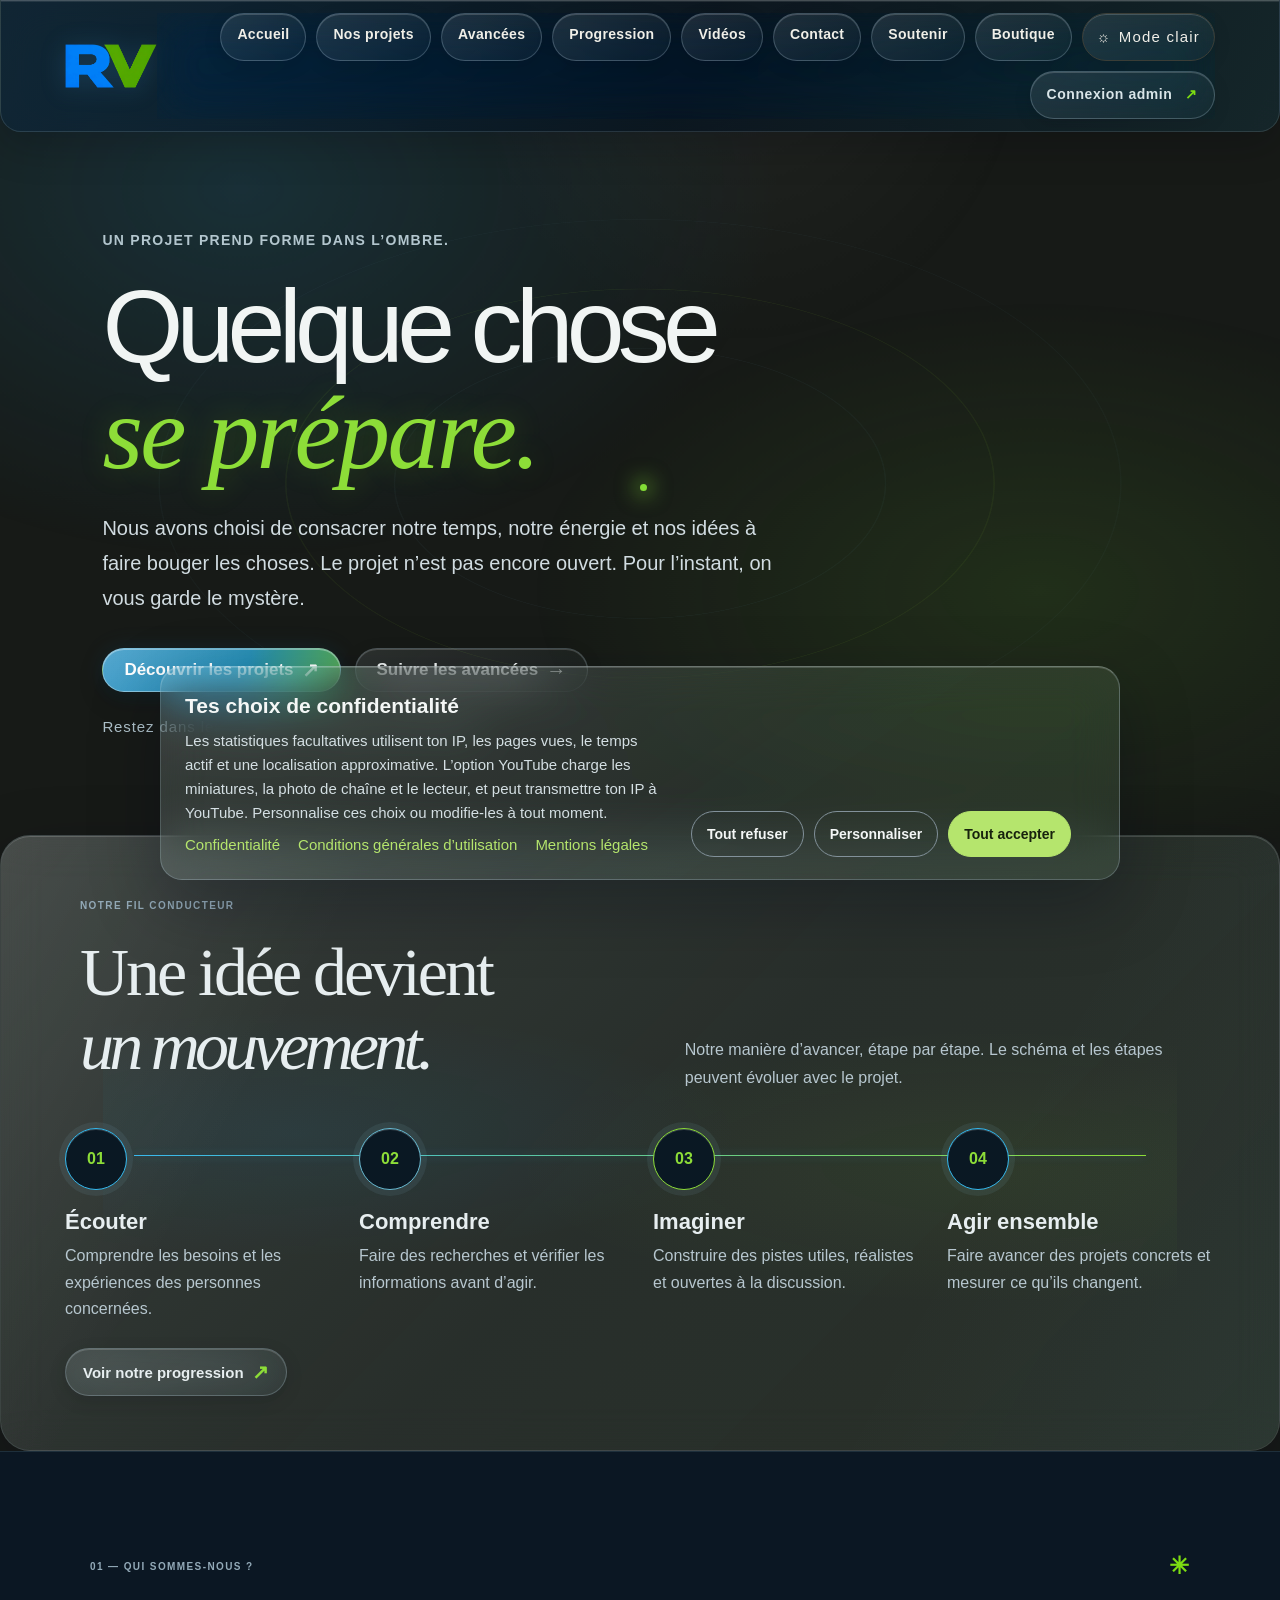
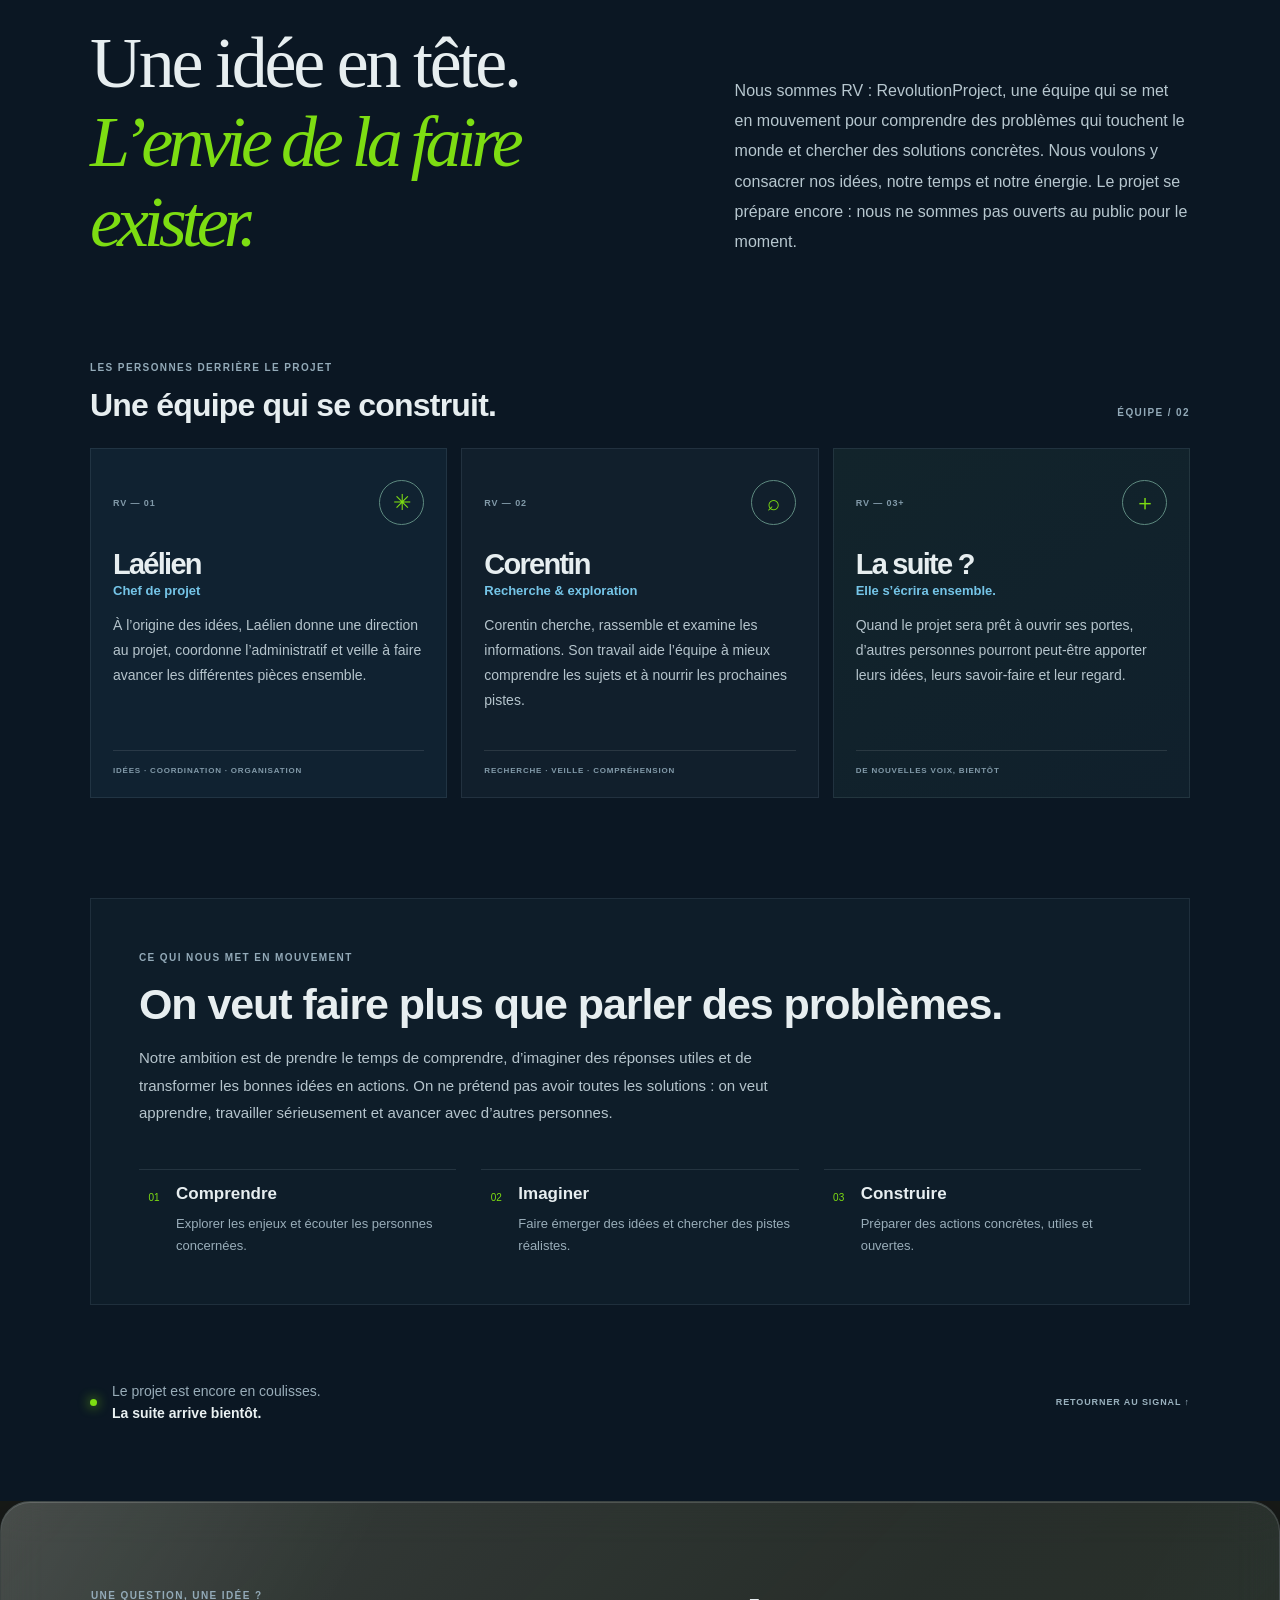
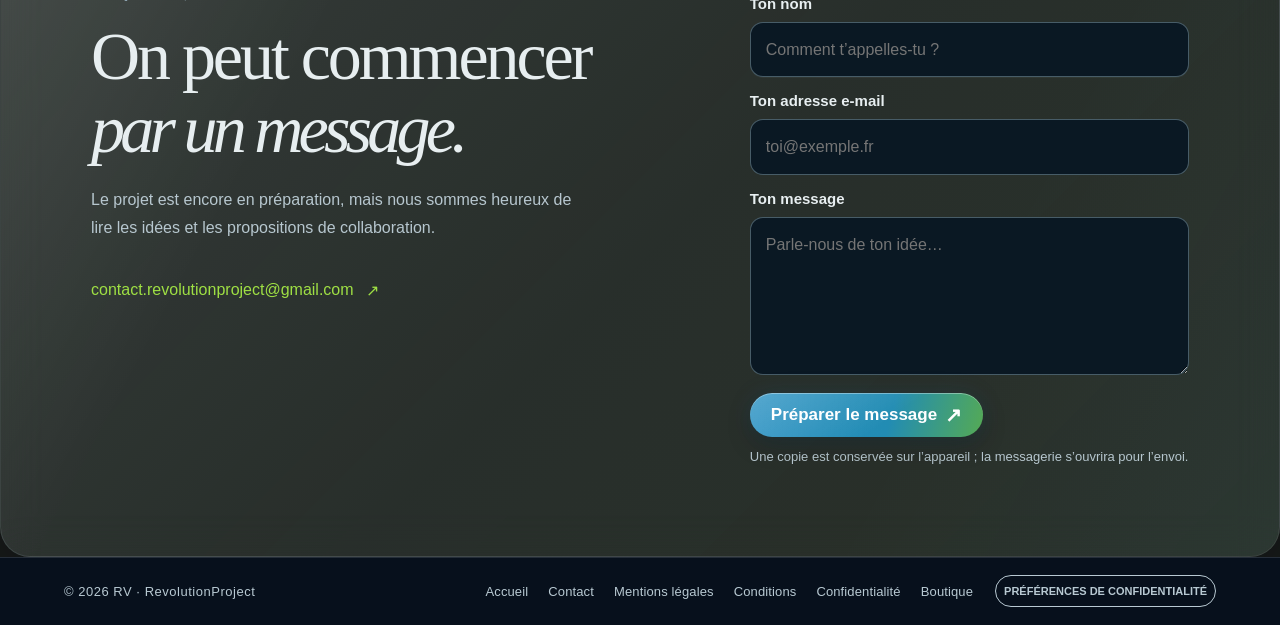
<file: index.html>
<!doctype html>
<html lang="fr">
<head>
  <meta charset="utf-8"><meta http-equiv="Content-Security-Policy" content="default-src 'self'; img-src 'self' data: https://i.ytimg.com https://yt3.ggpht.com https://yt3.googleusercontent.com; style-src 'self' 'unsafe-inline'; script-src 'self'; connect-src 'self' https://gkshnhdegrfscficfjye.supabase.co; font-src 'self' data:; object-src 'none'; base-uri 'self'; form-action 'self' mailto:; frame-src 'self' https://www.youtube.com https://www.youtube-nocookie.com"><meta name="referrer" content="strict-origin-when-cross-origin"><meta name="viewport" content="width=device-width, initial-scale=1">
  <meta name="theme-color" content="#08111b"><meta name="description" content="RV : RevolutionProject — quelque chose se prépare. Ouverture prochaine.">
  <title>RV : RevolutionProject — Ouverture prochaine</title>
  <link rel="stylesheet" href="style.css?v=20261019-support-paypal"><link rel="stylesheet" href="coming.css?v=20261023-logo-v3">
<link rel="stylesheet" href="analytics.css?v=20261020-choices">
<link rel="icon" type="image/x-icon" sizes="16x16 32x32 48x48" href="favicon.ico?v=20261023-rv-3"><link rel="shortcut icon" href="favicon.ico?v=20261023-rv-3"><link rel="icon" type="image/png" sizes="64x64" href="favicon.png?v=20261023-rv-3"><link rel="stylesheet" href="liquid-glass.css?v=20261024-liquid-glass-r3"></head>
<body class="launch-page">
  <header class="launch-header"><a class="brand-link" href="#home" aria-label="RV RevolutionProject — accueil"><img src="assets/rv-logo-horizontal.png" alt="RV RevolutionProject"></a><button class="launch-menu-toggle" type="button" aria-expanded="false" aria-controls="launch-navigation" aria-label="Ouvrir le menu"><span></span><span></span><span></span></button><nav id="launch-navigation" class="launch-header-actions" aria-label="Navigation"><a class="announce-link" href="index.html">Accueil</a><a class="announce-link" href="annonces.html">Nos projets</a><a class="announce-link" href="devlogs.html">Avancées</a><a class="announce-link" href="parcours.html">Progression</a><a class="announce-link" href="videos.html">Vidéos</a><a class="announce-link" href="contact.html">Contact</a><a class="announce-link" href="soutenir.html">Soutenir</a><a class="announce-link" href="shop.html">Boutique</a><button class="theme-toggle" id="theme-toggle" type="button" aria-label="Changer de thème">◐ <span>Thème</span></button><a class="admin-login" href="admin.html">Connexion admin <span>↗</span></a></nav></header>
  <main id="home" class="launch-main">
    <section class="launch-content" aria-labelledby="hero-title">
      <p class="launch-kicker" id="hero-kicker">RV : REVOLUTIONPROJECT · OUVERTURE PROCHAINE</p>
      <h1 id="hero-title">Quelque chose<br><em>se prépare.</em></h1>
      <p class="launch-copy" id="hero-intro">Nous avons choisi de consacrer notre temps, notre énergie et nos idées à faire bouger les choses. Le projet n’est pas encore ouvert. Pour l’instant, on vous garde le mystère.</p>
      <div class="launch-actions"><a class="launch-button launch-button-primary" href="annonces.html">Découvrir les projets <span>↗</span></a><a class="launch-button launch-button-secondary" href="devlogs.html">Suivre les avancées <span>→</span></a></div>
      <p class="launch-note" id="hero-note">Nous préparons la suite. Revenez bientôt.</p>
    </section>
    <div class="edge-label edge-left">UN MONDE À RÉINVENTER</div><div class="edge-label edge-right">LE COMPTE À REBOURS A COMMENCÉ&nbsp; · &nbsp;RV</div>
    <div class="launch-index" aria-hidden="true"><span>48°51' N</span><span>02°21' E</span><span>—</span><span>ÉTAT : EN PRÉPARATION</span></div>
  </main>
  <section class="roadmap-section roadmap-intro" id="schema" aria-labelledby="roadmap-title"><div class="roadmap-heading"><p class="about-overline">NOTRE FIL CONDUCTEUR</p><h2 id="roadmap-title">Une idée devient<br><em>un mouvement.</em></h2><p>Notre manière d’avancer, étape par étape. Le schéma et les étapes peuvent évoluer avec le projet.</p></div><div class="roadmap-track" id="roadmap-track" aria-label="Schéma de notre démarche"></div><a class="roadmap-more" href="parcours.html">Voir notre progression <span>↗</span></a></section>
  <section class="about-section" aria-labelledby="about-title"><div class="about-kicker"><span>01 — QUI SOMMES-NOUS ?</span><span class="about-spark">✳</span></div><div class="about-intro"><h2 id="about-title">Une idée en tête.<br><em>L’envie de la faire exister.</em></h2><p id="about-intro">Nous sommes <strong>RV : RevolutionProject</strong>, une équipe qui se met en mouvement pour comprendre des problèmes qui touchent le monde et chercher des solutions concrètes. Nous voulons y consacrer nos idées, notre temps et notre énergie. Le projet se prépare encore : nous ne sommes pas ouverts au public pour le moment.</p></div>
    <div class="team-heading"><div><span class="about-overline">LES PERSONNES DERRIÈRE LE PROJET</span><h3 id="team-heading-title">Une équipe qui se construit.</h3></div><span class="team-count">ÉQUIPE / 02</span></div>
    <div class="team-grid"><article class="team-card"><div class="team-card-top"><span class="team-index">RV — 01</span><span class="team-orbit">✳</span></div><h4 id="team1-name">Laélien</h4><p class="team-role" id="team1-role">Chef de projet</p><p class="team-bio" id="team1-bio">À l’origine des idées, Laélien donne une direction au projet, coordonne l’administratif et veille à faire avancer les différentes pièces ensemble.</p><span class="team-tag">IDÉES · COORDINATION · ORGANISATION</span></article><article class="team-card team-card-alt"><div class="team-card-top"><span class="team-index">RV — 02</span><span class="team-orbit">⌕</span></div><h4 id="team2-name">Corentin</h4><p class="team-role" id="team2-role">Recherche & exploration</p><p class="team-bio" id="team2-bio">Corentin cherche, rassemble et examine les informations. Son travail aide l’équipe à mieux comprendre les sujets et à nourrir les prochaines pistes.</p><span class="team-tag">RECHERCHE · VEILLE · COMPRÉHENSION</span></article><article class="team-card team-card-next"><div class="team-card-top"><span class="team-index">RV — 03+</span><span class="team-orbit">＋</span></div><h4>La suite ?</h4><p class="team-role">Elle s’écrira ensemble.</p><p class="team-bio">Quand le projet sera prêt à ouvrir ses portes, d’autres personnes pourront peut-être apporter leurs idées, leurs savoir-faire et leur regard.</p><span class="team-tag">DE NOUVELLES VOIX, BIENTÔT</span></article></div>
    <div class="mission-block"><span class="about-overline">CE QUI NOUS MET EN MOUVEMENT</span><h3 id="mission-title">On veut faire plus que parler des problèmes.</h3><p id="mission-text">Notre ambition est de prendre le temps de comprendre, d’imaginer des réponses utiles et de transformer les bonnes idées en actions. On ne prétend pas avoir toutes les solutions : on veut apprendre, travailler sérieusement et avancer avec d’autres personnes.</p><div class="mission-steps"><div><span>01</span><strong>Comprendre</strong><p>Explorer les enjeux et écouter les personnes concernées.</p></div><div><span>02</span><strong>Imaginer</strong><p>Faire émerger des idées et chercher des pistes réalistes.</p></div><div><span>03</span><strong>Construire</strong><p>Préparer des actions concrètes, utiles et ouvertes.</p></div></div></div>
    <div class="about-end"><span class="signal-dot"></span><p>Le projet est encore en coulisses.<br><strong>La suite arrive bientôt.</strong></p><a href="#home">RETOURNER AU SIGNAL ↑</a></div>
  </section>
  <section class="contact-section" id="contact"><div class="contact-copy"><p class="about-overline">UNE QUESTION, UNE IDÉE ?</p><h2>On peut commencer<br><em>par un message.</em></h2><p>Le projet est encore en préparation, mais nous sommes heureux de lire les idées et les propositions de collaboration.</p><a class="contact-email-link" id="contact-email" href="mailto:bonjour@revolutionproject.fr">bonjour@revolutionproject.fr <span>↗</span></a></div><form class="contact-form" id="contact-form"><label for="contact-name">Ton nom</label><input id="contact-name" name="name" autocomplete="name" required maxlength="100" placeholder="Comment t’appelles-tu ?"><label for="contact-sender">Ton adresse e-mail</label><input id="contact-sender" name="email" type="email" autocomplete="email" required maxlength="150" placeholder="toi@exemple.fr"><label for="contact-message">Ton message</label><textarea id="contact-message" name="message" rows="5" required maxlength="3000" placeholder="Parle-nous de ton idée…"></textarea><button class="launch-button launch-button-primary" type="submit">Préparer le message <span>↗</span></button><p id="contact-status" class="contact-status" role="status" aria-live="polite">Une copie est conservée sur l’appareil ; la messagerie s’ouvrira pour l’envoi.</p></form></section>
  <footer class="launch-footer site-footer"><span>© <span id="footer-year"></span> RV · RevolutionProject</span><nav class="site-footer-links" aria-label="Liens utiles"><a href="index.html">Accueil</a><a href="contact.html">Contact</a><a href="mentions-legales.html">Mentions légales</a><a href="conditions.html">Conditions</a><a href="privacy.html">Confidentialité</a><a href="shop.html">Boutique</a></nav></footer>
  <script src="supabase-cloud.js?v=20261023-performance"></script><script src="site.js?v=20261020-stats-backtop"></script>
<script src="analytics.js?v=20261023-analytics-dbfix"></script>
</body></html>
</file>
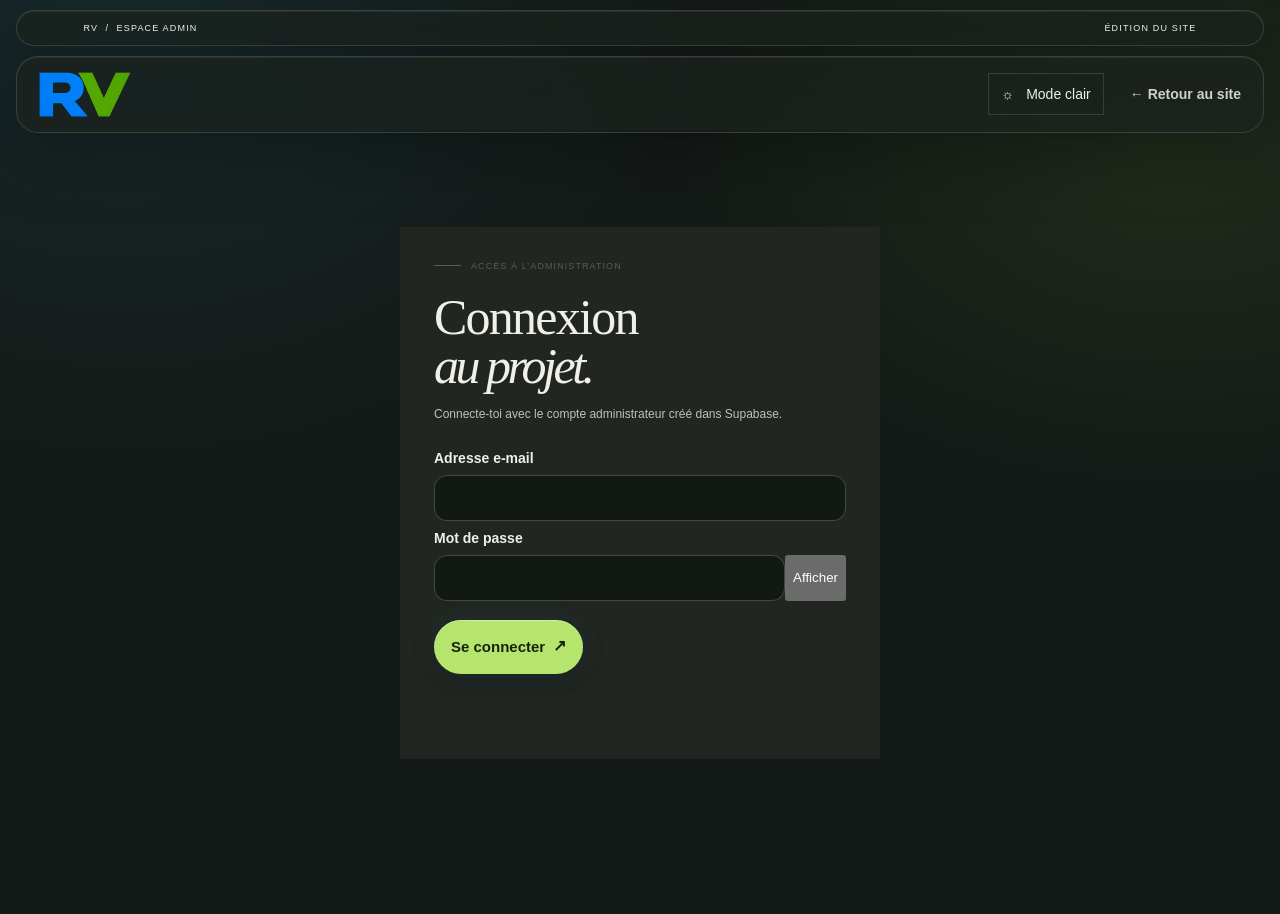
<file: admin.html>
<!doctype html>
<html lang="fr"><head><meta charset="utf-8"><meta http-equiv="Content-Security-Policy" content="default-src 'self'; img-src 'self' data: https://i.ytimg.com https://yt3.ggpht.com https://yt3.googleusercontent.com; style-src 'self' 'unsafe-inline'; script-src 'self'; connect-src 'self' https://gkshnhdegrfscficfjye.supabase.co; font-src 'self' data:; object-src 'none'; base-uri 'self'; form-action 'self' mailto:; frame-src 'self' https://www.youtube.com https://www.youtube-nocookie.com"><meta name="referrer" content="strict-origin-when-cross-origin"><link rel="preconnect" href="https://gkshnhdegrfscficfjye.supabase.co" crossorigin><meta name="viewport" content="width=device-width,initial-scale=1"><meta name="theme-color" content="#f5f3ed"><title>Administration — RV : RevolutionProject</title><link rel="stylesheet" href="style.css?v=20261018-responsive"><link rel="stylesheet" href="admin.css?v=20261025-admin-workspace"><link rel="icon" type="image/x-icon" sizes="16x16 32x32 48x48" href="favicon.ico?v=20261023-rv-3"><link rel="shortcut icon" href="favicon.ico?v=20261023-rv-3"><link rel="icon" type="image/png" sizes="64x64" href="favicon.png?v=20261023-rv-3"><link rel="stylesheet" href="liquid-glass.css?v=20261024-liquid-glass-r3"></head><body class="admin-site">
<div class="topline"><span>RV&nbsp; / &nbsp;ESPACE ADMIN</span><span>ÉDITION DU SITE</span></div><header class="nav-wrap admin-nav"><a class="admin-logo-link" href="index.html"><img class="admin-logo" src="assets/rv-logo-horizontal.png" alt="RV — RevolutionProject"></a><button class="theme-toggle" id="theme-toggle" type="button" aria-label="Changer de thème">◐ <span>Thème</span></button><a class="back-link" href="index.html">← Retour au site</a></header>
<main class="admin-main"><section id="login-screen" class="login-screen"><div class="eyebrow"><span class="eyebrow-line"></span><span>ACCÈS À L’ADMINISTRATION</span></div><h1 id="login-title">Connexion<br><em>au projet.</em></h1><p id="login-intro">Connecte-toi avec le compte administrateur du projet.</p><form id="login-form" novalidate><label for="admin-email">Adresse e-mail</label><input id="admin-email" type="email" autocomplete="username" required aria-describedby="login-status"><label for="admin-password">Mot de passe</label><div class="password-field"><input id="admin-password" type="password" autocomplete="current-password" required aria-describedby="login-status"><button type="button" id="password-toggle" aria-label="Afficher le mot de passe">Afficher</button></div><button class="button button-dark" type="submit" id="login-submit">Se connecter <span>↗</span></button><p class="login-status" id="login-status" role="status" aria-live="polite"></p></form></section>
<div id="admin-workspace" hidden><div class="admin-heading"><div class="eyebrow"><span class="eyebrow-line"></span><span>OUTIL DE MODIFICATION</span></div><h1>Faire évoluer<br><em>le projet.</em></h1><p>Personnalise les textes et crée de nouvelles pages pour raconter votre engagement.</p><section class="proofing-panel" aria-labelledby="proofing-title"><div class="proofing-copy"><h2 id="proofing-title">Correcteur de texte</h2><p id="proofing-status" role="status" aria-live="polite">La vérification orthographique du navigateur est activée sur les champs de texte.</p><p class="proofing-tip">Les mots mal orthographiés peuvent être soulignés pendant la saisie. Fais un clic droit sur un mot souligné pour choisir une correction. Dans Edge, vérifie aussi que la correction orthographique française est activée dans Paramètres → Langues.</p><p class="proofing-limit">La conjugaison et la grammaire dépendent du correcteur installé dans le navigateur ; aucun texte n’est envoyé à un service externe.</p></div><button id="enable-proofing" class="add-page" type="button" aria-pressed="true">Appliquer aux champs</button></section></div>
<div class="notice"><span class="notice-icon">i</span><p><strong>Enregistrement partagé :</strong> les changements enregistrés ici sont publiés dans Supabase et deviennent visibles par tous les visiteurs du site.</p></div>
<nav class="admin-tabs" aria-label="Rubriques de l’administration"><button type="button" class="admin-tab active" data-admin-tab="0" aria-pressed="true">Accueil</button><button type="button" class="admin-tab" data-admin-tab="1" aria-pressed="false">Engagement</button><button type="button" class="admin-tab" data-admin-tab="2" aria-pressed="false">Approche</button><button type="button" class="admin-tab" data-admin-tab="3" aria-pressed="false">Actions</button><button type="button" class="admin-tab" data-admin-tab="4" aria-pressed="false">Pages</button><button type="button" class="admin-tab" data-admin-tab="5" aria-pressed="false">Équipe</button><button type="button" class="admin-tab" data-admin-tab="6" aria-pressed="false">Contact</button><button type="button" class="admin-tab" data-admin-tab="7" aria-pressed="false">Projets</button><button type="button" class="admin-tab" data-admin-tab="8" aria-pressed="false">Devlogs</button><button type="button" class="admin-tab" data-admin-tab="9" aria-pressed="false">Progression</button><button type="button" class="admin-tab" data-admin-tab="10" aria-pressed="false">Schéma accueil</button><button type="button" class="admin-tab" data-admin-tab="11" aria-pressed="false">Vidéos</button><button type="button" class="admin-tab" data-admin-tab="12" aria-pressed="false">Soutien</button><button type="button" class="admin-tab" data-admin-tab="13" aria-pressed="false">Stats & journal</button><button type="button" class="admin-tab" data-admin-tab="14" aria-pressed="false">Boutique</button><button type="button" class="admin-tab" data-admin-tab="15" aria-pressed="false">Équipe admin</button></nav>
<form id="editor" class="editor"><section class="edit-section"><div class="edit-section-title"><span>01</span><h2>Accueil</h2></div><label>Phrase d’accroche<input name="hero-kicker" maxlength="90"></label><label>Titre principal<textarea name="hero-title" rows="2" maxlength="150"></textarea><small>Une ligne par saut de ligne. Le texte est affiché sans code HTML.</small></label><label>Texte de présentation<textarea name="hero-intro" rows="4" maxlength="500"></textarea></label><label>Petite phrase sous les boutons<input name="hero-note" maxlength="100"></label></section>
<section class="edit-section"><div class="edit-section-title"><span>02</span><h2>Notre engagement</h2></div><label>Titre de la section<textarea name="manifesto-title" rows="2" maxlength="180"></textarea></label><label>Texte de la section<textarea name="manifesto-text" rows="5" maxlength="900"></textarea></label></section>
<section class="edit-section"><div class="edit-section-title"><span>03</span><h2>Notre approche</h2></div><label>Introduction<textarea name="approach-intro" rows="3" maxlength="500"></textarea></label></section>
<section class="edit-section"><div class="edit-section-title"><span>04</span><h2>Nos actions</h2></div><label>Introduction<textarea name="actions-intro" rows="3" maxlength="500"></textarea></label><div class="field-pair"><label>Action 1 — titre<input name="action1-title" maxlength="70"></label><label>Action 1 — description<textarea name="action1-text" rows="3" maxlength="300"></textarea></label></div><div class="field-pair"><label>Action 2 — titre<input name="action2-title" maxlength="70"></label><label>Action 2 — description<textarea name="action2-text" rows="3" maxlength="300"></textarea></label></div><div class="field-pair"><label>Action 3 — titre<input name="action3-title" maxlength="70"></label><label>Action 3 — description<textarea name="action3-text" rows="3" maxlength="300"></textarea></label></div></section>
<section class="edit-section"><div class="edit-section-title"><span>05</span><h2>Pages personnalisées</h2></div><p class="section-help">Prépare ici des pages pour présenter vos projets, vos convictions ou vos actualités. Elles restent masquées sur la page d’attente jusqu’à l’ouverture du site.</p><div id="page-editor-list"></div><button id="add-page" type="button" class="add-page">＋ Ajouter une page</button></section>
<section class="edit-section"><div class="edit-section-title"><span>06</span><h2>Présentation & équipe</h2></div><label>Qui sommes-nous ?<textarea name="about-intro" rows="4" maxlength="700"></textarea></label><label>Titre de la section équipe<input name="team-heading-title" maxlength="100"></label><div class="field-pair"><label>Laélien — nom et rôle<input name="team1-name" maxlength="60"></label><label>Rôle<input name="team1-role" maxlength="100"></label></div><label>Présentation de Laélien<textarea name="team1-bio" rows="3" maxlength="500"></textarea></label><div class="field-pair"><label>Corentin — nom<input name="team2-name" maxlength="60"></label><label>Rôle<input name="team2-role" maxlength="100"></label></div><label>Présentation de Corentin<textarea name="team2-bio" rows="3" maxlength="500"></textarea></label><label>Titre de notre ambition<input name="mission-title" maxlength="130"></label><label>Texte sur notre mission<textarea name="mission-text" rows="4" maxlength="700"></textarea></label></section>
<section class="edit-section"><div class="edit-section-title"><span>07</span><h2>Nous contacter</h2></div><label>Titre de l’invitation<textarea name="join-title" rows="2" maxlength="140"></textarea></label><label>Texte d’invitation<textarea name="join-text" rows="3" maxlength="500"></textarea></label><label>Adresse e-mail de réception<input name="contact-email" type="email" maxlength="150"></label><label>Phrase de bas de page<input name="footer-motto" maxlength="90"></label><div class="inbox-panel"><div class="inbox-toolbar"><div><strong id="contact-inbox-count">0 message</strong><p>Les demandes reçues sur le site apparaissent ici.</p></div><div class="inbox-actions"><button type="button" id="export-contact-inbox">Exporter la boîte</button><button type="button" id="clear-contact-inbox">Vider</button></div></div><div id="contact-inbox-list" aria-live="polite"></div></div><p class="section-help inbox-limit">Les demandes sont enregistrées dans Supabase et visibles ici depuis tous tes appareils. Le formulaire ouvre aussi la messagerie du visiteur pour qu’il garde une copie.</p></section>
<section class="edit-section"><div class="edit-section-title"><span>08</span><h2>Annonces de projets</h2></div><p class="section-help">Crée des annonces avec résumé, tags, date ou statut et image. Elles s’affichent sur « Les projets » pour tous les visiteurs après enregistrement.</p><div id="announcement-editor-list"></div><button id="add-announcement" type="button" class="add-page">＋ Ajouter un projet</button></section>
<section class="edit-section"><div class="edit-section-title"><span>09</span><h2>Devlogs & avancées</h2></div><p class="section-help">Partage les étapes franchies, les recherches terminées et ce qui avance. Chaque entrée peut être datée, classée et illustrée. Les entrées publiées s’affichent sur la page « Avancées » pour tous les visiteurs après enregistrement.</p><div id="devlog-editor-list"></div><button id="add-devlog" type="button" class="add-page">＋ Ajouter une avancée</button></section>
<section class="edit-section"><div class="edit-section-title"><span>10</span><h2>Progressions et étapes</h2></div><p class="section-help">Crée plusieurs progressions indépendantes, puis ajoute dans chacune ses propres étapes. Le pourcentage global de chaque progression est calculé à partir de la moyenne de ses étapes publiées; il s’actualise dès que tu modifies une étape.</p><div id="milestone-editor-list"></div><button id="add-milestone" type="button" class="add-page">＋ Créer une progression</button></section>
<section class="edit-section"><div class="edit-section-title"><span>11</span><h2>Schéma sur l’accueil</h2></div><p class="section-help">Modifie les points et les textes du schéma visible sur l’accueil. Ajoute ou retire des étapes selon les besoins du projet.</p><div id="roadmap-editor-list"></div><button id="add-roadmap-step" type="button" class="add-page">＋ Ajouter un point au schéma</button></section>
<section class="edit-section"><div class="edit-section-title"><span>12</span><h2>Chaîne YouTube & vidéos</h2></div><p class="section-help">Ajoute le lien de ta chaîne, puis les vidéos et les directs à afficher. Les directs passent en premier ; coche « Mettre en avant » pour placer une vidéo avant les autres.</p><label>Nom de la chaîne<input id="youtube-channel-name" maxlength="80" placeholder="RV : RevolutionProject"></label><label>Lien de la chaîne YouTube<input id="youtube-channel" type="url" maxlength="300" placeholder="https://www.youtube.com/@VotreChaine"></label><label>Photo de profil de la chaîne<input id="youtube-channel-avatar" type="file" accept="image/png,image/jpeg,image/webp"><small>Sélectionne la photo de profil de la chaîne. Elle est optimisée puis partagée sur le site après enregistrement.</small><img id="youtube-channel-avatar-preview" class="channel-avatar-preview" alt="Aperçu de la photo de profil" hidden><button id="youtube-channel-avatar-clear" class="remove-page" type="button" hidden>Retirer la photo</button></label><div id="youtube-video-list"></div><button id="add-youtube-video" type="button" class="add-page">＋ Ajouter une vidéo ou un direct</button><p class="section-help">Pour afficher un live, ajoute son lien YouTube et choisis « Direct / livestream ». Les vidéos intégrées sont publiques selon les réglages de YouTube. Enregistre les changements pour les partager avec les visiteurs.</p></section>
<section class="edit-section"><div class="edit-section-title"><span>13</span><h2>Soutien par virement direct</h2></div><p class="section-help">Le virement bancaire est direct et ne demande aucune carte. Le lien PayPal, s’il est renseigné, ouvre PayPal et passe par ce service tiers. Si tu choisis « Non », les coordonnées seront effacées lors de l’enregistrement. Si tu choisis « Oui », le bénéficiaire et l’IBAN seront publiés sur le site et dans les données publiques Supabase : toute personne pourra les consulter. N’active cette page que si tu acceptes cette visibilité.</p><label>Publier la page Soutien (virement et PayPal)<select name="donate-enabled"><option value="non">Non, garder la page fermée</option><option value="oui">Oui, publier les coordonnées</option></select></label><label>Titre de la page<input name="donate-title" maxlength="90"></label><label>Texte de présentation<textarea name="donate-intro" rows="3" maxlength="500"></textarea></label><label>Nom du bénéficiaire tel qu’affiché par la banque<input name="donate-beneficiary" maxlength="120" autocomplete="off"></label><label>IBAN du compte de réception<input name="donate-iban" maxlength="40" autocomplete="off" placeholder="Saisis-le uniquement si tu souhaites le publier"></label><label>BIC (facultatif)<input name="donate-bic" maxlength="20" autocomplete="off"></label><label>Motif suggéré du virement<input name="donate-reference" maxlength="100"></label><label>Lien public PayPal.me ou PayPal<input name="donate-paypal-url" type="url" maxlength="300" placeholder="https://paypal.me/tonnom"></label><p class="section-help">Le lien PayPal reste enregistré même si la page est désactivée; son bouton apparaît seulement lorsque tu choisis Oui. Le lien est une information publique dans Supabase. Pour le supprimer, efface-le du champ puis enregistre.</p><p class="section-help">La page ne déclenche ni ne confirme les paiements : elle affiche seulement les informations permettant un virement bancaire direct. Les dons personnels ne sont pas présentés comme ouvrant droit à une réduction fiscale.</p></section><section class="edit-section"><div class="edit-section-title"><span>14</span><h2>Statistiques &amp; journal admin</h2></div><p class="section-help">Les statistiques ne comptent que les visites dont la personne a accepté la mesure. Les IP et localisations sont disponibles uniquement avec ce consentement. Les données sont conservées 90 jours.</p><div class="insights-toolbar"><button class="add-page" type="button" id="refresh-insights">Actualiser les statistiques</button><p id="analytics-status" role="status" aria-live="polite">Chargement des données…</p></div><div class="insights-metrics"><article><span>Visites mesurées</span><strong id="metric-views">—</strong></article><article><span>Sessions</span><strong id="metric-sessions">—</strong></article><article><span>Temps moyen par page</span><strong id="metric-duration">—</strong></article><article><span>Pages par session</span><strong id="metric-pages-session">—</strong></article></div><div class="insights-columns"><section><h3>Pages les plus consultées</h3><div id="analytics-top-pages" class="insight-list"></div><h3>Appareils</h3><div id="analytics-devices" class="insight-list"></div></section><section><h3>Localisations approximatives</h3><div id="analytics-locations" class="insight-list"></div></section></div><h3>Activité récente (30 jours)</h3><div id="analytics-daily" class="analytics-daily"></div><h3>Visites détaillées (100 dernières)</h3><div id="analytics-visitors" class="visitor-list"></div><p class="section-help">IP complète visible dans cette zone admin. La localisation peut être imprécise (VPN, réseau mobile ou fournisseur d’accès).</p><hr><h3>Journal des modifications du site</h3><p class="section-help">Le journal indique qui a publié et quelles rubriques ont changé. Il n’enregistre pas le contenu avant/après.</p><div id="admin-audit-status" role="status" aria-live="polite"></div><div id="admin-audit-list" class="audit-list"></div></section><section class="edit-section shop-admin-section"><div class="edit-section-title"><span>15</span><h2>Boutique</h2></div><p class="section-help">Prépare les articles à l’avance, puis ouvre ou ferme la boutique quand tu le souhaites. Les changements enregistrés sont partagés sur le site pour tous les visiteurs. Les commandes se font par e-mail ; aucun paiement n’est traité sur le site.</p><label class="publish-toggle"><input id="shop-enabled" type="checkbox"><span>Ouvrir la boutique aux visiteurs</span></label><label>Titre de la boutique<input id="shop-title" maxlength="90"></label><label>Texte de présentation<textarea id="shop-intro" rows="3" maxlength="500"></textarea></label><label>Message affiché quand la boutique est fermée<textarea id="shop-closed-message" rows="3" maxlength="400"></textarea></label><h3>Articles</h3><div id="shop-product-list"></div><button id="add-shop-product" type="button" class="add-page">＋ Ajouter un article</button></section><div class="editor-actions"><button class="button button-dark" type="submit">Enregistrer les modifications <span>✓</span></button><button class="button export-button" type="button" id="export">Exporter le contenu <span>↓</span></button><label class="button import-button">Importer un contenu <span>↑</span><input id="import-file" type="file" accept="application/json,.json" hidden></label><button class="reset-button" id="reset" type="button">Réinitialiser le contenu</button><button class="reset-button logout-button" id="logout" type="button">Se déconnecter</button></div><p id="status" class="status" role="status" aria-live="polite"></p></form><section id="admin-private-workspace" class="edit-section admin-private-section" hidden aria-labelledby="admin-private-title">
  <div class="edit-section-title"><span>16</span><h2 id="admin-private-title">Organisation de l’équipe</h2></div>
  <p class="section-help">Tâches, objectifs et comptes rendus de l’équipe. Ces informations sont privées : elles ne sont jamais publiées sur le site.</p>
  <div class="workspace-toolbar"><p id="admin-workspace-status" role="status" aria-live="polite">Connecte-toi pour charger l’espace privé.</p><div class="workspace-toolbar-actions"><label class="workspace-export-label" for="workspace-export-scope">Exporter<select id="workspace-export-scope"><option value="all">Tout l’espace</option><option value="tasks">Les tâches</option><option value="reports">Les comptes rendus</option></select></label><button type="button" class="add-page" id="workspace-export-pdf">Exporter en PDF</button><button type="button" class="add-page" id="admin-workspace-refresh">↻ Recharger</button></div></div>
  <p class="workspace-export-help">L’export s’ouvre dans la fenêtre d’impression du navigateur : choisis « Enregistrer au format PDF ».</p>
  <div class="workspace-overview" id="admin-workspace-overview" aria-label="Résumé de l’équipe"></div>
  <div class="workspace-columns">
    <section class="workspace-panel" aria-labelledby="workspace-objectives-title">
      <div class="workspace-panel-heading"><div><span class="workspace-eyebrow">DIRECTION</span><h3 id="workspace-objectives-title">Objectifs</h3></div></div>
      <p class="section-help">Définis le résultat à atteindre et suis l’avancement des tâches associées.</p>
      <form id="workspace-objective-form" class="workspace-form">
        <label>Nom de l’objectif<input name="title" maxlength="120" required placeholder="Ex. Préparer le lancement du projet"></label>
        <label>Description<textarea name="description" rows="3" maxlength="1200" placeholder="Résultat attendu et critères de réussite"></textarea></label>
        <div class="field-pair"><label>Responsable<input name="owner" maxlength="100" placeholder="Nom de l’admin"></label><label>Échéance<input name="dueDate" type="date"></label></div>
        <button type="submit" class="add-page">＋ Créer un objectif</button>
      </form>
      <div id="workspace-objectives" class="workspace-list" aria-live="polite"></div>
    </section>
    <section class="workspace-panel" aria-labelledby="workspace-tasks-title">
      <div class="workspace-panel-heading"><div><span class="workspace-eyebrow">À FAIRE</span><h3 id="workspace-tasks-title">Tâches</h3></div></div>
      <p class="section-help">Ajoute une action, attribue-la et mets son état à jour au fil du travail.</p>
      <form id="workspace-task-form" class="workspace-form">
        <label>Tâche<input name="title" maxlength="140" required placeholder="Ex. Finaliser la page de présentation"></label>
        <label>Détails<textarea name="description" rows="2" maxlength="1200" placeholder="Informations utiles pour l’équipe"></textarea></label>
        <div class="field-pair"><label>Responsable<input name="assignee" maxlength="100" placeholder="Nom de l’admin"></label><label>Échéance<input name="dueDate" type="date"></label></div>
        <div class="field-pair"><label>Priorité<select name="priority"><option value="normal">Normale</option><option value="high">Haute</option><option value="low">Basse</option></select></label><label>Objectif associé<select id="workspace-task-objective" name="objectiveId"><option value="">Aucun objectif</option></select></label></div>
        <button type="submit" class="add-page">＋ Créer une tâche</button>
      </form>
      <div class="workspace-list-toolbar"><strong>Liste de travail</strong><label class="workspace-filter-label">Filtrer<select id="workspace-task-filter"><option value="all">Toutes</option><option value="todo">À faire</option><option value="doing">En cours</option><option value="done">Terminées</option></select></label></div>
      <div id="workspace-tasks" class="workspace-list" aria-live="polite"></div>
    </section>
    <section class="workspace-panel workspace-reports-panel" aria-labelledby="workspace-reports-title">
      <div class="workspace-panel-heading"><div><span class="workspace-eyebrow">SUIVI</span><h3 id="workspace-reports-title">Comptes rendus</h3></div></div>
      <p class="section-help">Garde une trace des avancées, des blocages et des prochaines étapes pour l’équipe.</p>
      <form id="workspace-report-form" class="workspace-form">
        <label>Titre du compte rendu<input name="title" maxlength="140" required placeholder="Ex. Point d’équipe — semaine 42"></label>
        <div class="field-pair"><label>Période<input name="period" type="date" required></label><label>Rédigé par<input name="author" maxlength="100" placeholder="Nom de l’admin"></label></div>
        <label>Résumé<textarea name="summary" rows="3" maxlength="2000" required placeholder="Où en est l’équipe ?"></textarea></label>
        <div class="field-pair"><label>Avancées<textarea name="wins" rows="3" maxlength="1600" placeholder="Ce qui a été terminé"></textarea></label><label>Blocages<textarea name="blockers" rows="3" maxlength="1600" placeholder="Difficultés ou décisions nécessaires"></textarea></label></div>
        <label>Prochaines étapes<textarea name="nextSteps" rows="3" maxlength="1600" placeholder="Actions prévues pour la suite"></textarea></label>
        <button type="submit" class="add-page">＋ Enregistrer un compte rendu</button>
      </form>
      <div id="workspace-reports" class="workspace-list" aria-live="polite"></div>
    </section>
  </div>
</section><button id="retry-sync" class="reset-button" type="button" hidden>Réessayer la synchronisation</button><div class="admin-footer">Les modifications enregistrées sont partagées par Supabase. Pour la première utilisation, configure le projet en suivant supabase/setup.sql et le README.</div></div></main><script src="supabase-cloud.js?v=20261023-performance"></script><script src="site.js?v=20261020-stats-backtop"></script><script src="admin.js?v=20261023-visible-proofing"></script><script src="admin-insights.js?v=20261022-analytics-refresh"></script><script src="admin-workspace.js?v=20261025-private-pdf-export"></script></body></html>
</file>
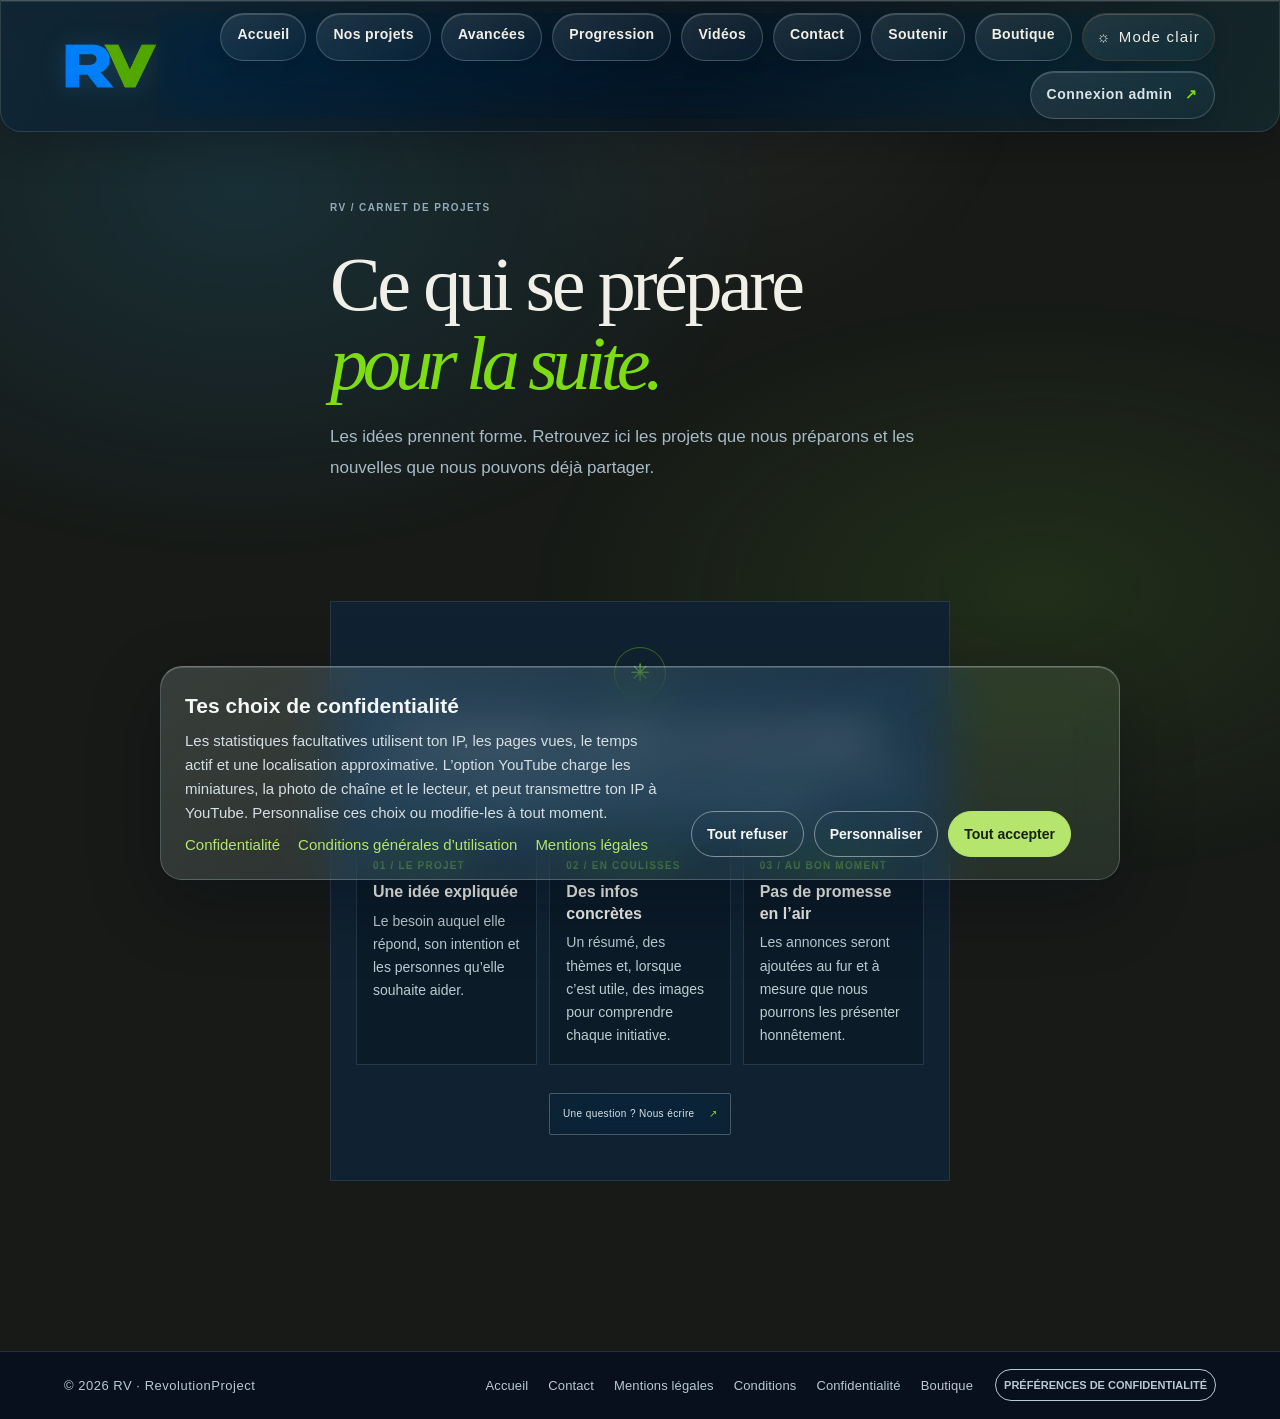
<file: annonces.html>
<!doctype html>
<html lang="fr"><head><meta charset="utf-8"><meta http-equiv="Content-Security-Policy" content="default-src 'self'; img-src 'self' data: https://i.ytimg.com https://yt3.ggpht.com https://yt3.googleusercontent.com; style-src 'self' 'unsafe-inline'; script-src 'self'; connect-src 'self' https://gkshnhdegrfscficfjye.supabase.co; font-src 'self' data:; object-src 'none'; base-uri 'self'; form-action 'self' mailto:; frame-src 'self' https://www.youtube.com https://www.youtube-nocookie.com"><meta name="referrer" content="strict-origin-when-cross-origin"><meta name="viewport" content="width=device-width,initial-scale=1"><meta name="theme-color" content="#07111d"><meta name="description" content="Les projets et annonces de RV : RevolutionProject."><title>Les projets — RV : RevolutionProject</title><link rel="stylesheet" href="style.css?v=20261019-support-paypal"><link rel="stylesheet" href="coming.css?v=20261023-logo-v3"><link rel="stylesheet" href="annonces.css?v=20261019-support-paypal"><link rel="stylesheet" href="analytics.css?v=20261020-choices">
<link rel="icon" type="image/x-icon" sizes="16x16 32x32 48x48" href="favicon.ico?v=20261023-rv-3"><link rel="shortcut icon" href="favicon.ico?v=20261023-rv-3"><link rel="icon" type="image/png" sizes="64x64" href="favicon.png?v=20261023-rv-3"><link rel="stylesheet" href="liquid-glass.css?v=20261024-liquid-glass-r3"></head>
<body class="launch-page announcements-page"><header class="launch-header"><a class="brand-link" href="index.html"><img src="assets/rv-logo-horizontal.png" alt="RV RevolutionProject"></a><button class="launch-menu-toggle" type="button" aria-expanded="false" aria-controls="launch-navigation" aria-label="Ouvrir le menu"><span></span><span></span><span></span></button><nav id="launch-navigation" class="launch-header-actions" aria-label="Navigation"><a class="announce-link" href="index.html">Accueil</a><a class="announce-link" href="annonces.html">Nos projets</a><a class="announce-link" href="devlogs.html">Avancées</a><a class="announce-link" href="parcours.html">Progression</a><a class="announce-link" href="videos.html">Vidéos</a><a class="announce-link" href="contact.html">Contact</a><a class="announce-link" href="soutenir.html">Soutenir</a><a class="announce-link" href="shop.html">Boutique</a><button class="theme-toggle" id="theme-toggle" type="button" aria-label="Changer de thème">◐ <span>Thème</span></button><a class="admin-login" href="admin.html">Connexion admin <span>↗</span></a></nav></header>
<main class="announcements-main"><div class="announcement-heading"><div class="about-kicker"><span>RV / CARNET DE PROJETS</span></div><h1>Ce qui se prépare<br><em>pour la suite.</em></h1><p>Les idées prennent forme. Retrouvez ici les projets que nous préparons et les nouvelles que nous pouvons déjà partager.</p></div><div id="announcements-list" class="announcements-list" aria-live="polite"></div><div id="announcements-empty" class="announcements-empty"><span class="empty-symbol">✳</span><h2>Les premières annonces arrivent bientôt.</h2><p>RV est encore en préparation. Nous publierons ici les projets quand leur objectif et leur présentation seront assez clairs pour être partagés.</p><div class="empty-preview-grid"><article><span>01 / LE PROJET</span><h3>Une idée expliquée</h3><p>Le besoin auquel elle répond, son intention et les personnes qu’elle souhaite aider.</p></article><article><span>02 / EN COULISSES</span><h3>Des infos concrètes</h3><p>Un résumé, des thèmes et, lorsque c’est utile, des images pour comprendre chaque initiative.</p></article><article><span>03 / AU BON MOMENT</span><h3>Pas de promesse en l’air</h3><p>Les annonces seront ajoutées au fur et à mesure que nous pourrons les présenter honnêtement.</p></article></div><a class="admin-login" href="contact.html">Une question ? Nous écrire <span>↗</span></a></div></main><footer class="launch-footer site-footer"><span>© <span id="footer-year"></span> RV · RevolutionProject</span><nav class="site-footer-links" aria-label="Liens utiles"><a href="index.html">Accueil</a><a href="contact.html">Contact</a><a href="mentions-legales.html">Mentions légales</a><a href="conditions.html">Conditions</a><a href="privacy.html">Confidentialité</a><a href="shop.html">Boutique</a></nav></footer><script src="supabase-cloud.js?v=20261023-performance"></script><script src="site.js?v=20261020-stats-backtop"></script><script src="annonces.js?v=20261020-fast-render"></script><script src="analytics.js?v=20261023-analytics-dbfix"></script>
</body></html>
</file>
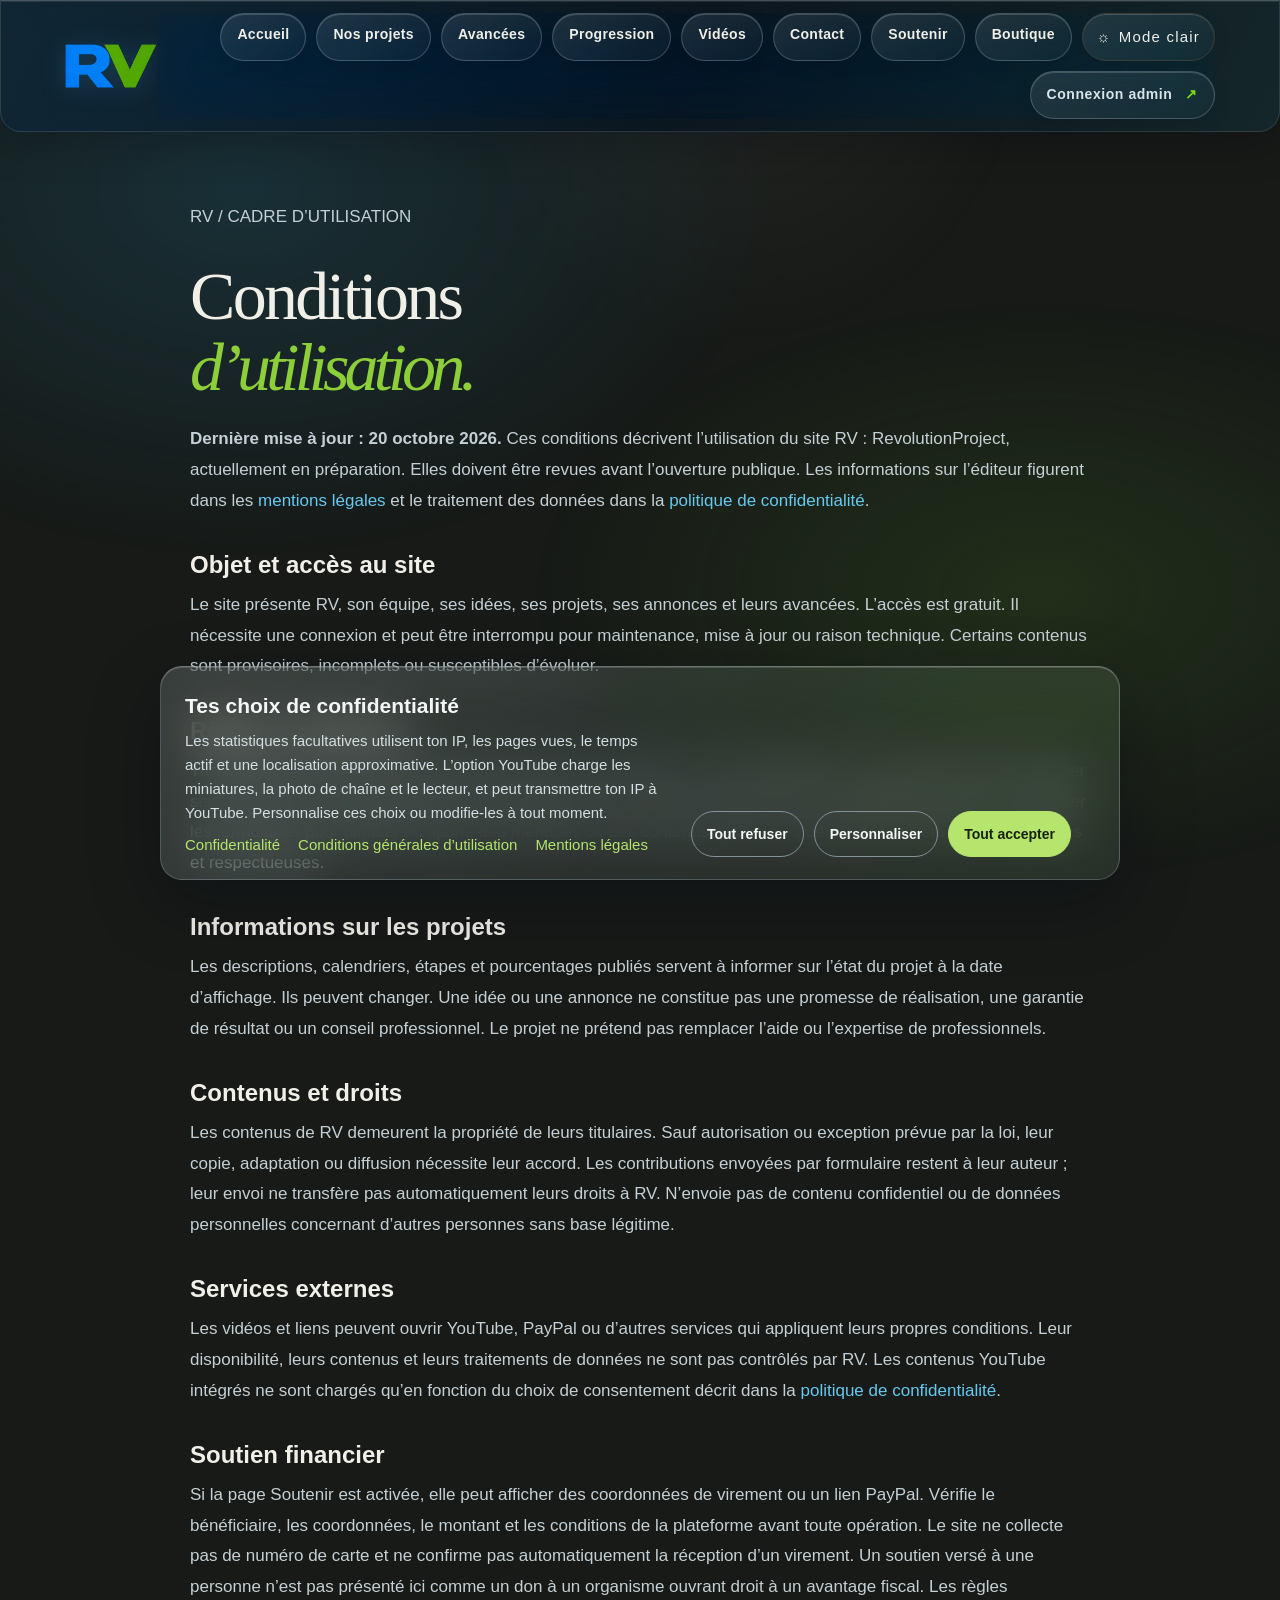
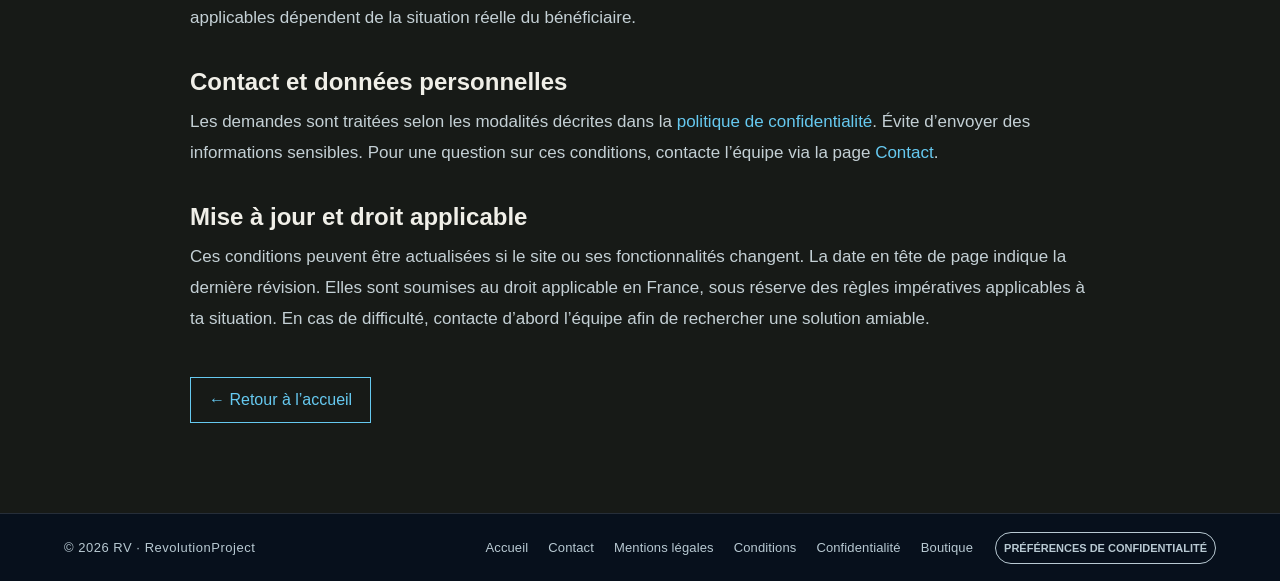
<file: conditions.html>
<!doctype html>
<html lang="fr">
<head>
  <meta charset="utf-8">
  <meta http-equiv="Content-Security-Policy" content="default-src 'self'; img-src 'self' data: https://i.ytimg.com https://yt3.ggpht.com https://yt3.googleusercontent.com; style-src 'self' 'unsafe-inline'; script-src 'self'; connect-src 'self' https://gkshnhdegrfscficfjye.supabase.co; font-src 'self' data:; object-src 'none'; base-uri 'self'; form-action 'self' mailto:; frame-src 'self' https://www.youtube.com https://www.youtube-nocookie.com">
  <meta name="referrer" content="strict-origin-when-cross-origin"><meta name="viewport" content="width=device-width, initial-scale=1">
  <meta name="theme-color" content="#07111d">
  <meta name="description" content="Conditions générales d’utilisation du site RV : RevolutionProject.">
  <title>Conditions générales d’utilisation — RV : RevolutionProject</title>
  <link rel="stylesheet" href="style.css">
  <link rel="stylesheet" href="coming.css?v=20261023-logo-v3">
  <link rel="stylesheet" href="analytics.css?v=20261020-choices">
  <style>
    .privacy-main{width:min(100% - 36px,900px);margin:0 auto;padding:70px 0 90px}.privacy-main h1{font:clamp(42px,7vw,68px)/1.05 Georgia,serif;letter-spacing:-.04em}.privacy-main h1 em{color:#8ccf39}.privacy-main h2{margin:34px 0 10px;font:600 24px/1.25 'Segoe UI',Arial,sans-serif}.privacy-main p,.privacy-main li{font:17px/1.8 'Segoe UI',Arial,sans-serif;color:var(--muted,#64727b)}.privacy-main a{color:#248bb7}.privacy-back{display:inline-flex;margin-top:26px;padding:13px 18px;border:1px solid currentColor;color:inherit;text-decoration:none}
    html[data-theme="dark"] .privacy-main p,html[data-theme="dark"] .privacy-main li{color:#c4d0d5}html[data-theme="dark"] .privacy-main a{color:#66c9f0}
    @media(max-width:600px){.privacy-main{padding:42px 0 55px}.privacy-main p,.privacy-main li{font-size:16px}}
  </style>
<link rel="icon" type="image/x-icon" sizes="16x16 32x32 48x48" href="favicon.ico?v=20261023-rv-3"><link rel="shortcut icon" href="favicon.ico?v=20261023-rv-3"><link rel="icon" type="image/png" sizes="64x64" href="favicon.png?v=20261023-rv-3"><link rel="stylesheet" href="liquid-glass.css?v=20261024-liquid-glass-r3"></head>
<body class="launch-page">
  <header class="launch-header"><a class="brand-link" href="index.html"><img src="assets/rv-logo-horizontal.png" alt="RV RevolutionProject"></a><button class="launch-menu-toggle" type="button" aria-expanded="false" aria-controls="launch-navigation" aria-label="Ouvrir le menu"><span></span><span></span><span></span></button><nav id="launch-navigation" class="launch-header-actions" aria-label="Navigation"><a class="announce-link" href="index.html">Accueil</a><a class="announce-link" href="annonces.html">Nos projets</a><a class="announce-link" href="devlogs.html">Avancées</a><a class="announce-link" href="parcours.html">Progression</a><a class="announce-link" href="videos.html">Vidéos</a><a class="announce-link" href="contact.html">Contact</a><a class="announce-link" href="soutenir.html">Soutenir</a><a class="announce-link" href="shop.html">Boutique</a><button class="theme-toggle" id="theme-toggle" type="button" aria-label="Changer de thème">◐ <span>Thème</span></button><a class="admin-login" href="admin.html">Connexion admin <span>↗</span></a></nav></header>
  <main class="privacy-main">
    <p class="devlogs-eyebrow">RV / CADRE D’UTILISATION</p>
    <h1>Conditions<br><em>d’utilisation.</em></h1>
    <p><strong>Dernière mise à jour : 20 octobre 2026.</strong> Ces conditions décrivent l’utilisation du site RV : RevolutionProject, actuellement en préparation. Elles doivent être revues avant l’ouverture publique. Les informations sur l’éditeur figurent dans les <a href="mentions-legales.html">mentions légales</a> et le traitement des données dans la <a href="privacy.html">politique de confidentialité</a>.</p>
    <h2>Objet et accès au site</h2>
    <p>Le site présente RV, son équipe, ses idées, ses projets, ses annonces et leurs avancées. L’accès est gratuit. Il nécessite une connexion et peut être interrompu pour maintenance, mise à jour ou raison technique. Certains contenus sont provisoires, incomplets ou susceptibles d’évoluer.</p>
    <h2>Règles d’utilisation</h2>
    <p>Tu t’engages à utiliser le site conformément à la loi et à respecter son fonctionnement. Il est interdit de tenter d’accéder sans autorisation à l’administration ou aux systèmes, de contourner les protections, de perturber le service, ou d’utiliser les formulaires pour diffuser du spam, des menaces ou des contenus illicites. Les demandes doivent rester pertinentes et respectueuses.</p>
    <h2>Informations sur les projets</h2>
    <p>Les descriptions, calendriers, étapes et pourcentages publiés servent à informer sur l’état du projet à la date d’affichage. Ils peuvent changer. Une idée ou une annonce ne constitue pas une promesse de réalisation, une garantie de résultat ou un conseil professionnel. Le projet ne prétend pas remplacer l’aide ou l’expertise de professionnels.</p>
    <h2>Contenus et droits</h2>
    <p>Les contenus de RV demeurent la propriété de leurs titulaires. Sauf autorisation ou exception prévue par la loi, leur copie, adaptation ou diffusion nécessite leur accord. Les contributions envoyées par formulaire restent à leur auteur ; leur envoi ne transfère pas automatiquement leurs droits à RV. N’envoie pas de contenu confidentiel ou de données personnelles concernant d’autres personnes sans base légitime.</p>
    <h2>Services externes</h2>
    <p>Les vidéos et liens peuvent ouvrir YouTube, PayPal ou d’autres services qui appliquent leurs propres conditions. Leur disponibilité, leurs contenus et leurs traitements de données ne sont pas contrôlés par RV. Les contenus YouTube intégrés ne sont chargés qu’en fonction du choix de consentement décrit dans la <a href="privacy.html">politique de confidentialité</a>.</p>
    <h2>Soutien financier</h2>
    <p>Si la page Soutenir est activée, elle peut afficher des coordonnées de virement ou un lien PayPal. Vérifie le bénéficiaire, les coordonnées, le montant et les conditions de la plateforme avant toute opération. Le site ne collecte pas de numéro de carte et ne confirme pas automatiquement la réception d’un virement. Un soutien versé à une personne n’est pas présenté ici comme un don à un organisme ouvrant droit à un avantage fiscal. Les règles applicables dépendent de la situation réelle du bénéficiaire.</p>
    <h2>Contact et données personnelles</h2>
    <p>Les demandes sont traitées selon les modalités décrites dans la <a href="privacy.html">politique de confidentialité</a>. Évite d’envoyer des informations sensibles. Pour une question sur ces conditions, contacte l’équipe via la page <a href="contact.html">Contact</a>.</p>
    <h2>Mise à jour et droit applicable</h2>
    <p>Ces conditions peuvent être actualisées si le site ou ses fonctionnalités changent. La date en tête de page indique la dernière révision. Elles sont soumises au droit applicable en France, sous réserve des règles impératives applicables à ta situation. En cas de difficulté, contacte d’abord l’équipe afin de rechercher une solution amiable.</p>
    <a class="privacy-back" href="index.html">← Retour à l’accueil</a>
  </main>
  <footer class="launch-footer site-footer"><span>© <span id="footer-year"></span> RV · RevolutionProject</span><nav class="site-footer-links" aria-label="Liens utiles"><a href="index.html">Accueil</a><a href="contact.html">Contact</a><a href="mentions-legales.html">Mentions légales</a><a href="conditions.html">Conditions</a><a href="privacy.html">Confidentialité</a><a href="shop.html">Boutique</a></nav></footer>
  <script src="supabase-cloud.js?v=20261023-performance"></script><script src="site.js?v=20261020-stats-backtop"></script><script src="analytics.js?v=20261023-analytics-dbfix"></script>
</body>
</html>
</file>
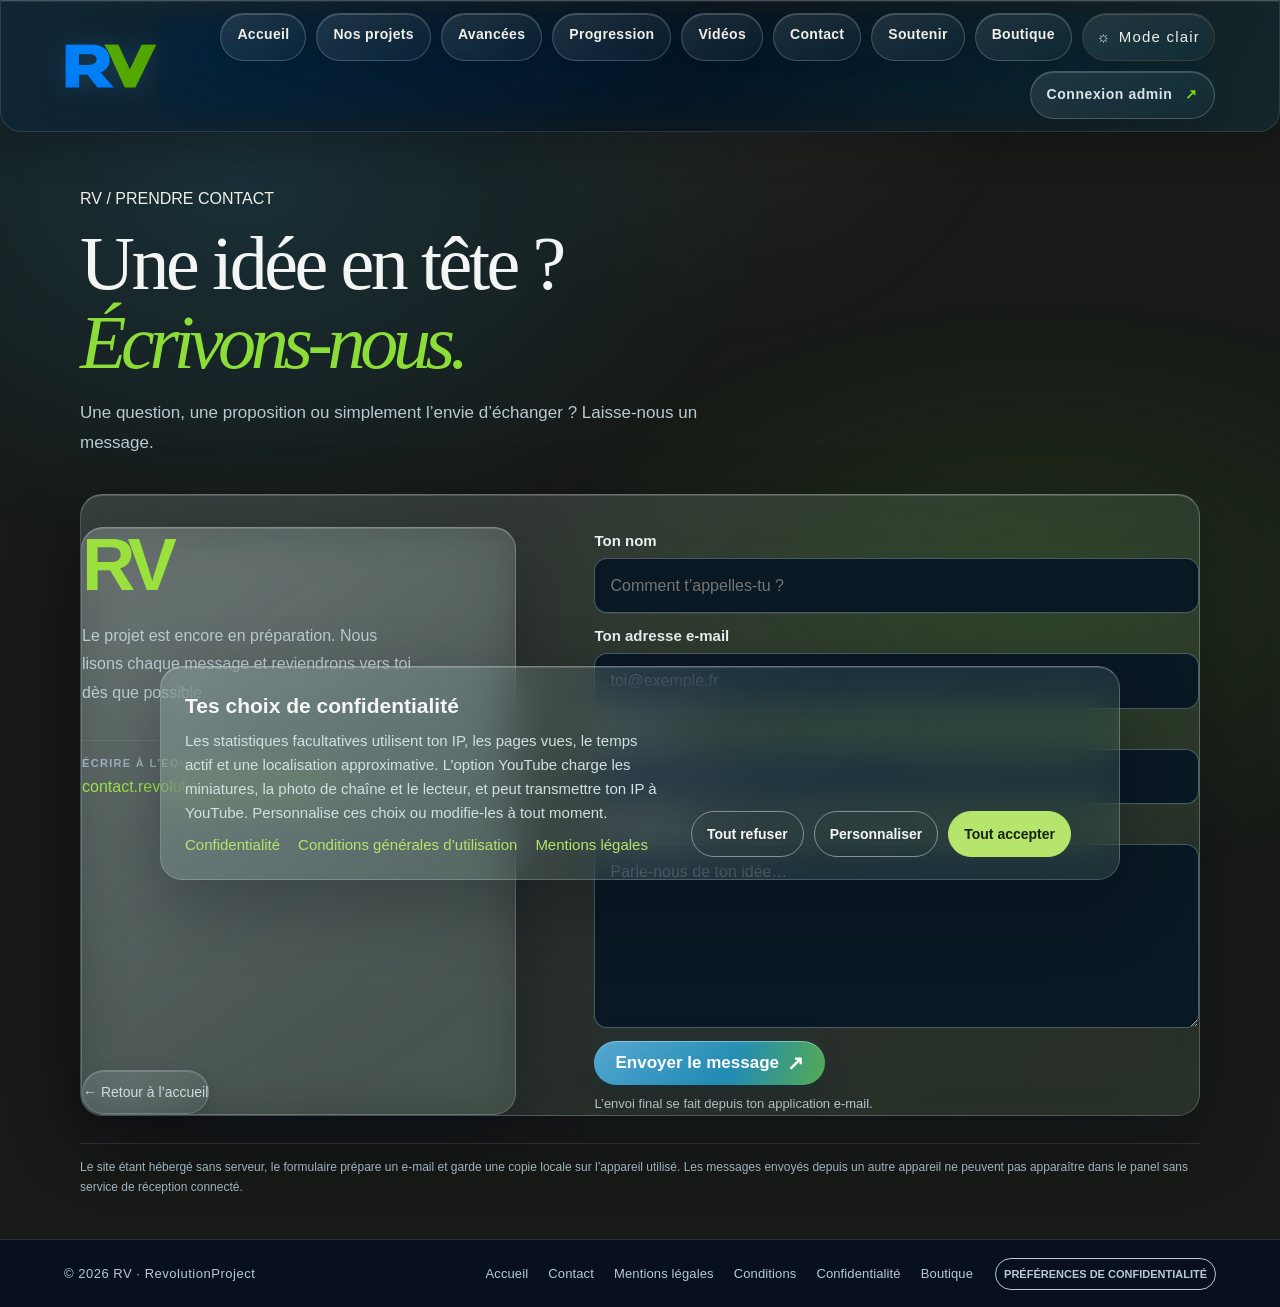
<file: contact.html>
<!doctype html>
<html lang="fr">
<head>
  <meta charset="utf-8"><meta http-equiv="Content-Security-Policy" content="default-src 'self'; img-src 'self' data: https://i.ytimg.com https://yt3.ggpht.com https://yt3.googleusercontent.com; style-src 'self' 'unsafe-inline'; script-src 'self'; connect-src 'self' https://gkshnhdegrfscficfjye.supabase.co; font-src 'self' data:; object-src 'none'; base-uri 'self'; form-action 'self' mailto:; frame-src 'self' https://www.youtube.com https://www.youtube-nocookie.com"><meta name="referrer" content="strict-origin-when-cross-origin"><meta name="viewport" content="width=device-width,initial-scale=1">
  <meta name="theme-color" content="#07111d"><meta name="description" content="Contacter RV : RevolutionProject.">
  <title>Contact — RV : RevolutionProject</title>
  <link rel="stylesheet" href="style.css?v=20261019-support-paypal"><link rel="stylesheet" href="coming.css?v=20261023-logo-v3"><link rel="stylesheet" href="contact.css?v=20261017-4">
<link rel="stylesheet" href="analytics.css?v=20261020-choices">
<link rel="icon" type="image/x-icon" sizes="16x16 32x32 48x48" href="favicon.ico?v=20261023-rv-3"><link rel="shortcut icon" href="favicon.ico?v=20261023-rv-3"><link rel="icon" type="image/png" sizes="64x64" href="favicon.png?v=20261023-rv-3"><link rel="stylesheet" href="liquid-glass.css?v=20261024-liquid-glass-r3"></head>
<body class="launch-page contact-page">
  <header class="launch-header">
    <a class="brand-link" href="index.html"><img src="assets/rv-logo-horizontal.png" alt="RV RevolutionProject"></a>
    <button class="launch-menu-toggle" type="button" aria-expanded="false" aria-controls="launch-navigation" aria-label="Ouvrir le menu"><span></span><span></span><span></span></button><nav id="launch-navigation" class="launch-header-actions" aria-label="Navigation"><a class="announce-link" href="index.html">Accueil</a><a class="announce-link" href="annonces.html">Nos projets</a><a class="announce-link" href="devlogs.html">Avancées</a><a class="announce-link" href="parcours.html">Progression</a><a class="announce-link" href="videos.html">Vidéos</a><a class="announce-link" href="contact.html">Contact</a><a class="announce-link" href="soutenir.html">Soutenir</a><a class="announce-link" href="shop.html">Boutique</a><button class="theme-toggle" id="theme-toggle" type="button" aria-label="Changer de thème">◐ <span>Thème</span></button><a class="admin-login" href="admin.html">Connexion admin <span>↗</span></a></nav>
  </header>
  <main class="contact-page-main">
    <div class="contact-page-heading"><p class="devlogs-eyebrow">RV / PRENDRE CONTACT</p><h1>Une idée en tête ?<br><em>Écrivons-nous.</em></h1><p>Une question, une proposition ou simplement l’envie d’échanger ? Laisse-nous un message.</p></div>
    <div class="contact-page-grid">
      <aside class="contact-page-aside"><span class="contact-aside-mark">RV</span><p>Le projet est encore en préparation. Nous lisons chaque message et reviendrons vers toi dès que possible.</p><div class="contact-aside-detail"><span>ÉCRIRE À L’ÉQUIPE</span><a id="contact-email" href="mailto:bonjour@revolutionproject.fr">bonjour@revolutionproject.fr ↗</a></div><a class="contact-home-link" href="index.html">← Retour à l’accueil</a></aside>
      <form class="contact-form contact-page-form" id="contact-form">
        <label for="contact-name">Ton nom</label><input id="contact-name" name="name" lang="fr" spellcheck="true" autocorrect="on" autocomplete="name" required maxlength="100" placeholder="Comment t’appelles-tu ?">
        <label for="contact-sender">Ton adresse e-mail</label><input id="contact-sender" name="email" type="email" autocomplete="email" required maxlength="150" placeholder="toi@exemple.fr">
        <label for="contact-subject">Sujet <span>(facultatif)</span></label><input id="contact-subject" name="subject" lang="fr" spellcheck="true" autocorrect="on" maxlength="140" placeholder="En quelques mots">
        <label for="contact-message">Ton message</label><textarea id="contact-message" name="message" lang="fr" spellcheck="true" autocorrect="on" rows="6" required maxlength="3000" placeholder="Parle-nous de ton idée…"></textarea>
        <button class="launch-button launch-button-primary" type="submit">Envoyer le message <span>↗</span></button>
        <p id="contact-status" class="contact-status" role="status" aria-live="polite">L’envoi final se fait depuis ton application e-mail.</p>
      </form>
    </div>
    <p class="contact-storage-note">Le site étant hébergé sans serveur, le formulaire prépare un e-mail et garde une copie locale sur l’appareil utilisé. Les messages envoyés depuis un autre appareil ne peuvent pas apparaître dans le panel sans service de réception connecté.</p>
  </main>
  <footer class="launch-footer site-footer"><span>© <span id="footer-year"></span> RV · RevolutionProject</span><nav class="site-footer-links" aria-label="Liens utiles"><a href="index.html">Accueil</a><a href="contact.html">Contact</a><a href="mentions-legales.html">Mentions légales</a><a href="conditions.html">Conditions</a><a href="privacy.html">Confidentialité</a><a href="shop.html">Boutique</a></nav></footer>
  <script src="supabase-cloud.js?v=20261023-performance"></script><script src="site.js?v=20261020-stats-backtop"></script>
<script src="analytics.js?v=20261023-analytics-dbfix"></script>
</body>
</html>
</file>
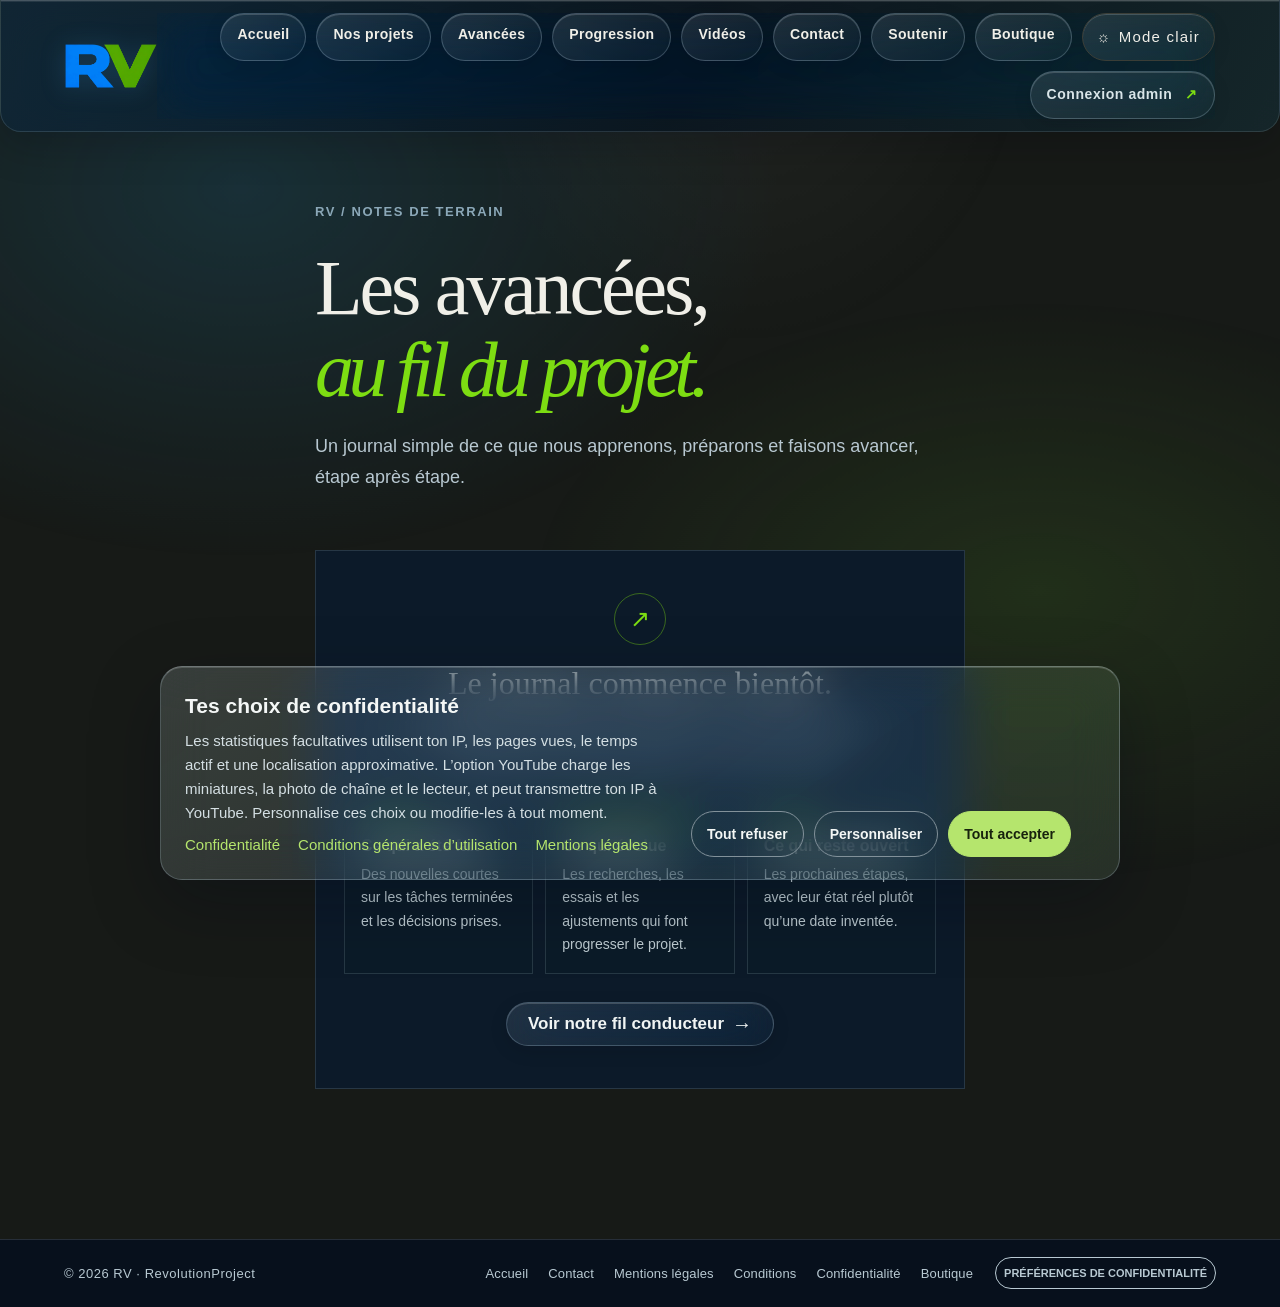
<file: devlogs.html>
<!doctype html>
<html lang="fr"><head><meta charset="utf-8"><meta http-equiv="Content-Security-Policy" content="default-src 'self'; img-src 'self' data: https://i.ytimg.com https://yt3.ggpht.com https://yt3.googleusercontent.com; style-src 'self' 'unsafe-inline'; script-src 'self'; connect-src 'self' https://gkshnhdegrfscficfjye.supabase.co; font-src 'self' data:; object-src 'none'; base-uri 'self'; form-action 'self' mailto:; frame-src 'self' https://www.youtube.com https://www.youtube-nocookie.com"><meta name="referrer" content="strict-origin-when-cross-origin"><meta name="viewport" content="width=device-width,initial-scale=1"><meta name="theme-color" content="#07111d"><meta name="description" content="Suivez les étapes et les avancées de RV : RevolutionProject."><title>Avancées — RV : RevolutionProject</title><link rel="stylesheet" href="style.css?v=20261019-support-paypal"><link rel="stylesheet" href="coming.css?v=20261023-logo-v3"><link rel="stylesheet" href="annonces.css?v=20261019-support-paypal"><link rel="stylesheet" href="devlogs.css?v=20261019-support-paypal"><link rel="stylesheet" href="analytics.css?v=20261020-choices">
<link rel="icon" type="image/x-icon" sizes="16x16 32x32 48x48" href="favicon.ico?v=20261023-rv-3"><link rel="shortcut icon" href="favicon.ico?v=20261023-rv-3"><link rel="icon" type="image/png" sizes="64x64" href="favicon.png?v=20261023-rv-3"><link rel="stylesheet" href="liquid-glass.css?v=20261024-liquid-glass-r3"></head>
<body class="launch-page devlogs-page"><header class="launch-header"><a class="brand-link" href="index.html"><img src="assets/rv-logo-horizontal.png" alt="RV RevolutionProject"></a><button class="launch-menu-toggle" type="button" aria-expanded="false" aria-controls="launch-navigation" aria-label="Ouvrir le menu"><span></span><span></span><span></span></button><nav id="launch-navigation" class="launch-header-actions" aria-label="Navigation"><a class="announce-link" href="index.html">Accueil</a><a class="announce-link" href="annonces.html">Nos projets</a><a class="announce-link" href="devlogs.html">Avancées</a><a class="announce-link" href="parcours.html">Progression</a><a class="announce-link" href="videos.html">Vidéos</a><a class="announce-link" href="contact.html">Contact</a><a class="announce-link" href="soutenir.html">Soutenir</a><a class="announce-link" href="shop.html">Boutique</a><button class="theme-toggle" id="theme-toggle" type="button" aria-label="Changer de thème">◐ <span>Thème</span></button><a class="admin-login" href="admin.html">Connexion admin <span>↗</span></a></nav></header>
<main class="devlogs-main"><div class="devlogs-heading"><p class="devlogs-eyebrow">RV / NOTES DE TERRAIN</p><h1>Les avancées,<br><em>au fil du projet.</em></h1><p>Un journal simple de ce que nous apprenons, préparons et faisons avancer, étape après étape.</p></div><div class="devlog-list" id="devlog-list" aria-live="polite"></div><section class="devlogs-empty" id="devlogs-empty"><span class="empty-symbol">↗</span><h2>Le journal commence bientôt.</h2><p>Nous utiliserons cette page pour raconter le travail réel derrière RV : ce qui avance, ce qu’on apprend et ce qui reste à faire.</p><div class="empty-preview-grid"><article><span>LE TRAVAIL</span><h3>Ce qui a été fait</h3><p>Des nouvelles courtes sur les tâches terminées et les décisions prises.</p></article><article><span>LES APPRENTISSAGES</span><h3>Ce qui évolue</h3><p>Les recherches, les essais et les ajustements qui font progresser le projet.</p></article><article><span>LA SUITE</span><h3>Ce qui reste ouvert</h3><p>Les prochaines étapes, avec leur état réel plutôt qu’une date inventée.</p></article></div><a class="launch-button launch-button-secondary" href="index.html#schema">Voir notre fil conducteur <span>→</span></a></section></main>
<footer class="launch-footer site-footer"><span>© <span id="footer-year"></span> RV · RevolutionProject</span><nav class="site-footer-links" aria-label="Liens utiles"><a href="index.html">Accueil</a><a href="contact.html">Contact</a><a href="mentions-legales.html">Mentions légales</a><a href="conditions.html">Conditions</a><a href="privacy.html">Confidentialité</a><a href="shop.html">Boutique</a></nav></footer><script src="supabase-cloud.js?v=20261023-performance"></script><script src="site.js?v=20261020-stats-backtop"></script><script src="devlogs.js?v=20261020-fast-render"></script><script src="analytics.js?v=20261023-analytics-dbfix"></script>
</body></html>
</file>
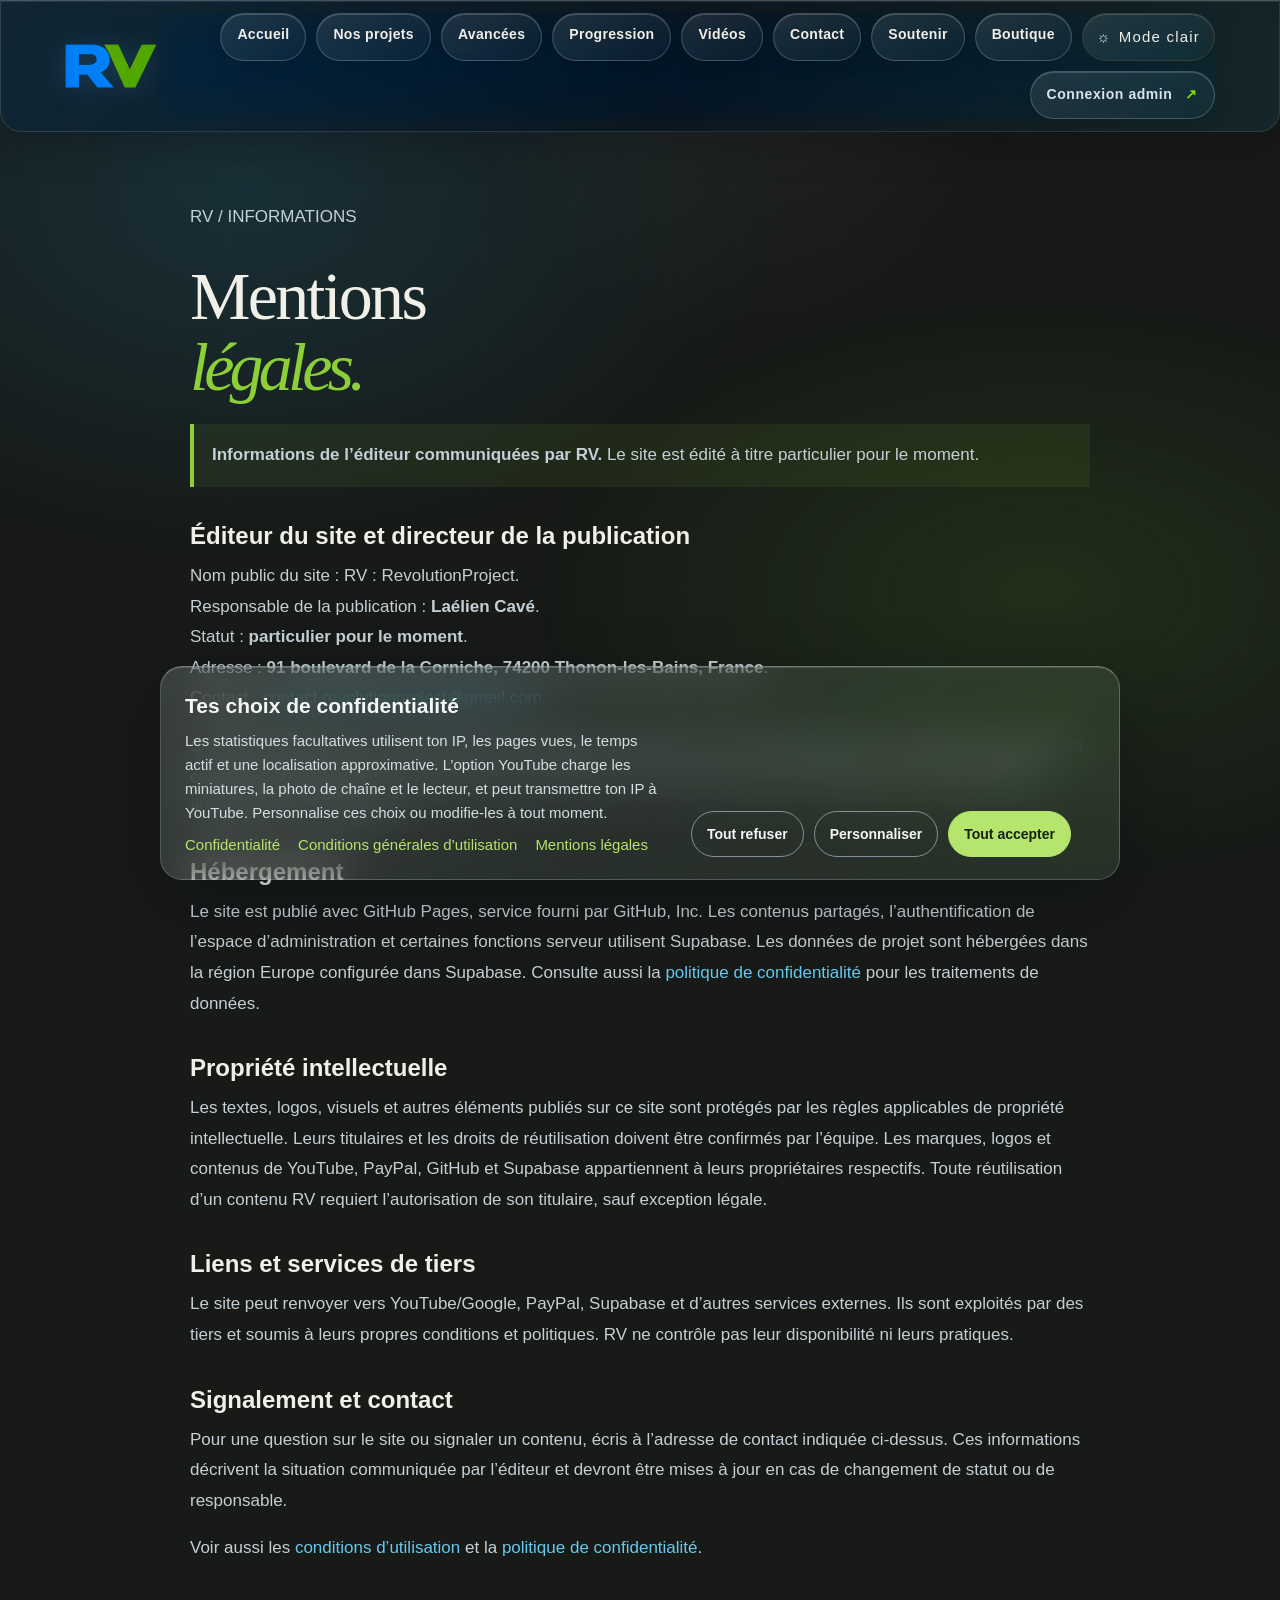
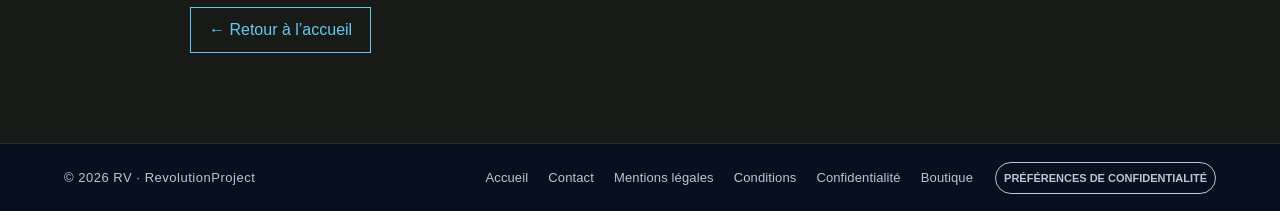
<file: mentions-legales.html>
<!doctype html>
<html lang="fr">
<head>
  <meta charset="utf-8">
  <meta http-equiv="Content-Security-Policy" content="default-src 'self'; img-src 'self' data: https://i.ytimg.com https://yt3.ggpht.com https://yt3.googleusercontent.com; style-src 'self' 'unsafe-inline'; script-src 'self'; connect-src 'self' https://gkshnhdegrfscficfjye.supabase.co; font-src 'self' data:; object-src 'none'; base-uri 'self'; form-action 'self' mailto:; frame-src 'self' https://www.youtube.com https://www.youtube-nocookie.com">
  <meta name="referrer" content="strict-origin-when-cross-origin"><meta name="viewport" content="width=device-width, initial-scale=1">
  <meta name="theme-color" content="#07111d">
  <meta name="description" content="Mentions légales du site RV : RevolutionProject.">
  <title>Mentions légales — RV : RevolutionProject</title>
  <link rel="stylesheet" href="style.css">
  <link rel="stylesheet" href="coming.css?v=20261023-logo-v3">
  <link rel="stylesheet" href="analytics.css?v=20261020-choices">
  <style>
    .privacy-main{width:min(100% - 36px,900px);margin:0 auto;padding:70px 0 90px}.privacy-main h1{font:clamp(42px,7vw,68px)/1.05 Georgia,serif;letter-spacing:-.04em}.privacy-main h1 em{color:#8ccf39}.privacy-main h2{margin:34px 0 10px;font:600 24px/1.25 'Segoe UI',Arial,sans-serif}.privacy-main p,.privacy-main li{font:17px/1.8 'Segoe UI',Arial,sans-serif;color:var(--muted,#64727b)}.privacy-main a{color:#248bb7}.privacy-back{display:inline-flex;margin-top:26px;padding:13px 18px;border:1px solid currentColor;color:inherit;text-decoration:none}.legal-to-complete{padding:16px 18px;border-left:4px solid #8ccf39;background:#8ccf3915}
    html[data-theme="dark"] .privacy-main p,html[data-theme="dark"] .privacy-main li{color:#c4d0d5}html[data-theme="dark"] .privacy-main a{color:#66c9f0}
    @media(max-width:600px){.privacy-main{padding:42px 0 55px}.privacy-main p,.privacy-main li{font-size:16px}}
  </style>
<link rel="icon" type="image/x-icon" sizes="16x16 32x32 48x48" href="favicon.ico?v=20261023-rv-3"><link rel="shortcut icon" href="favicon.ico?v=20261023-rv-3"><link rel="icon" type="image/png" sizes="64x64" href="favicon.png?v=20261023-rv-3"><link rel="stylesheet" href="liquid-glass.css?v=20261024-liquid-glass-r3"></head>
<body class="launch-page">
  <header class="launch-header"><a class="brand-link" href="index.html"><img src="assets/rv-logo-horizontal.png" alt="RV RevolutionProject"></a><button class="launch-menu-toggle" type="button" aria-expanded="false" aria-controls="launch-navigation" aria-label="Ouvrir le menu"><span></span><span></span><span></span></button><nav id="launch-navigation" class="launch-header-actions" aria-label="Navigation"><a class="announce-link" href="index.html">Accueil</a><a class="announce-link" href="annonces.html">Nos projets</a><a class="announce-link" href="devlogs.html">Avancées</a><a class="announce-link" href="parcours.html">Progression</a><a class="announce-link" href="videos.html">Vidéos</a><a class="announce-link" href="contact.html">Contact</a><a class="announce-link" href="soutenir.html">Soutenir</a><a class="announce-link" href="shop.html">Boutique</a><button class="theme-toggle" id="theme-toggle" type="button" aria-label="Changer de thème">◐ <span>Thème</span></button><a class="admin-login" href="admin.html">Connexion admin <span>↗</span></a></nav></header>
  <main class="privacy-main">
    <p class="devlogs-eyebrow">RV / INFORMATIONS</p>
    <h1>Mentions<br><em>légales.</em></h1>
    <p class="legal-to-complete"><strong>Informations de l’éditeur communiquées par RV.</strong> Le site est édité à titre particulier pour le moment.</p>
    <h2>Éditeur du site et directeur de la publication</h2>
    <p>Nom public du site : RV : RevolutionProject.<br>Responsable de la publication : <strong>Laélien Cavé</strong>.<br>Statut : <strong>particulier pour le moment</strong>.<br>Adresse : <strong>91 boulevard de la Corniche, 74200 Thonon-les-Bains, France</strong>.<br>Contact : <a href="mailto:contact.revolutionproject@gmail.com">contact.revolutionproject@gmail.com</a>.</p>
    <p>Si le site est édité à titre non professionnel, des règles particulières peuvent permettre de ne pas afficher publiquement certaines coordonnées, sous réserve de communiquer les informations requises à l’hébergeur. Vérifie la situation applicable avant publication.</p>
    <h2>Hébergement</h2>
    <p>Le site est publié avec GitHub Pages, service fourni par GitHub, Inc. Les contenus partagés, l’authentification de l’espace d’administration et certaines fonctions serveur utilisent Supabase. Les données de projet sont hébergées dans la région Europe configurée dans Supabase. Consulte aussi la <a href="privacy.html">politique de confidentialité</a> pour les traitements de données.</p>
    <h2>Propriété intellectuelle</h2>
    <p>Les textes, logos, visuels et autres éléments publiés sur ce site sont protégés par les règles applicables de propriété intellectuelle. Leurs titulaires et les droits de réutilisation doivent être confirmés par l’équipe. Les marques, logos et contenus de YouTube, PayPal, GitHub et Supabase appartiennent à leurs propriétaires respectifs. Toute réutilisation d’un contenu RV requiert l’autorisation de son titulaire, sauf exception légale.</p>
    <h2>Liens et services de tiers</h2>
    <p>Le site peut renvoyer vers YouTube/Google, PayPal, Supabase et d’autres services externes. Ils sont exploités par des tiers et soumis à leurs propres conditions et politiques. RV ne contrôle pas leur disponibilité ni leurs pratiques.</p>
    <h2>Signalement et contact</h2>
    <p>Pour une question sur le site ou signaler un contenu, écris à l’adresse de contact indiquée ci-dessus. Ces informations décrivent la situation communiquée par l’éditeur et devront être mises à jour en cas de changement de statut ou de responsable.</p>
    <p>Voir aussi les <a href="conditions.html">conditions d’utilisation</a> et la <a href="privacy.html">politique de confidentialité</a>.</p>
    <a class="privacy-back" href="index.html">← Retour à l’accueil</a>
  </main>
  <footer class="launch-footer site-footer"><span>© <span id="footer-year"></span> RV · RevolutionProject</span><nav class="site-footer-links" aria-label="Liens utiles"><a href="index.html">Accueil</a><a href="contact.html">Contact</a><a href="mentions-legales.html">Mentions légales</a><a href="conditions.html">Conditions</a><a href="privacy.html">Confidentialité</a><a href="shop.html">Boutique</a></nav></footer>
  <script src="supabase-cloud.js?v=20261023-performance"></script><script src="site.js?v=20261020-stats-backtop"></script><script src="analytics.js?v=20261023-analytics-dbfix"></script>
</body>
</html>
</file>
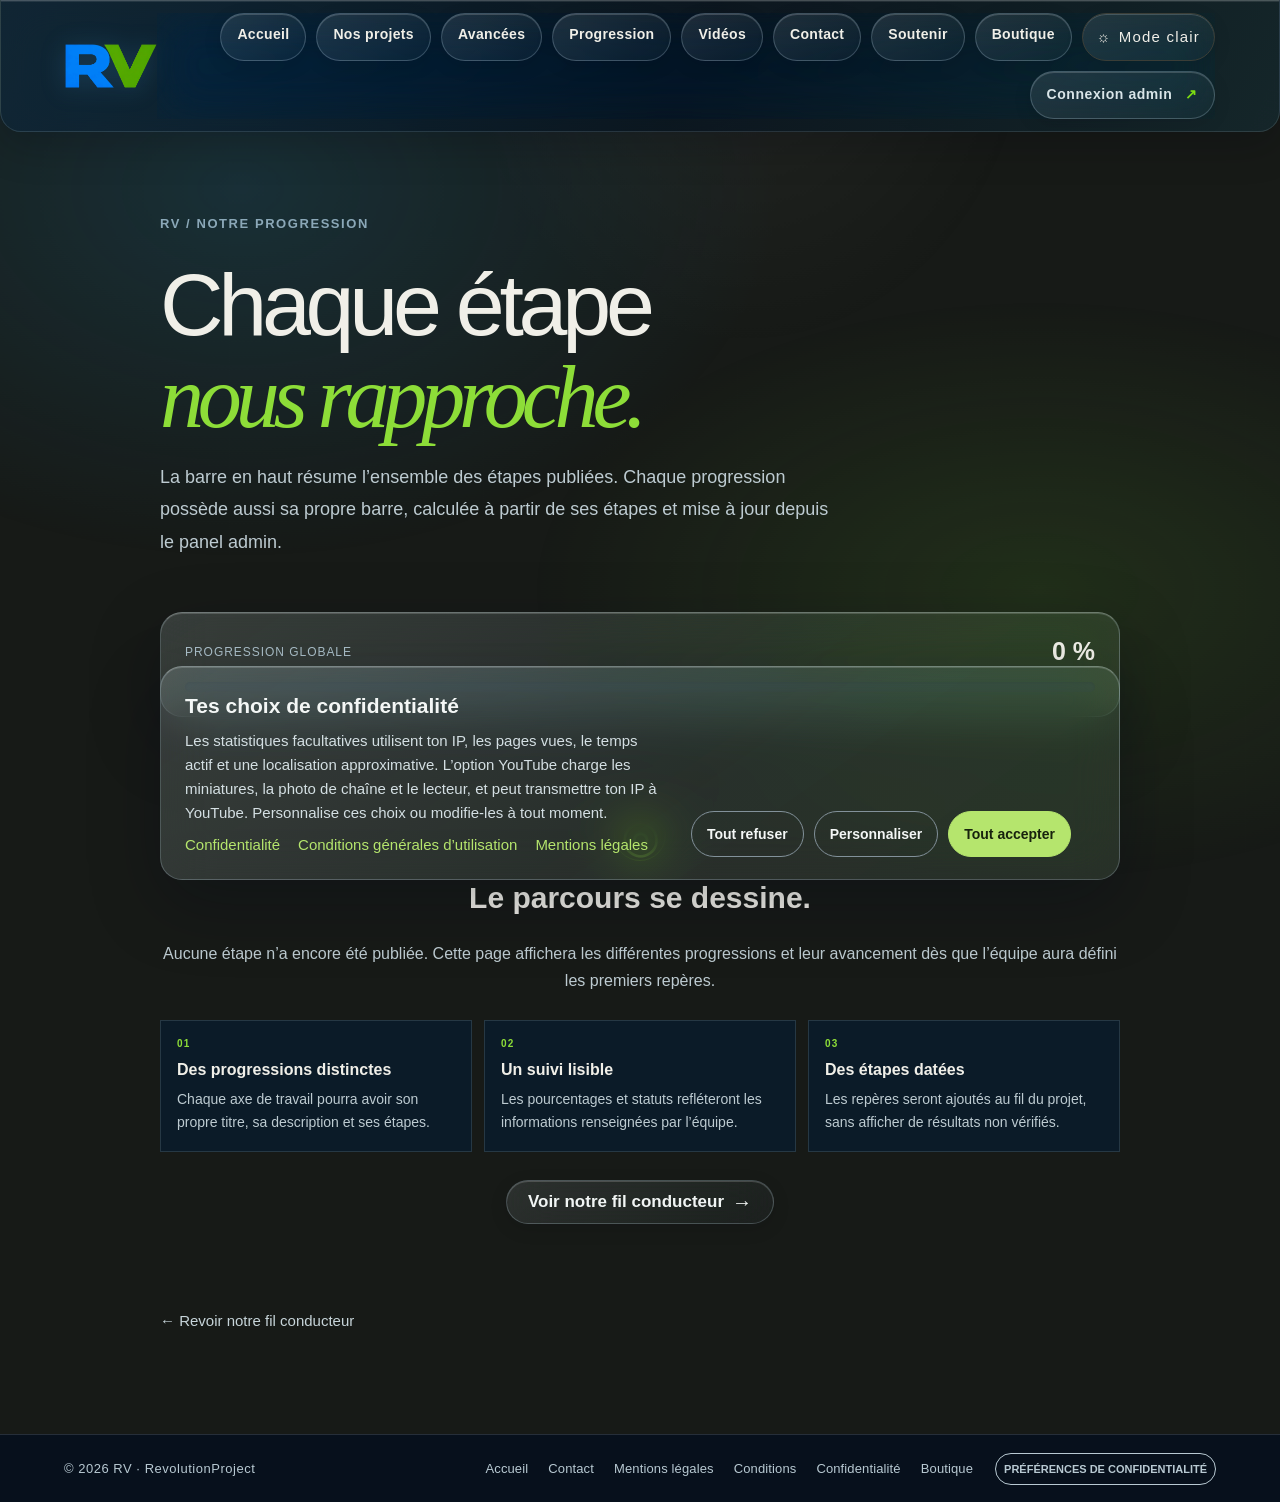
<file: parcours.html>
<!doctype html>
<html lang="fr"><head><meta charset="utf-8"><meta http-equiv="Content-Security-Policy" content="default-src 'self'; img-src 'self' data: https://i.ytimg.com https://yt3.ggpht.com https://yt3.googleusercontent.com; style-src 'self' 'unsafe-inline'; script-src 'self'; connect-src 'self' https://gkshnhdegrfscficfjye.supabase.co; font-src 'self' data:; object-src 'none'; base-uri 'self'; form-action 'self' mailto:; frame-src 'self' https://www.youtube.com https://www.youtube-nocookie.com"><meta name="referrer" content="strict-origin-when-cross-origin"><meta name="viewport" content="width=device-width,initial-scale=1"><meta name="theme-color" content="#07111d"><meta name="description" content="Suivez la progression de RV : RevolutionProject, étape par étape."><title>Notre progression — RV : RevolutionProject</title><link rel="stylesheet" href="style.css?v=20261019-support-paypal"><link rel="stylesheet" href="coming.css?v=20261023-logo-v3"><link rel="stylesheet" href="annonces.css?v=20261019-support-paypal"><link rel="stylesheet" href="devlogs.css?v=20261019-support-paypal"><link rel="stylesheet" href="parcours.css?v=20261023-progress-proofing"><link rel="stylesheet" href="analytics.css?v=20261020-choices">
<link rel="icon" type="image/x-icon" sizes="16x16 32x32 48x48" href="favicon.ico?v=20261023-rv-3"><link rel="shortcut icon" href="favicon.ico?v=20261023-rv-3"><link rel="icon" type="image/png" sizes="64x64" href="favicon.png?v=20261023-rv-3"><link rel="stylesheet" href="liquid-glass.css?v=20261024-liquid-glass-r3"></head>
<body class="launch-page progress-page"><header class="launch-header"><a class="brand-link" href="index.html"><img src="assets/rv-logo-horizontal.png" alt="RV RevolutionProject"></a><button class="launch-menu-toggle" type="button" aria-expanded="false" aria-controls="launch-navigation" aria-label="Ouvrir le menu"><span></span><span></span><span></span></button><nav id="launch-navigation" class="launch-header-actions" aria-label="Navigation"><a class="announce-link" href="index.html">Accueil</a><a class="announce-link" href="annonces.html">Nos projets</a><a class="announce-link" href="devlogs.html">Avancées</a><a class="announce-link" href="parcours.html">Progression</a><a class="announce-link" href="videos.html">Vidéos</a><a class="announce-link" href="contact.html">Contact</a><a class="announce-link" href="soutenir.html">Soutenir</a><a class="announce-link" href="shop.html">Boutique</a><button class="theme-toggle" id="theme-toggle" type="button" aria-label="Changer de thème">◐ <span>Thème</span></button><a class="admin-login" href="admin.html">Connexion admin <span>↗</span></a></nav></header>
<main class="progress-main"><div class="progress-heading"><p class="devlogs-eyebrow">RV / NOTRE PROGRESSION</p><h1>Chaque étape<br><em>nous rapproche.</em></h1><p>La barre en haut résume l’ensemble des étapes publiées. Chaque progression possède aussi sa propre barre, calculée à partir de ses étapes et mise à jour depuis le panel admin.</p></div><section class="progress-overview" aria-live="polite"><div class="progress-overview-label"><span>PROGRESSION GLOBALE</span><strong id="progress-overall">0 %</strong></div><div class="progress-bar" role="progressbar" aria-label="Progression globale" aria-valuemin="0" aria-valuemax="100" id="progress-bar"><span id="progress-fill"></span></div></section><section id="milestone-list" class="progression-groups" aria-live="polite"></section><section class="progress-empty" id="progress-empty"><span class="empty-symbol">◎</span><h2>Le parcours se dessine.</h2><p>Aucune étape n’a encore été publiée. Cette page affichera les différentes progressions et leur avancement dès que l’équipe aura défini les premiers repères.</p><div class="empty-preview-grid"><article><span>01</span><h3>Des progressions distinctes</h3><p>Chaque axe de travail pourra avoir son propre titre, sa description et ses étapes.</p></article><article><span>02</span><h3>Un suivi lisible</h3><p>Les pourcentages et statuts refléteront les informations renseignées par l’équipe.</p></article><article><span>03</span><h3>Des étapes datées</h3><p>Les repères seront ajoutés au fil du projet, sans afficher de résultats non vérifiés.</p></article></div><a class="launch-button launch-button-secondary" href="index.html#schema">Voir notre fil conducteur <span>→</span></a></section><a class="progress-back" href="index.html#schema">← Revoir notre fil conducteur</a></main>
<footer class="launch-footer site-footer"><span>© <span id="footer-year"></span> RV · RevolutionProject</span><nav class="site-footer-links" aria-label="Liens utiles"><a href="index.html">Accueil</a><a href="contact.html">Contact</a><a href="mentions-legales.html">Mentions légales</a><a href="conditions.html">Conditions</a><a href="privacy.html">Confidentialité</a><a href="shop.html">Boutique</a></nav></footer><script src="supabase-cloud.js?v=20261023-performance"></script><script src="site.js?v=20261020-stats-backtop"></script><script src="parcours.js?v=20261023-progress-proofing"></script><script src="analytics.js?v=20261023-analytics-dbfix"></script>
</body></html>
</file>
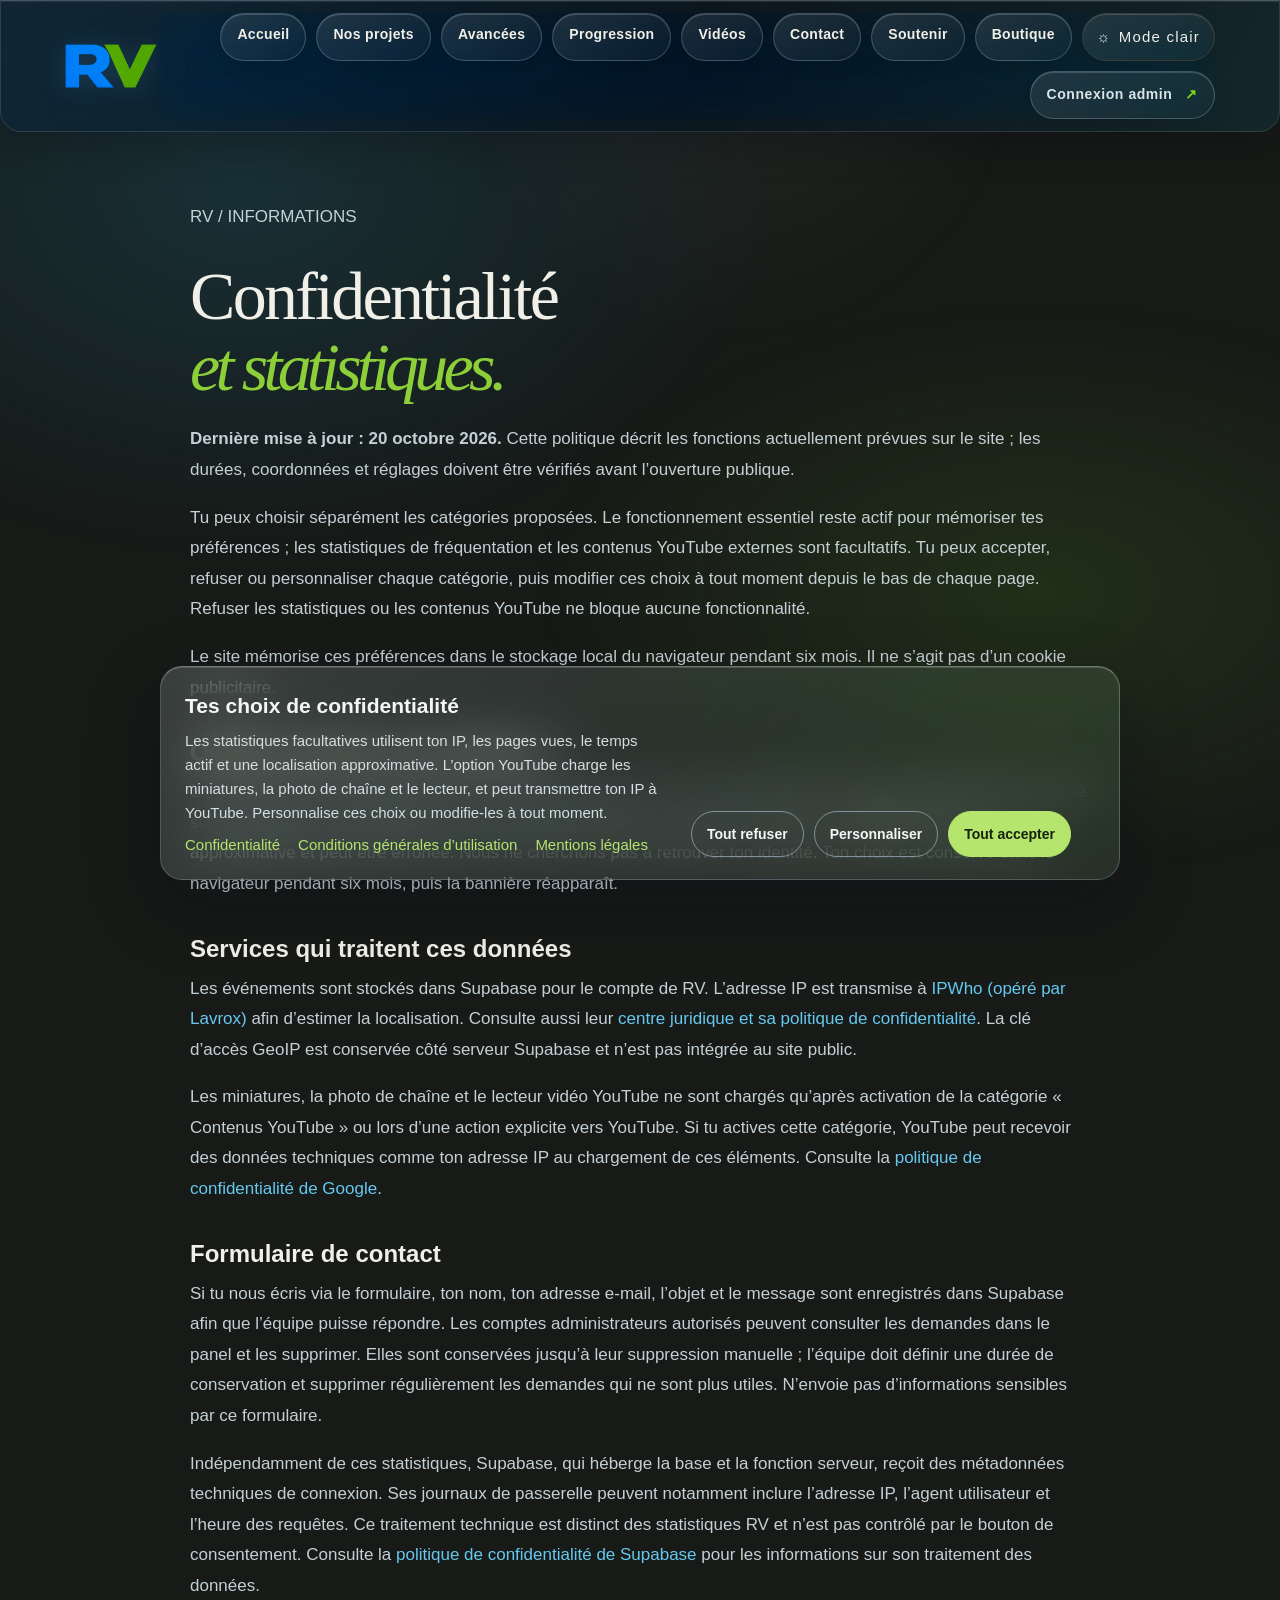
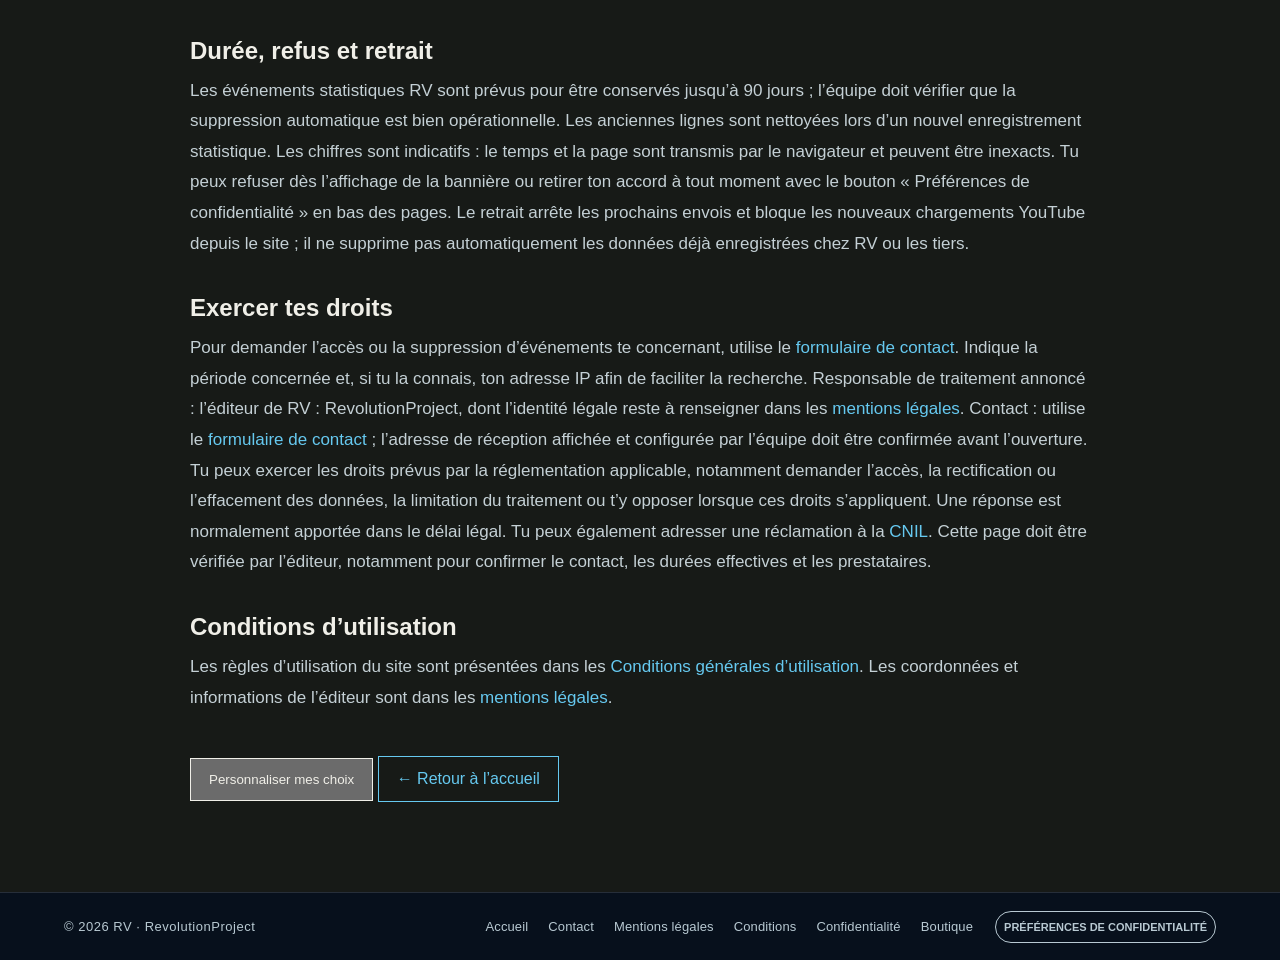
<file: privacy.html>
<!doctype html>
<html lang="fr">
<head>
  <meta charset="utf-8">
  <meta http-equiv="Content-Security-Policy" content="default-src 'self'; img-src 'self' data: https://i.ytimg.com https://yt3.ggpht.com https://yt3.googleusercontent.com; style-src 'self' 'unsafe-inline'; script-src 'self'; connect-src 'self' https://gkshnhdegrfscficfjye.supabase.co; font-src 'self' data:; object-src 'none'; base-uri 'self'; form-action 'self' mailto:; frame-src 'self' https://www.youtube.com https://www.youtube-nocookie.com">
  <meta name="referrer" content="strict-origin-when-cross-origin"><meta name="viewport" content="width=device-width, initial-scale=1">
  <meta name="theme-color" content="#07111d">
  <meta name="description" content="Informations sur les statistiques de visite et la confidentialité de RV : RevolutionProject.">
  <title>Confidentialité — RV : RevolutionProject</title>
  <link rel="stylesheet" href="style.css">
  <link rel="stylesheet" href="coming.css?v=20261023-logo-v3">
  <link rel="stylesheet" href="analytics.css?v=20261020-choices">
  <style>
    .privacy-main{width:min(100% - 36px,900px);margin:0 auto;padding:70px 0 90px}.privacy-main h1{font:clamp(42px,7vw,68px)/1.05 Georgia,serif;letter-spacing:-.04em}.privacy-main h1 em{color:#8ccf39}.privacy-main h2{margin:34px 0 10px;font:600 24px/1.25 'Segoe UI',Arial,sans-serif}.privacy-main p,.privacy-main li{font:17px/1.8 'Segoe UI',Arial,sans-serif;color:var(--muted,#64727b)}.privacy-main a{color:#248bb7}.privacy-back{display:inline-flex;margin-top:26px;padding:13px 18px;border:1px solid currentColor;color:inherit;text-decoration:none}
    html[data-theme="dark"] .privacy-main p,html[data-theme="dark"] .privacy-main li{color:#c4d0d5}html[data-theme="dark"] .privacy-main a{color:#66c9f0}
    @media(max-width:600px){.privacy-main{padding:42px 0 55px}.privacy-main p,.privacy-main li{font-size:16px}}
  </style>
<link rel="icon" type="image/x-icon" sizes="16x16 32x32 48x48" href="favicon.ico?v=20261023-rv-3"><link rel="shortcut icon" href="favicon.ico?v=20261023-rv-3"><link rel="icon" type="image/png" sizes="64x64" href="favicon.png?v=20261023-rv-3"><link rel="stylesheet" href="liquid-glass.css?v=20261024-liquid-glass-r3"></head>
<body class="launch-page">
  <header class="launch-header"><a class="brand-link" href="index.html"><img src="assets/rv-logo-horizontal.png" alt="RV RevolutionProject"></a><button class="launch-menu-toggle" type="button" aria-expanded="false" aria-controls="launch-navigation" aria-label="Ouvrir le menu"><span></span><span></span><span></span></button><nav id="launch-navigation" class="launch-header-actions" aria-label="Navigation"><a class="announce-link" href="index.html">Accueil</a><a class="announce-link" href="annonces.html">Nos projets</a><a class="announce-link" href="devlogs.html">Avancées</a><a class="announce-link" href="parcours.html">Progression</a><a class="announce-link" href="videos.html">Vidéos</a><a class="announce-link" href="contact.html">Contact</a><a class="announce-link" href="soutenir.html">Soutenir</a><a class="announce-link" href="shop.html">Boutique</a><button class="theme-toggle" id="theme-toggle" type="button" aria-label="Changer de thème">◐ <span>Thème</span></button><a class="admin-login" href="admin.html">Connexion admin <span>↗</span></a></nav></header>
  <main class="privacy-main">
    <p class="devlogs-eyebrow">RV / INFORMATIONS</p>
    <h1>Confidentialité<br><em>et statistiques.</em></h1>
    <p><strong>Dernière mise à jour : 20 octobre 2026.</strong> Cette politique décrit les fonctions actuellement prévues sur le site ; les durées, coordonnées et réglages doivent être vérifiés avant l’ouverture publique.</p>
    <p>Tu peux choisir séparément les catégories proposées. Le fonctionnement essentiel reste actif pour mémoriser tes préférences ; les statistiques de fréquentation et les contenus YouTube externes sont facultatifs. Tu peux accepter, refuser ou personnaliser chaque catégorie, puis modifier ces choix à tout moment depuis le bas de chaque page. Refuser les statistiques ou les contenus YouTube ne bloque aucune fonctionnalité.</p>
    <p>Le site mémorise ces préférences dans le stockage local du navigateur pendant six mois. Il ne s’agit pas d’un cookie publicitaire.</p>
    <h2>Quelles données sont utilisées ?</h2>
    <p>Si tu acceptes, RV : RevolutionProject enregistre l’adresse IP, une session aléatoire, la page consultée, le temps passé sur cette page, le type d’appareil et une localisation estimée (pays, région et ville). La localisation par IP est approximative et peut être erronée. Nous ne cherchons pas à retrouver ton identité. Ton choix est conservé dans le navigateur pendant six mois, puis la bannière réapparaît.</p>
    <h2>Services qui traitent ces données</h2>
    <p>Les événements sont stockés dans Supabase pour le compte de RV. L’adresse IP est transmise à <a href="https://www.ipwho.org/docs/reference/single-ip-specific" target="_blank" rel="noopener noreferrer">IPWho (opéré par Lavrox)</a> afin d’estimer la localisation. Consulte aussi leur <a href="https://lavrox.com/legal" target="_blank" rel="noopener noreferrer">centre juridique et sa politique de confidentialité</a>. La clé d’accès GeoIP est conservée côté serveur Supabase et n’est pas intégrée au site public.</p>
    <p>Les miniatures, la photo de chaîne et le lecteur vidéo YouTube ne sont chargés qu’après activation de la catégorie « Contenus YouTube » ou lors d’une action explicite vers YouTube. Si tu actives cette catégorie, YouTube peut recevoir des données techniques comme ton adresse IP au chargement de ces éléments. Consulte la <a href="https://policies.google.com/privacy" target="_blank" rel="noopener noreferrer">politique de confidentialité de Google</a>.</p>
    <h2>Formulaire de contact</h2>
    <p>Si tu nous écris via le formulaire, ton nom, ton adresse e-mail, l’objet et le message sont enregistrés dans Supabase afin que l’équipe puisse répondre. Les comptes administrateurs autorisés peuvent consulter les demandes dans le panel et les supprimer. Elles sont conservées jusqu’à leur suppression manuelle ; l’équipe doit définir une durée de conservation et supprimer régulièrement les demandes qui ne sont plus utiles. N’envoie pas d’informations sensibles par ce formulaire.</p>
    <p>Indépendamment de ces statistiques, Supabase, qui héberge la base et la fonction serveur, reçoit des métadonnées techniques de connexion. Ses journaux de passerelle peuvent notamment inclure l’adresse IP, l’agent utilisateur et l’heure des requêtes. Ce traitement technique est distinct des statistiques RV et n’est pas contrôlé par le bouton de consentement. Consulte la <a href="https://supabase.com/privacy" target="_blank" rel="noopener noreferrer">politique de confidentialité de Supabase</a> pour les informations sur son traitement des données.</p>
    <h2>Durée, refus et retrait</h2>
    <p>Les événements statistiques RV sont prévus pour être conservés jusqu’à 90 jours ; l’équipe doit vérifier que la suppression automatique est bien opérationnelle. Les anciennes lignes sont nettoyées lors d’un nouvel enregistrement statistique. Les chiffres sont indicatifs : le temps et la page sont transmis par le navigateur et peuvent être inexacts. Tu peux refuser dès l’affichage de la bannière ou retirer ton accord à tout moment avec le bouton « Préférences de confidentialité » en bas des pages. Le retrait arrête les prochains envois et bloque les nouveaux chargements YouTube depuis le site ; il ne supprime pas automatiquement les données déjà enregistrées chez RV ou les tiers.</p>
    <h2>Exercer tes droits</h2>
    <p>Pour demander l’accès ou la suppression d’événements te concernant, utilise le <a href="contact.html">formulaire de contact</a>. Indique la période concernée et, si tu la connais, ton adresse IP afin de faciliter la recherche. Responsable de traitement annoncé : l’éditeur de RV : RevolutionProject, dont l’identité légale reste à renseigner dans les <a href="mentions-legales.html">mentions légales</a>. Contact : utilise le <a href="contact.html">formulaire de contact</a> ; l’adresse de réception affichée et configurée par l’équipe doit être confirmée avant l’ouverture. Tu peux exercer les droits prévus par la réglementation applicable, notamment demander l’accès, la rectification ou l’effacement des données, la limitation du traitement ou t’y opposer lorsque ces droits s’appliquent. Une réponse est normalement apportée dans le délai légal. Tu peux également adresser une réclamation à la <a href="https://www.cnil.fr/fr/plaintes" target="_blank" rel="noopener noreferrer">CNIL</a>. Cette page doit être vérifiée par l’éditeur, notamment pour confirmer le contact, les durées effectives et les prestataires.</p>
    <h2>Conditions d’utilisation</h2>
    <p>Les règles d’utilisation du site sont présentées dans les <a href="conditions.html">Conditions générales d’utilisation</a>. Les coordonnées et informations de l’éditeur sont dans les <a href="mentions-legales.html">mentions légales</a>.</p>
    <button class="privacy-back" id="privacy-preferences" type="button">Personnaliser mes choix</button>
    <a class="privacy-back" href="index.html">← Retour à l’accueil</a>
  </main>
  <footer class="launch-footer site-footer"><span>© <span id="footer-year"></span> RV · RevolutionProject</span><nav class="site-footer-links" aria-label="Liens utiles"><a href="index.html">Accueil</a><a href="contact.html">Contact</a><a href="mentions-legales.html">Mentions légales</a><a href="conditions.html">Conditions</a><a href="privacy.html">Confidentialité</a><a href="shop.html">Boutique</a></nav></footer>
  <script src="supabase-cloud.js?v=20261023-performance"></script><script src="site.js?v=20261020-stats-backtop"></script><script src="analytics.js?v=20261023-analytics-dbfix"></script>
</body>
</html>
</file>
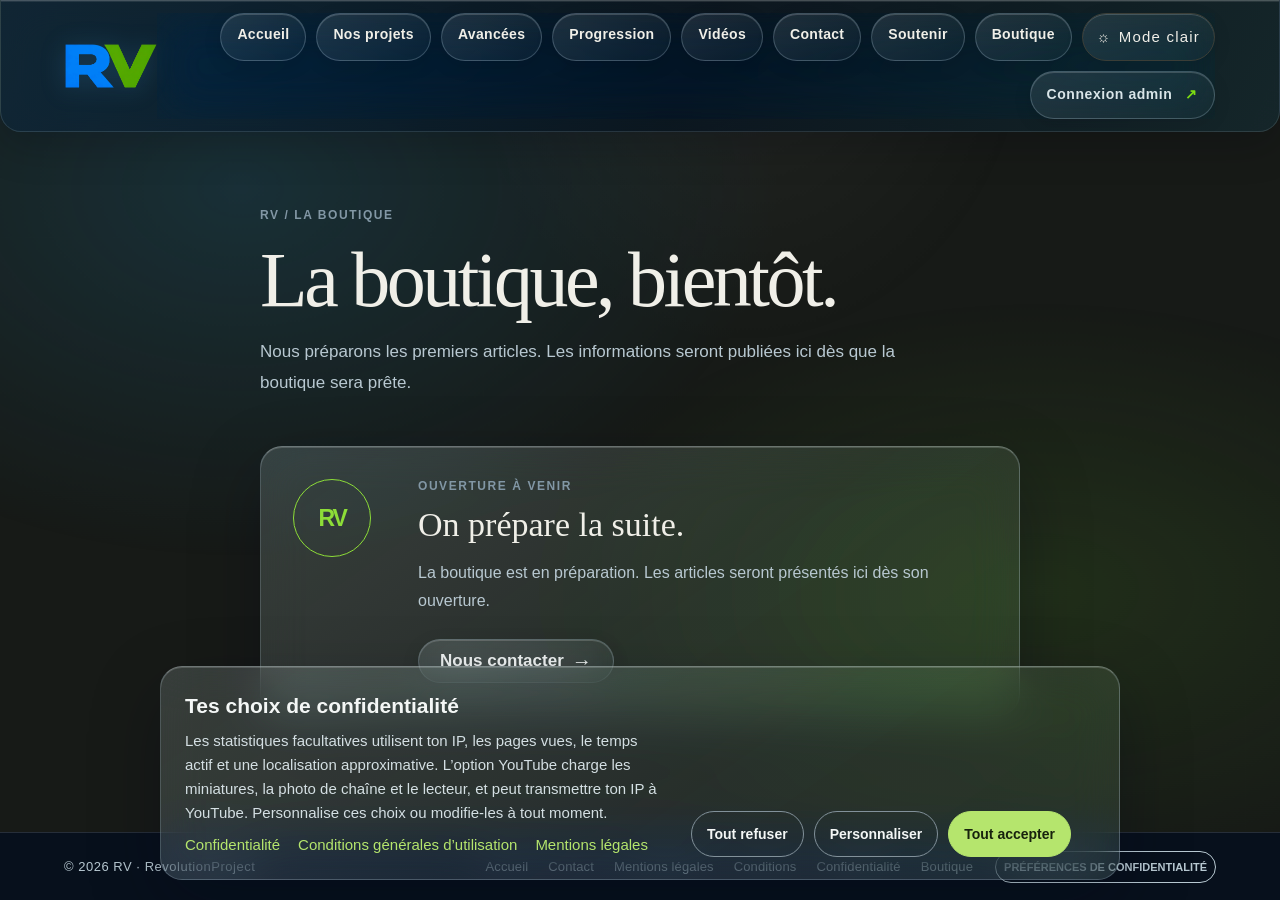
<file: shop.html>
<!doctype html>
<html lang="fr">
<head>
  <meta charset="utf-8">
  <meta http-equiv="Content-Security-Policy" content="default-src 'self'; img-src 'self' data: https://i.ytimg.com https://yt3.ggpht.com https://yt3.googleusercontent.com; style-src 'self' 'unsafe-inline'; script-src 'self'; connect-src 'self' https://gkshnhdegrfscficfjye.supabase.co; font-src 'self' data:; object-src 'none'; base-uri 'self'; form-action 'self' mailto:; frame-src 'self' https://www.youtube.com https://www.youtube-nocookie.com">
  <meta name="referrer" content="strict-origin-when-cross-origin">
  <meta name="viewport" content="width=device-width,initial-scale=1">
  <meta name="theme-color" content="#07111d">
  <meta name="description" content="La boutique RV : RevolutionProject — les articles seront annoncés ici.">
  <title>Boutique — RV : RevolutionProject</title>
  <link rel="stylesheet" href="style.css?v=20261022-shop">
  <link rel="stylesheet" href="coming.css?v=20261023-logo-v3">
  <link rel="stylesheet" href="analytics.css?v=20261020-choices">
  <link rel="stylesheet" href="shop.css?v=20261022-shop">
<link rel="icon" type="image/x-icon" sizes="16x16 32x32 48x48" href="favicon.ico?v=20261023-rv-3"><link rel="shortcut icon" href="favicon.ico?v=20261023-rv-3"><link rel="icon" type="image/png" sizes="64x64" href="favicon.png?v=20261023-rv-3"><link rel="stylesheet" href="liquid-glass.css?v=20261024-liquid-glass-r3"></head>
<body class="launch-page shop-page">
  <header class="launch-header">
    <a class="brand-link" href="index.html"><img src="assets/rv-logo-horizontal.png" alt="RV RevolutionProject"></a>
    <button class="launch-menu-toggle" type="button" aria-expanded="false" aria-controls="launch-navigation" aria-label="Ouvrir le menu"><span></span><span></span><span></span></button>
    <nav id="launch-navigation" class="launch-header-actions" aria-label="Navigation">
      <a class="announce-link" href="index.html">Accueil</a><a class="announce-link" href="annonces.html">Nos projets</a><a class="announce-link" href="devlogs.html">Avancées</a><a class="announce-link" href="parcours.html">Progression</a><a class="announce-link" href="videos.html">Vidéos</a><a class="announce-link" href="contact.html">Contact</a><a class="announce-link" href="soutenir.html">Soutenir</a><a class="announce-link" href="shop.html" aria-current="page">Boutique</a>
      <button class="theme-toggle" id="theme-toggle" type="button" aria-label="Changer de thème">◐ <span>Thème</span></button><a class="admin-login" href="admin.html">Connexion admin <span>↗</span></a>
    </nav>
  </header>
  <main class="shop-main">
    <div class="shop-heading"><p class="shop-eyebrow">RV / LA BOUTIQUE</p><h1 id="shop-title">La boutique,<br><em>bientôt.</em></h1><p id="shop-intro">Nous préparons les premiers articles. Les informations seront publiées ici dès que la boutique sera prête.</p></div>
    <section class="shop-closed" id="shop-closed" aria-live="polite">
      <span class="shop-mark" aria-hidden="true">RV</span><div><p class="shop-kicker">OUVERTURE À VENIR</p><h2>On prépare la suite.</h2><p id="shop-closed-message">La boutique est en préparation. Les articles seront présentés ici dès son ouverture.</p><a class="launch-button launch-button-secondary" href="contact.html">Nous contacter <span>→</span></a></div>
    </section>
    <section class="shop-catalog" id="shop-catalog" hidden aria-live="polite"><div class="shop-products" id="shop-products"></div><p class="shop-empty" id="shop-empty" hidden>La boutique est ouverte, les articles arrivent bientôt.</p><p class="shop-order-note">Pour toute question ou commande, contacte-nous depuis le bouton de l’article. Aucun paiement n’est traité directement sur le site.</p></section>
  </main>
  <footer class="launch-footer site-footer"><span>© <span id="footer-year"></span> RV · RevolutionProject</span><nav class="site-footer-links" aria-label="Liens utiles"><a href="index.html">Accueil</a><a href="contact.html">Contact</a><a href="mentions-legales.html">Mentions légales</a><a href="conditions.html">Conditions</a><a href="privacy.html">Confidentialité</a><a href="shop.html">Boutique</a></nav></footer>
  <script src="supabase-cloud.js?v=20261023-performance"></script><script src="site.js?v=20261020-stats-backtop"></script><script src="shop.js?v=20261022-shop"></script><script src="analytics.js?v=20261023-analytics-dbfix"></script>
</body>
</html>
</file>
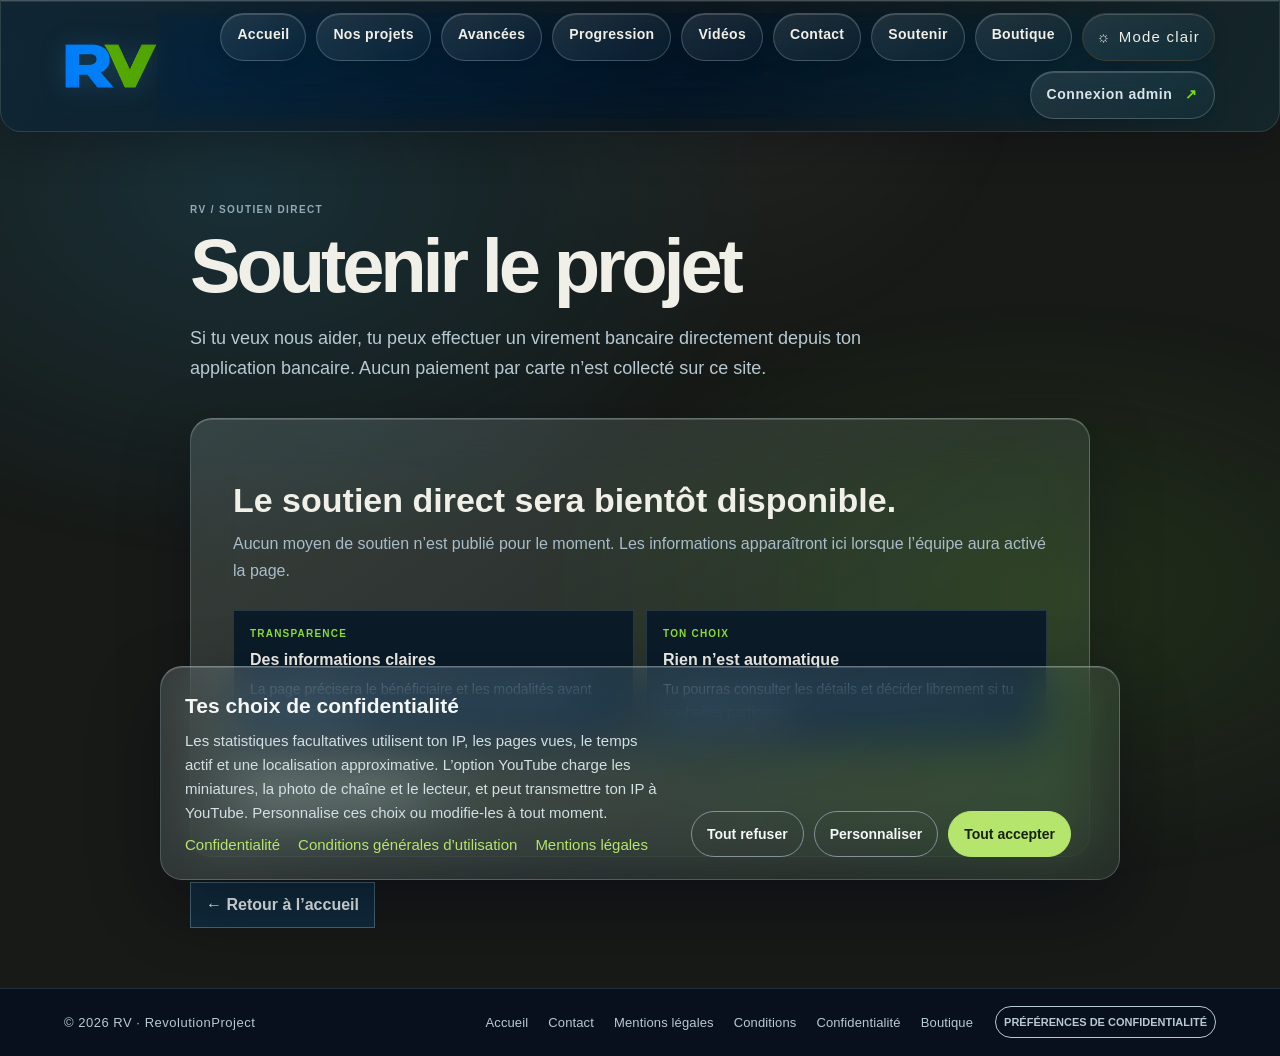
<file: soutenir.html>
<!doctype html>
<html lang="fr"><head><meta charset="utf-8"><meta http-equiv="Content-Security-Policy" content="default-src 'self'; img-src 'self' data: https://i.ytimg.com https://yt3.ggpht.com https://yt3.googleusercontent.com; style-src 'self' 'unsafe-inline'; script-src 'self'; connect-src 'self' https://gkshnhdegrfscficfjye.supabase.co; font-src 'self' data:; object-src 'none'; base-uri 'self'; form-action 'self' mailto:; frame-src 'self' https://www.youtube.com https://www.youtube-nocookie.com"><meta name="referrer" content="strict-origin-when-cross-origin"><meta name="viewport" content="width=device-width,initial-scale=1"><meta name="theme-color" content="#07111d"><meta name="description" content="Soutenir RV : RevolutionProject par virement bancaire direct."><title>Soutenir le projet — RV : RevolutionProject</title><link rel="stylesheet" href="style.css?v=20261019-support-paypal"><link rel="stylesheet" href="coming.css?v=20261023-logo-v3"><link rel="stylesheet" href="support.css?v=20261019-paypal"><link rel="stylesheet" href="analytics.css?v=20261020-choices">
<link rel="icon" type="image/x-icon" sizes="16x16 32x32 48x48" href="favicon.ico?v=20261023-rv-3"><link rel="shortcut icon" href="favicon.ico?v=20261023-rv-3"><link rel="icon" type="image/png" sizes="64x64" href="favicon.png?v=20261023-rv-3"><link rel="stylesheet" href="liquid-glass.css?v=20261024-liquid-glass-r3"></head>
<body class="launch-page support-page"><header class="launch-header"><a class="brand-link" href="index.html"><img src="assets/rv-logo-horizontal.png" alt="RV RevolutionProject"></a><button class="launch-menu-toggle" type="button" aria-expanded="false" aria-controls="launch-navigation" aria-label="Ouvrir le menu"><span></span><span></span><span></span></button><nav id="launch-navigation" class="launch-header-actions" aria-label="Navigation"><a class="announce-link" href="index.html">Accueil</a><a class="announce-link" href="annonces.html">Nos projets</a><a class="announce-link" href="devlogs.html">Avancées</a><a class="announce-link" href="parcours.html">Progression</a><a class="announce-link" href="videos.html">Vidéos</a><a class="announce-link" href="contact.html">Contact</a><a class="announce-link" href="soutenir.html">Soutenir</a><a class="announce-link" href="shop.html">Boutique</a><button class="theme-toggle" id="theme-toggle" type="button" aria-label="Changer de thème">◐ <span>Thème</span></button><a class="admin-login" href="admin.html">Connexion admin <span>↗</span></a></nav></header>
<main class="support-main"><div class="support-heading"><p class="about-overline">RV / SOUTIEN DIRECT</p><h1 id="donate-title">Soutenir le projet</h1><p id="donate-intro">Si tu veux nous aider, tu peux effectuer un virement bancaire directement depuis ton application bancaire. Aucun paiement par carte n’est collecté sur ce site.</p></div><section class="transfer-card" id="transfer-card" hidden><span class="transfer-mark" aria-hidden="true">↗</span><h2>Virement bancaire</h2><p class="transfer-explainer">Ouvre ton application bancaire et saisis les coordonnées ci-dessous pour préparer un virement SEPA. Vérifie toujours le bénéficiaire et le montant avant de confirmer.</p><dl class="transfer-details"><div><dt>Bénéficiaire</dt><dd id="transfer-beneficiary"></dd></div><div><dt>IBAN</dt><dd class="transfer-iban"><code id="transfer-iban"></code><button id="copy-iban" type="button" class="copy-transfer">Copier l’IBAN</button></dd></div><div id="transfer-bic-row" hidden><dt>BIC</dt><dd id="transfer-bic"></dd></div><div id="transfer-reference-row"><dt>Motif suggéré</dt><dd id="transfer-reference"></dd></div></dl><p class="transfer-note">Le transfert se fait de banque à banque. Le site ne reçoit ni tes coordonnées de carte ni ton argent. Il ne peut pas confirmer automatiquement la réception du virement.</p><p id="transfer-status" class="transfer-status" role="status" aria-live="polite"></p></section><section class="paypal-card" id="paypal-card" hidden><span class="transfer-mark" aria-hidden="true">↗</span><h2>PayPal</h2><p class="transfer-explainer">Tu peux aussi contribuer via PayPal. Le bouton ouvre le lien PayPal que l’équipe a configuré.</p><a id="paypal-link" class="paypal-donate-button" href="https://paypal.me" target="_blank" rel="noopener noreferrer">Continuer sur PayPal ↗</a><p class="transfer-note">Le paiement est traité par PayPal et soumis à ses conditions. Aucune donnée de carte n’est affichée sur ce site.</p></section><section class="support-unavailable" id="support-unavailable"><h2>Le soutien direct sera bientôt disponible.</h2><p id="support-unavailable-text">Aucun moyen de soutien n’est publié pour le moment. Les informations apparaîtront ici lorsque l’équipe aura activé la page.</p><div class="empty-preview-grid"><article><span>TRANSPARENCE</span><h3>Des informations claires</h3><p>La page précisera le bénéficiaire et les modalités avant toute contribution.</p></article><article><span>TON CHOIX</span><h3>Rien n’est automatique</h3><p>Tu pourras consulter les détails et décider librement si tu souhaites participer.</p></article></div><a class="launch-button launch-button-secondary" href="contact.html">Poser une question <span>→</span></a></section><a class="support-back" href="index.html">← Retour à l’accueil</a></main><footer class="launch-footer site-footer"><span>© <span id="footer-year"></span> RV · RevolutionProject</span><nav class="site-footer-links" aria-label="Liens utiles"><a href="index.html">Accueil</a><a href="contact.html">Contact</a><a href="mentions-legales.html">Mentions légales</a><a href="conditions.html">Conditions</a><a href="privacy.html">Confidentialité</a><a href="shop.html">Boutique</a></nav></footer><script src="supabase-cloud.js?v=20261023-performance"></script><script src="site.js?v=20261020-stats-backtop"></script><script src="support.js?v=20261020-support-state"></script><script src="analytics.js?v=20261023-analytics-dbfix"></script>
</body></html>
</file>
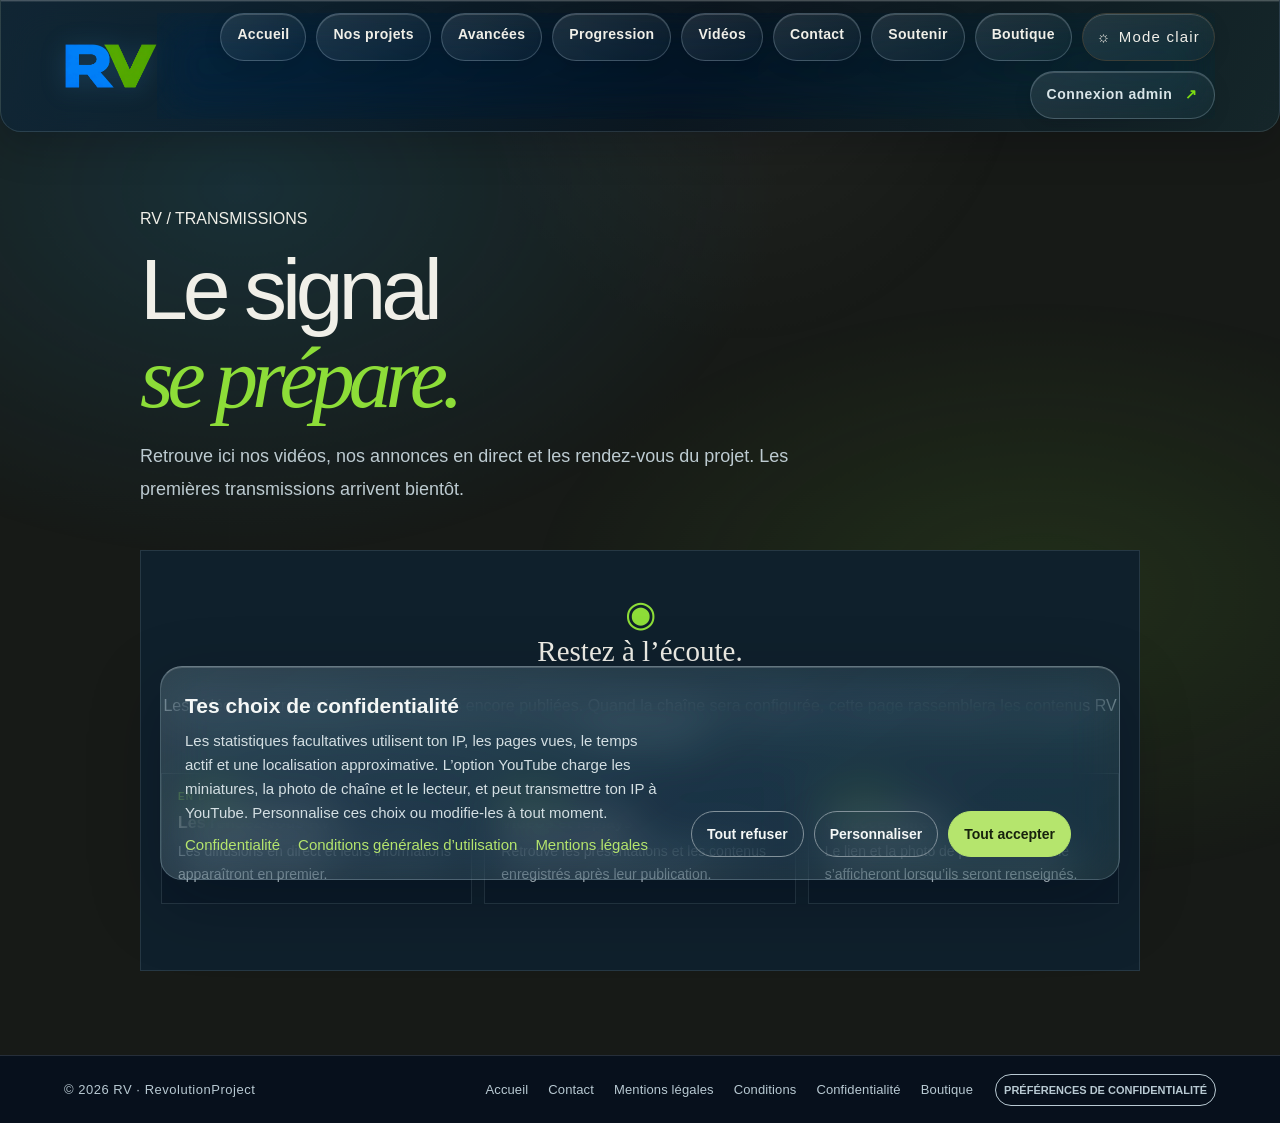
<file: videos.html>
<!doctype html>
<html lang="fr"><head><meta charset="utf-8"><meta name="referrer" content="strict-origin-when-cross-origin"><meta http-equiv="Content-Security-Policy" content="default-src 'self'; img-src 'self' data: https://i.ytimg.com https://yt3.googleusercontent.com https://yt3.ggpht.com; style-src 'self' 'unsafe-inline'; script-src 'self'; connect-src 'self' https://gkshnhdegrfscficfjye.supabase.co; font-src 'self' data:; object-src 'none'; base-uri 'self'; form-action 'self' mailto:; frame-src https://www.youtube-nocookie.com https://www.youtube.com"><meta name="viewport" content="width=device-width,initial-scale=1"><meta name="theme-color" content="#07111d"><meta name="description" content="Les vidéos et retransmissions de RV : RevolutionProject."><title>Vidéos & directs — RV : RevolutionProject</title><link rel="stylesheet" href="style.css?v=20261019-support-paypal"><link rel="stylesheet" href="coming.css?v=20261023-logo-v3"><link rel="stylesheet" href="videos.css?v=20261020-consent"><link rel="stylesheet" href="analytics.css?v=20261020-choices">
<link rel="icon" type="image/x-icon" sizes="16x16 32x32 48x48" href="favicon.ico?v=20261023-rv-3"><link rel="shortcut icon" href="favicon.ico?v=20261023-rv-3"><link rel="icon" type="image/png" sizes="64x64" href="favicon.png?v=20261023-rv-3"><link rel="stylesheet" href="liquid-glass.css?v=20261024-liquid-glass-r3"></head>
<body class="launch-page videos-page"><header class="launch-header"><a class="brand-link" href="index.html"><img src="assets/rv-logo-horizontal.png" alt="RV RevolutionProject"></a><button class="launch-menu-toggle" type="button" aria-expanded="false" aria-controls="launch-navigation" aria-label="Ouvrir le menu"><span></span><span></span><span></span></button><nav id="launch-navigation" class="launch-header-actions" aria-label="Navigation"><a class="announce-link" href="index.html">Accueil</a><a class="announce-link" href="annonces.html">Nos projets</a><a class="announce-link" href="devlogs.html">Avancées</a><a class="announce-link" href="parcours.html">Progression</a><a class="announce-link" href="videos.html">Vidéos</a><a class="announce-link" href="contact.html">Contact</a><a class="announce-link" href="soutenir.html">Soutenir</a><a class="announce-link" href="shop.html">Boutique</a><button class="theme-toggle" id="theme-toggle" type="button" aria-label="Changer de thème">◐ <span>Thème</span></button><a class="admin-login" href="admin.html">Connexion admin <span>↗</span></a></nav></header>
<main class="videos-main"><a id="youtube-channel-banner" class="channel-banner" href="#" target="_blank" rel="noopener noreferrer" hidden><span class="channel-banner-mark">▶</span><img id="youtube-channel-avatar" class="channel-avatar" alt="" hidden><span class="channel-banner-copy"><strong id="youtube-channel-name">La chaîne RV sur YouTube</strong><small>Vidéos, annonces et retransmissions</small></span><span class="channel-banner-action">Voir la chaîne ↗</span></a><div class="videos-heading"><p class="devlogs-eyebrow">RV / TRANSMISSIONS</p><h1>Le signal<br><em>se prépare.</em></h1><p>Retrouve ici nos vidéos, nos annonces en direct et les rendez-vous du projet. Les premières transmissions arrivent bientôt.</p></div><section id="youtube-live" class="youtube-live" hidden aria-label="Diffusion en direct"></section><section id="youtube-videos" class="youtube-videos" aria-live="polite"></section><section id="youtube-empty" class="videos-empty"><span class="empty-symbol">◉</span><h2>Restez à l’écoute.</h2><p>Les vidéos et retransmissions ne sont pas encore publiées. Quand la chaîne sera configurée, cette page rassemblera les contenus RV au même endroit.</p><div class="empty-preview-grid"><article><span>EN DIRECT</span><h3>Les rendez-vous RV</h3><p>Les diffusions en direct et leurs informations apparaîtront en premier.</p></article><article><span>À REVOIR</span><h3>Vidéos et replays</h3><p>Retrouve les présentations et les contenus enregistrés après leur publication.</p></article><article><span>LA CHAÎNE</span><h3>Un accès direct</h3><p>Le lien et la photo de profil de la chaîne s’afficheront lorsqu’ils seront renseignés.</p></article></div></section></main>
<footer class="launch-footer site-footer"><span>© <span id="footer-year"></span> RV · RevolutionProject</span><nav class="site-footer-links" aria-label="Liens utiles"><a href="index.html">Accueil</a><a href="contact.html">Contact</a><a href="mentions-legales.html">Mentions légales</a><a href="conditions.html">Conditions</a><a href="privacy.html">Confidentialité</a><a href="shop.html">Boutique</a></nav></footer><script src="supabase-cloud.js?v=20261023-performance"></script><script src="site.js?v=20261020-stats-backtop"></script><script src="videos.js?v=20261020-fast-render"></script><script src="analytics.js?v=20261023-analytics-dbfix"></script>
</body></html>
</file>
<file: style.css>
:root{--paper:#f5f3ed;--ink:#1d211d;--muted:#64665d;--line:#d8d6cd;--green:#c7e86c;--orange:#ff9061;--blue:#b9cbec;--mono:'Segoe UI',Arial,sans-serif;--sans:'Segoe UI',Arial,sans-serif}*{box-sizing:border-box}html{scroll-behavior:smooth;scroll-padding-top:92px}body{margin:0;background:var(--paper);color:var(--ink);font-family:var(--sans);-webkit-font-smoothing:antialiased}a{color:inherit;text-decoration:none}.topline{height:32px;background:var(--ink);color:#f5f3ed;display:flex;align-items:center;justify-content:space-between;padding:0 5.2%;font:9px var(--mono);letter-spacing:.13em}.topline-right{display:flex;gap:10px;align-items:center;color:#cbcbbf}.live-dot{width:6px;height:6px;border-radius:50%;background:var(--green);display:inline-block}.nav-wrap{height:82px;padding:0 5.2%;display:flex;align-items:center;justify-content:space-between;border-bottom:1px solid var(--line)}.wordmark{display:flex;align-items:center;gap:11px}.mark{font-size:32px;font-weight:800;letter-spacing:-.12em}.mark span{color:#8ba533}.wordmark-name{font:8px/1.4 var(--mono);letter-spacing:.1em}.nav-links{display:flex;align-items:center;gap:38px;font-size:12px;font-weight:600}.nav-links a:not(.nav-cta){color:#585b52}.nav-links a:hover,.text-link:hover,.arrow-link:hover{color:#768b27}.nav-cta{border:1px solid var(--ink);padding:12px 17px;border-radius:2px}.nav-cta span{margin-left:19px}.menu-toggle{display:none;background:none;border:0;font-size:23px}.hero{min-height:610px;position:relative;display:grid;grid-template-columns:1.06fr .94fr;padding:82px 10.5% 61px;overflow:hidden}.hero-copy{position:relative;z-index:2;align-self:center;padding-bottom:10px}.eyebrow,.section-meta{font:9px var(--mono);letter-spacing:.12em}.eyebrow{display:flex;align-items:center;gap:10px;color:#595c51}.eyebrow-line{width:27px;height:1px;background:currentColor}h1,h2,h3,p{margin-top:0}h1{font-size:clamp(54px,7vw,91px);letter-spacing:-.075em;line-height:.99;font-weight:600;margin:28px 0 21px}h1 em,h2 em{font-family:Georgia,serif;font-weight:400;letter-spacing:-.07em}.hero-lede{font-size:15px;line-height:1.8;color:#5f6259;max-width:465px;margin-bottom:29px}.hero-actions{display:flex;align-items:center;gap:27px}.button{height:49px;padding:0 17px;display:inline-flex;gap:25px;align-items:center;justify-content:space-between;font-size:11px;font-weight:700;transition:transform .2s}.button:hover{transform:translateY(-2px)}.button-dark{background:var(--ink);color:white}.button-dark span,.button-light span{font-size:16px}.text-link,.arrow-link{font-size:11px;font-weight:700}.text-link span{margin-left:7px}.hero-foot{display:flex;align-items:center;gap:14px;margin-top:54px;font:9px var(--mono);color:#77796f}.avatar-stack{display:flex}.avatar-stack span{width:24px;height:24px;border-radius:50%;border:1px solid var(--paper);background:var(--green);display:grid;place-items:center;color:var(--ink);font:9px var(--mono);margin-right:-6px}.avatar-stack span:nth-child(2){background:var(--orange)}.avatar-stack span:nth-child(3){background:var(--ink);color:white}.hero-art{position:relative;min-height:450px;margin:-18px -5vw -5px 12px;overflow:hidden}.art-grid{position:absolute;inset:6% 4% 5% 8%;background-image:linear-gradient(#d9d7ce 1px,transparent 1px),linear-gradient(90deg,#d9d7ce 1px,transparent 1px);background-size:44px 44px;mask-image:linear-gradient(90deg,transparent,#000 20%,#000 83%,transparent)}.orb{position:absolute;border-radius:50%;mix-blend-mode:multiply}.orb-one{background:var(--green);width:min(26vw,310px);height:min(26vw,310px);top:19%;left:26%;box-shadow:inset -19px -25px 35px #a4c742}.orb-two{background:var(--orange);width:min(18vw,210px);height:min(18vw,210px);right:9%;bottom:15%;opacity:.88;box-shadow:inset -17px -18px 28px #ea744b}.art-ring{position:absolute;inset:13% 7% 12% 12%;border:1px solid #62645b;border-radius:50%;transform:rotate(-31deg) scaleY(.56)}.art-cross{position:absolute;top:18%;right:16%;font-size:41px;color:#55584d}.art-label{position:absolute;font:8px/1.7 var(--mono);letter-spacing:.08em}.art-label-top{top:6%;left:11%}.art-label-bottom{bottom:8%;right:10%;text-align:right}.art-index{position:absolute;right:8%;top:52%;font:9px var(--mono);writing-mode:vertical-rl}.hero-side-label{position:absolute;right:2.3%;top:44%;writing-mode:vertical-rl;transform:rotate(180deg);font:8px var(--mono);letter-spacing:.11em;color:#77796f}.section-pad{padding:75px 10.5%}.manifesto{background:#eceae1}.section-meta{display:flex;justify-content:space-between;color:#77796f}.meta-dot{height:7px;width:7px;border-radius:50%;background:#8eaa38}.manifesto-grid{display:grid;grid-template-columns:1.2fr .8fr;gap:9%;margin-top:60px}.manifesto h2,.approach h2,.actions h2,.join-section h2{font-size:clamp(37px,5vw,60px);line-height:1.12;letter-spacing:-.065em;font-weight:600;margin:0}.manifesto-body{padding-top:8px}.manifesto-body p,.approach-heading p,.actions-heading p{font-size:13px;line-height:1.9;color:#66685f;max-width:370px;margin:0 0 23px}.arrow-link span{font-size:16px;margin-left:13px}.stats-row{display:grid;grid-template-columns:1fr 1fr 1fr 1.4fr;border-top:1px solid #cfcdc4;margin-top:67px;padding-top:23px}.stat{display:flex;flex-direction:column;gap:10px}.stat-number{font-size:34px;font-weight:500;letter-spacing:-.08em}.stat-label{font:8px/1.7 var(--mono);color:#77796f;letter-spacing:.07em}.stat-quote{font:20px/1.4 Georgia,serif;border-left:1px solid #cfcdc4;padding-left:35px}.stat-quote em{color:#829a32}.approach-heading,.actions-heading{display:flex;justify-content:space-between;align-items:end;margin:43px 0 45px}.approach-heading p,.actions-heading p{max-width:300px;margin:0 0 4px}.principles{border-top:1px solid var(--line)}.principle{display:grid;grid-template-columns:.3fr 1.5fr 30px;gap:20px;align-items:start;padding:24px 0;border-bottom:1px solid var(--line)}.principle-num{font:10px var(--mono);color:#818379;padding-top:6px}.principle h3{font-size:17px;letter-spacing:-.035em;margin:0 0 7px}.principle p{font-size:11px;color:#6c6e65;margin:0;line-height:1.7}.principle-arrow{font-size:18px}.actions{background:#eceae1}.action-cards{display:grid;grid-template-columns:repeat(3,1fr);gap:15px}.action-card{min-height:330px;padding:21px 22px 18px;display:flex;flex-direction:column;justify-content:space-between;overflow:hidden}.action-card-green{background:var(--green)}.action-card-orange{background:var(--orange)}.action-card-blue{background:var(--blue)}.card-no,.card-foot{font:8px var(--mono);letter-spacing:.1em}.card-illustration{height:112px;position:relative;display:flex;align-items:center;justify-content:center}.card-illustration-1 i{position:absolute;width:61px;height:61px;border:1px solid var(--ink);border-radius:50%}.card-illustration-1 i:nth-child(1){transform:translateX(-30px)}.card-illustration-1 i:nth-child(2){transform:translateX(30px)}.card-illustration-1 i:nth-child(3){transform:translateY(24px);width:54px;height:54px}.card-illustration b{font:26px var(--sans);z-index:1}.card-illustration-2 div{width:82px;height:82px;border:1px solid var(--ink);transform:rotate(45deg);border-radius:25%}.card-illustration-2 b{position:absolute;font-size:31px}.card-illustration-3 span{width:52px;height:52px;border:1px solid var(--ink);border-radius:50%;display:grid;place-items:center;font-weight:700;margin-left:-8px;background:var(--blue)}.card-illustration-3 span:nth-child(2){background:var(--green)}.card-illustration-3 b{position:absolute;font-size:30px;transform:translate(53px,-30px)}.action-card h3{font-size:19px;letter-spacing:-.04em;margin:0 0 8px}.action-card p{font-size:11px;line-height:1.7;max-width:245px;margin:0}.card-foot{padding-top:18px;border-top:1px solid #1d211d30}.join-section{background:#20241f;color:var(--paper);padding:83px 10.5% 75px;position:relative;overflow:hidden;min-height:390px}.join-content{position:relative;z-index:1}.join-section .eyebrow{color:#c3c6b9}.join-section h2{margin:26px 0 14px}.join-section h2 em{color:var(--green)}.join-section p{max-width:420px;font-size:12px;line-height:1.8;color:#c3c6b9;margin-bottom:23px}.button-light{background:var(--green);color:var(--ink)}.join-decoration{position:absolute;right:12%;top:-100px;font-size:390px;font-weight:800;letter-spacing:-.15em;color:#292e28;line-height:1}.join-decoration span{font:70px var(--sans);color:#3d4930;vertical-align:top}.join-coordinate{position:absolute;right:10.5%;bottom:38px;font:8px/1.8 var(--mono);text-align:right;letter-spacing:.08em;color:#999b90}.footer{height:91px;display:flex;align-items:center;justify-content:space-between;padding:0 5.2%}.footer-mark .mark{font-size:26px}.footer-motto,.footer-right{font:8px var(--mono);letter-spacing:.08em;color:#73756d}.footer-right{display:flex;gap:25px}.footer-right a{color:var(--ink)}
@media(max-width:800px){.nav-links{gap:18px}.hero{padding-left:7%;padding-right:7%;grid-template-columns:1fr .8fr}.hero-art{margin-left:0}.section-pad,.join-section{padding-left:7%;padding-right:7%}.hero-side-label{display:none}.action-cards{gap:9px}.action-card{padding:17px;min-height:320px}}
@media(max-width:620px){.topline{padding:0 5%;font-size:7px}.nav-wrap{height:69px;padding:0 5%}.menu-toggle{display:block}.nav-links{display:none;position:absolute;top:101px;left:0;right:0;z-index:10;background:var(--paper);padding:18px 6% 24px;border-bottom:1px solid var(--line);flex-direction:column;align-items:stretch;gap:19px}.nav-links.open{display:flex}.nav-cta{display:flex;justify-content:space-between}.hero{display:block;padding:65px 7% 28px;min-height:0}.hero h1{font-size:65px}.hero-lede{font-size:13px}.hero-foot{margin-top:32px}.hero-art{min-height:325px;margin:10px -8% 0}.orb-one{width:210px;height:210px;left:27%;top:16%}.orb-two{width:130px;height:130px;right:10%;bottom:13%}.art-grid{background-size:35px 35px}.manifesto,.approach,.actions{padding-top:53px;padding-bottom:54px}.manifesto-grid{grid-template-columns:1fr;gap:20px;margin-top:36px}.manifesto h2,.approach h2,.actions h2,.join-section h2{font-size:43px}.stats-row{grid-template-columns:1fr 1fr;gap:26px;margin-top:42px}.stat-quote{padding-left:18px;font-size:17px}.approach-heading,.actions-heading{display:block;margin:34px 0}.approach-heading p,.actions-heading p{margin-top:17px}.principle{grid-template-columns:35px 1fr 20px;gap:12px;padding:20px 0}.principle h3{font-size:15px}.action-cards{grid-template-columns:1fr}.action-card{min-height:290px;padding:20px 22px}.card-illustration{height:90px}.action-card p{max-width:none}.join-section{padding-top:60px;padding-bottom:67px;min-height:450px}.join-decoration{font-size:240px;right:-12%;top:88px}.join-coordinate{left:7%;right:auto;bottom:23px;text-align:left}.footer{height:auto;min-height:108px;padding:20px 5%;display:grid;grid-template-columns:1fr 1fr;gap:13px}.footer-motto{text-align:right}.footer-right{grid-column:1/-1;justify-content:space-between}.footer-right{font-size:7px}}
@media(prefers-reduced-motion:reduce){html{scroll-behavior:auto}*,*::before,*::after{transition:none!important}}
@media(max-width:620px){.hero h1{font-size:clamp(46px,14vw,65px);overflow-wrap:anywhere}.hero-actions{flex-wrap:wrap;gap:12px}.hero-actions .button{min-height:48px}.hero-actions .text-link{min-height:44px;display:inline-flex;align-items:center}.footer-right{flex-wrap:wrap;gap:10px 16px}.action-card h3{font-size:20px}}
@media(max-width:380px){.topline{font-size:6px;letter-spacing:.08em}.hero{padding-left:6%;padding-right:6%}.hero h1{font-size:46px}.manifesto h2,.approach h2,.actions h2,.join-section h2{font-size:39px}.footer{grid-template-columns:1fr;gap:10px}.footer-motto{text-align:left}.footer-right{grid-column:auto;justify-content:flex-start}}
html[data-theme="light"]{color-scheme:light}button,input,textarea,select{font-family:inherit}
.theme-toggle{margin-left:auto;margin-right:26px;background:transparent;border:1px solid var(--line);padding:9px 12px;font:10px var(--sans);color:var(--ink);cursor:pointer}.theme-toggle span{margin-left:5px}.custom-page{border-top:1px solid var(--line)}.custom-page h2{font-size:clamp(36px,5vw,58px);letter-spacing:-.06em;margin:46px 0 19px}.custom-page>p{white-space:pre-line;max-width:700px;font-size:14px;line-height:1.9;color:#62645b}
.nav-links #custom-nav{display:flex;gap:38px}.nav-links #custom-nav a{color:#585b52}
html[data-theme="dark"]{--paper:#171a17;--ink:#f0efe8;--muted:#b5b6ac;--line:#3b3e37;color-scheme:dark}html[data-theme="dark"] body{background:var(--paper);color:var(--ink)}html[data-theme="dark"] .nav-wrap,html[data-theme="dark"] .footer{background:#1b1e1a;border-color:#3b3e37}html[data-theme="dark"] .manifesto,html[data-theme="dark"] .actions{background:#222620}html[data-theme="dark"] .hero-lede,html[data-theme="dark"] .manifesto-body p,html[data-theme="dark"] .approach-heading p,html[data-theme="dark"] .actions-heading p,html[data-theme="dark"] .principle p,html[data-theme="dark"] .custom-page>p{color:#c0c1b7}html[data-theme="dark"] .section-meta,html[data-theme="dark"] .stat-label,html[data-theme="dark"] .footer-motto,html[data-theme="dark"] .footer-right{color:#a4a69c}html[data-theme="dark"] .nav-links a:not(.nav-cta),html[data-theme="dark"] .back-link{color:#d1d1c8}html[data-theme="dark"] .nav-cta{border-color:#d1d1c8}html[data-theme="dark"] .theme-toggle,html[data-theme="dark"] .menu-toggle{color:var(--ink);border-color:var(--line)}html[data-theme="dark"] .art-grid{opacity:.45}html[data-theme="dark"] .art-ring{border-color:#aaa}html[data-theme="dark"] .topline{background:#0d0f0d}html[data-theme="dark"] .nav-links{background:#1b1e1a}html[data-theme="dark"] .stat-quote{border-color:#44473f}html[data-theme="dark"] .join-section{background:#0f120f}
@media(max-width:620px){.theme-toggle{margin-left:auto;margin-right:10px;padding:8px;font-size:9px}.theme-toggle span{display:none}.nav-links #custom-nav{flex-direction:column;gap:19px}}
/* Keep short pages compact and place the footer at the viewport bottom. */
body.launch-page{min-height:100vh;min-height:100svh;display:flex;flex-direction:column}
.launch-page>.launch-header{flex:0 0 auto}
.launch-page>main{flex:1 0 auto;min-height:0}
.launch-page>.launch-footer{flex:0 0 auto;width:100%;margin-top:auto}
.announcements-main{padding-bottom:50px}
.announcements-empty{margin:22px auto 0}
.devlogs-main{min-height:0;padding-bottom:50px}
.devlogs-empty{margin:22px auto 0}
.progress-main{padding-bottom:50px}
.progress-empty{padding:24px 0}
@media(max-width:720px){.announcements-main,.devlogs-main{padding-bottom:36px}.progress-main{padding-bottom:35px}}

/* Mobile text safety: long names, links, and imported copy must stay inside the viewport. */
@media(max-width:720px){html,body{max-width:100%;overflow-x:clip}.launch-page h1,.launch-page h2,.launch-page h3,.launch-page p,.launch-page a,.launch-page span{min-width:0;overflow-wrap:anywhere}.hero h1,.manifesto h2,.approach h2,.actions h2,.join-section h2{overflow-wrap:anywhere}.hero-copy,.manifesto-grid>*,.approach-heading>*,.actions-heading>*,.contact-section>*,.roadmap-step>div{min-width:0}.footer-right{min-width:0;flex-wrap:wrap}.section-pad,.join-section,.roadmap-section,.contact-section{padding-left:6%;padding-right:6%}}
@media(max-width:390px){.hero h1{font-size:clamp(40px,12vw,49px)}.hero-lede,.manifesto-grid p,.principle p,.roadmap-step p,.contact-copy p{font-size:15px;line-height:1.7}.stat-quote{max-width:100%;overflow-wrap:anywhere}.footer-right a{overflow-wrap:anywhere}}
</file>
<file: coming.css>
*{box-sizing:border-box}.launch-page{--night:#07111d;--night-card:#0c1a29;--night-line:#24374a;--ice:#d9e6eb;--soft:#92a6b7;--blue:#12a9ef;--green:#7ddd12;min-height:100vh;background:var(--night);color:var(--ice);font-family:'Segoe UI',Arial,sans-serif;overflow-x:hidden;position:relative}.launch-page:before{content:"";position:fixed;inset:0;pointer-events:none;z-index:0;background:radial-gradient(ellipse at 50% 47%,#11314b 0,#0a1b2b 31%,#07111d 70%)}.launch-page:after{content:"";position:fixed;inset:0;pointer-events:none;z-index:0;opacity:.16;background-image:radial-gradient(#91aec2 0.55px,transparent .55px);background-size:6px 6px;mask-image:linear-gradient(transparent,#000 15%,#000 85%,transparent)}.launch-header,.launch-footer{position:relative;z-index:3;display:flex;align-items:center;justify-content:space-between;padding:0 6%;font:9px 'Segoe UI',Arial,sans-serif;letter-spacing:.13em}.launch-header{height:78px;border-bottom:1px solid #ffffff13}.launch-code{display:flex;align-items:center;gap:10px;color:#c4d0d8}.signal-dot,.status-light{width:7px;height:7px;border-radius:50%;background:var(--green);box-shadow:0 0 12px #7ddd12;display:inline-block;animation:signalPulse 2.3s ease-in-out infinite}.launch-page .theme-toggle{margin:0;border-color:#94adbe55;color:#cfdae1;background:#ffffff06;font:9px 'Segoe UI',Arial,sans-serif;letter-spacing:.08em}.launch-main{position:relative;z-index:1;min-height:calc(100vh - 130px);display:grid;place-items:center;padding:46px 22px 70px;overflow:hidden}.launch-content{position:relative;z-index:2;width:min(100%,690px);text-align:center;margin:0 auto}.launch-kicker{font:10px 'Segoe UI',Arial,sans-serif;letter-spacing:.2em;color:#9cb4c4;margin:0 0 15px}.launch-logo{display:block;width:min(69vw,470px);height:auto;max-height:130px;object-fit:contain;margin:0 auto 25px;filter:drop-shadow(0 0 21px #1b95c833)}.launch-rule{display:flex;align-items:center;justify-content:center;gap:14px;width:min(100%,280px);margin:0 auto 22px;color:#8095a6;font:8px 'Segoe UI',Arial,sans-serif;letter-spacing:.16em}.launch-rule span:not(.rule-center){height:1px;width:38px;background:linear-gradient(90deg,transparent,#3e6378)}.launch-rule span:last-child{transform:rotate(180deg)}.launch-content h1{font-size:clamp(48px,8vw,83px);font-weight:600;line-height:.98;letter-spacing:-.075em;margin:0 0 20px;color:#f1f5f4}.launch-content h1 em{font-family:Georgia,serif;font-weight:400;letter-spacing:-.07em;color:var(--green);text-shadow:0 0 31px #7ddd1238}.launch-copy{max-width:520px;margin:0 auto;color:#a8bac6;font-size:13px;line-height:1.9}.launch-status{display:flex;justify-content:center;align-items:center;gap:10px;margin:30px auto 0;color:#dce8eb;font:9px 'Segoe UI',Arial,sans-serif;letter-spacing:.13em}.launch-status .status-light{width:6px;height:6px}.status-separator{color:#607989}.launch-note{font:10px 'Segoe UI',Arial,sans-serif;letter-spacing:.06em;color:#718c9d;margin:21px 0 0}.orbit{position:absolute;top:50%;left:50%;width:min(80vw,850px);height:min(80vw,850px);border:1px solid #65a1bd15;border-radius:50%;transform:translate(-50%,-50%) rotate(-19deg) scaleY(.53);pointer-events:none}.orbit-b{width:min(59vw,635px);height:min(59vw,635px);transform:translate(-50%,-50%) rotate(35deg) scaleY(.6);border-color:#9ccd3b19}.orbit-core{position:absolute;top:50%;left:50%;width:min(57vw,580px);height:min(57vw,580px);transform:translate(-50%,-50%);border-radius:50%;pointer-events:none;background:radial-gradient(circle,#0b1c2a00 40%,#0c2130a0 72%,transparent 73%);display:grid;place-items:center;opacity:.18}.orbit-core b{font-size:clamp(100px,22vw,270px);letter-spacing:-.15em;color:#7fca2640}.orbit-core i{position:absolute;width:8px;height:8px;border-radius:50%;background:#10abed;top:15%;left:25%;box-shadow:0 0 24px #10abed}.starfield{position:absolute;inset:0;pointer-events:none;color:#8bb2c0}.starfield span{position:absolute;opacity:.38;font:14px 'Segoe UI',Arial,sans-serif}.starfield span:nth-child(1){left:17%;top:24%;font-size:19px;color:var(--blue)}.starfield span:nth-child(2){right:19%;top:27%;font-size:23px;color:var(--green)}.starfield span:nth-child(3){left:23%;bottom:19%;font-size:12px}.starfield span:nth-child(4){right:16%;bottom:31%;font-size:28px}.starfield span:nth-child(5){left:11%;top:58%;font-size:18px;color:var(--green)}.starfield span:nth-child(6){right:12%;top:65%;font-size:17px;color:var(--blue)}.edge-label{position:absolute;top:50%;z-index:2;color:#6d899b;font:8px 'Segoe UI',Arial,sans-serif;letter-spacing:.15em;writing-mode:vertical-rl}.edge-left{left:3%;transform:rotate(180deg)}.edge-right{right:3%}.launch-index{position:absolute;z-index:2;bottom:22px;left:6%;display:flex;gap:17px;color:#627d8d;font:8px 'Segoe UI',Arial,sans-serif;letter-spacing:.08em}.launch-footer{height:52px;border-top:1px solid #ffffff13;color:#728998}.launch-footer a{color:#b8c8d1}.launch-footer a span{color:var(--green)}@keyframes signalPulse{0%,100%{opacity:.55;box-shadow:0 0 5px #7ddd1255}50%{opacity:1;box-shadow:0 0 17px #7ddd12}}html[data-theme="light"] .launch-page{--night:#eff5f4;--ice:#102131;--soft:#536978}html[data-theme="light"] .launch-page:before{background:radial-gradient(ellipse at 50% 47%,#fff 0,#eef5f7 42%,#e1ebed 100%)}html[data-theme="light"] .launch-page:after{opacity:.13;background-image:radial-gradient(#21445a .55px,transparent .55px)}html[data-theme="light"] .launch-header,html[data-theme="light"] .launch-footer{border-color:#1b39401a}html[data-theme="light"] .launch-code,html[data-theme="light"] .launch-page .theme-toggle,html[data-theme="light"] .launch-footer a{color:#203749}html[data-theme="light"] .launch-page .theme-toggle{border-color:#34596a55;background:#ffffff75}html[data-theme="light"] .launch-content h1{color:#102132}html[data-theme="light"] .launch-content h1 em{color:#539e12}html[data-theme="light"] .launch-copy{color:#4f6573}html[data-theme="light"] .launch-status{color:#1d3b4c}html[data-theme="light"] .launch-note,html[data-theme="light"] .launch-index,html[data-theme="light"] .edge-label{color:#66818e}html[data-theme="light"] .orbit{border-color:#2d61791c}html[data-theme="light"] .orbit-b{border-color:#76a52629}html[data-theme="light"] .orbit-core{opacity:.12}
@media(max-width:620px){.launch-header{height:66px;padding:0 5%}.launch-main{min-height:calc(100svh - 112px);padding:52px 22px 88px}.launch-logo{width:min(82vw,400px);margin-bottom:28px}.launch-kicker{font-size:8px;letter-spacing:.13em}.launch-content h1{font-size:clamp(48px,14vw,68px)}.launch-copy{font-size:12px}.launch-status{font-size:8px;gap:7px;letter-spacing:.08em;flex-wrap:wrap}.edge-label{display:none}.launch-index{left:50%;transform:translateX(-50%);width:max-content;bottom:17px;gap:10px;font-size:7px}.launch-footer{padding:0 5%;font-size:7px}.orbit{width:115vw;height:115vw}.orbit-b{width:88vw;height:88vw}.orbit-core{width:87vw;height:87vw}}
@media(prefers-reduced-motion:reduce){.launch-page *, .launch-page *:before,.launch-page *:after{animation:none!important;scroll-behavior:auto!important}}
.launch-header-actions{display:flex;align-items:center;gap:12px}.launch-page .theme-toggle{font-size:10px;padding:9px 11px}.admin-login{padding:10px 13px;border:1px solid #93b0be66;border-radius:2px;color:#d9e5e8;font:10px 'Segoe UI',Arial,sans-serif;letter-spacing:.04em;transition:background .2s,border-color .2s}.admin-login:hover{background:#ffffff0d;border-color:#7ddd12}.admin-login span{color:var(--green);margin-left:7px}.launch-logo{width:min(78vw,600px);max-height:none;margin-bottom:31px}.launch-kicker{font-size:11px}.launch-copy{font-size:16px;line-height:1.85}.launch-status{font-size:10px}.launch-note{font-size:12px}.edge-label,.launch-index{font-size:9px}
.about-section{position:relative;z-index:2;background:#0b1723;color:#e7eef0;padding:100px max(7%,calc((100vw - 1100px)/2)) 76px;border-top:1px solid #96bdcf24}.about-kicker,.team-heading,.about-end{display:flex;align-items:center;justify-content:space-between}.about-kicker,.about-overline,.team-count{font:10px 'Segoe UI',Arial,sans-serif;letter-spacing:.14em;color:#93aab8}.about-spark{font-size:24px;color:var(--green)}.about-intro{display:grid;grid-template-columns:1.1fr .9fr;gap:8%;align-items:end;margin:44px 0 95px}.about-intro h2{font-size:clamp(44px,6vw,72px);line-height:1.04;letter-spacing:-.07em;font-weight:600;margin:0}.about-intro h2 em{color:var(--green);font-family:Georgia,serif;font-weight:400}.about-intro>p{font-size:16px;line-height:1.9;color:#b7c7cf;margin:0 0 4px}.about-intro strong{color:#f2f5f3}.team-heading{align-items:end;margin-bottom:24px}.team-heading h3,.mission-block h3{font-size:32px;letter-spacing:-.05em;margin:12px 0 0}.team-count{padding-bottom:6px}.team-grid{display:grid;grid-template-columns:repeat(3,1fr);gap:14px}.team-card{min-height:350px;padding:22px;background:#102231;border:1px solid #9bb6c31f;display:flex;flex-direction:column;align-items:flex-start}.team-card-alt{background:#111f2c}.team-card-next{background:linear-gradient(145deg,#12242b,#10202c)}.team-card-top{width:100%;height:64px;display:flex;align-items:flex-start;justify-content:space-between}.team-index,.team-tag{font:9px 'Segoe UI',Arial,sans-serif;letter-spacing:.1em;color:#829aa9}.team-orbit{width:45px;height:45px;border:1px solid #5e8a80;border-radius:50%;display:grid;place-items:center;color:var(--green);font-size:22px}.team-card h4{font-size:29px;letter-spacing:-.06em;margin:13px 0 2px}.team-role{font-size:13px;font-weight:700;color:#75c5e8;margin:0 0 15px}.team-bio{font-size:14px;line-height:1.8;color:#b5c4cc;margin:0 0 24px}.team-tag{margin-top:auto;border-top:1px solid #ffffff1b;padding-top:15px;width:100%;font-size:8px}.mission-block{margin-top:100px;padding:48px;background:#0e1d29;border:1px solid #9bb6c31f}.mission-block h3{font-size:clamp(28px,4vw,43px);margin:15px 0}.mission-block>p{max-width:690px;font-size:15px;line-height:1.85;color:#b5c4cc}.mission-steps{display:grid;grid-template-columns:repeat(3,1fr);gap:25px;margin-top:42px}.mission-steps>div{border-top:1px solid #94aab52a;padding-top:14px;display:grid;grid-template-columns:30px 1fr;gap:7px}.mission-steps span{font:10px 'Segoe UI',Arial,sans-serif;color:var(--green);padding-top:4px}.mission-steps strong{font-size:17px}.mission-steps p{grid-column:2;font-size:13px;line-height:1.65;color:#99adb9;margin:0}.about-end{justify-content:flex-start;gap:15px;margin-top:75px}.about-end p{font-size:14px;line-height:1.6;color:#99adb9;margin:0}.about-end strong{color:#eaf1f2}.about-end a{margin-left:auto;color:#9ab1be;font:9px 'Segoe UI',Arial,sans-serif;letter-spacing:.1em}.launch-footer{font-size:10px}.launch-footer a{font-size:10px}
html[data-theme="light"] .about-section{background:#eff4f3;color:#102132;border-color:#233f4c1e}html[data-theme="light"] .about-kicker,html[data-theme="light"] .about-overline,html[data-theme="light"] .team-count{color:#567080}html[data-theme="light"] .about-intro>p,html[data-theme="light"] .team-bio,html[data-theme="light"] .mission-block>p,html[data-theme="light"] .mission-steps p,html[data-theme="light"] .about-end p{color:#536b79}html[data-theme="light"] .about-intro strong,html[data-theme="light"] .about-end strong{color:#173044}html[data-theme="light"] .about-intro h2 em{color:#579417}html[data-theme="light"] .team-card,html[data-theme="light"] .team-card-alt,html[data-theme="light"] .team-card-next,html[data-theme="light"] .mission-block{background:#fff;border-color:#24465820}html[data-theme="light"] .team-card h4,html[data-theme="light"] .team-heading h3,html[data-theme="light"] .mission-block h3{color:#102132}html[data-theme="light"] .team-role{color:#1687b6}html[data-theme="light"] .team-index,html[data-theme="light"] .team-tag{color:#617c8a}html[data-theme="light"] .team-tag,html[data-theme="light"] .mission-steps>div{border-color:#21475a24}html[data-theme="light"] .about-end a{color:#476474}html[data-theme="light"] .admin-login{color:#203749;border-color:#34596a55}html[data-theme="light"] .admin-login:hover{background:#fff;border-color:#579417}
@media(max-width:720px){.about-section{padding:70px 7% 55px}.about-intro{grid-template-columns:1fr;gap:19px;margin:32px 0 62px}.about-intro>p{font-size:15px}.team-grid{grid-template-columns:1fr}.team-card{min-height:300px}.mission-block{margin-top:65px;padding:25px}.mission-steps{grid-template-columns:1fr;gap:17px;margin-top:30px}.about-end{flex-wrap:wrap;margin-top:55px}.about-end a{width:100%;margin:10px 0 0 21px}.team-heading h3{font-size:27px}}
@media(max-width:620px){.launch-header-actions{gap:7px}.launch-page .theme-toggle{font-size:17px;padding:8px 10px}.launch-page .theme-toggle span{display:none}.admin-login{padding:9px 10px;font-size:9px}.launch-logo{width:min(88vw,490px);margin-bottom:26px}.launch-copy{font-size:14px}.launch-note{font-size:11px}.launch-main{padding-top:42px}.team-card h4{font-size:30px}}
@media(max-width:900px){.edge-label{display:none}.launch-index{left:50%;transform:translateX(-50%);width:max-content}.team-grid{grid-template-columns:repeat(2,minmax(0,1fr))}.team-card-next{grid-column:1/-1;min-height:290px}}
@media(max-width:720px){.about-section{padding-left:max(6%,calc((100vw - 560px)/2));padding-right:max(6%,calc((100vw - 560px)/2))}.team-grid{grid-template-columns:1fr}.team-card-next{grid-column:auto}.launch-content{width:100%}.launch-copy{max-width:560px}}
@media(max-width:400px){.launch-header{padding:0 4%;gap:7px}.launch-code{font-size:8px;gap:7px}.launch-header-actions{gap:5px}.admin-login{font-size:8px;padding:8px}.launch-main{padding-left:17px;padding-right:17px}.launch-content h1{font-size:clamp(42px,13vw,54px)}.launch-status{letter-spacing:.04em;font-size:8px}.launch-index{font-size:7px;gap:8px}.launch-footer{padding:0 4%;font-size:8px}.launch-footer a{font-size:8px}}
@media(min-width:1500px){.launch-content{width:min(100%,760px)}.launch-content h1{font-size:90px}.launch-copy{font-size:18px}.about-section{padding-top:125px;padding-bottom:95px}.about-intro>p{font-size:18px}.team-bio{font-size:16px}.mission-block>p{font-size:17px}}
.launch-page a:focus-visible,.launch-page button:focus-visible{outline:3px solid var(--green);outline-offset:4px}.launch-page .launch-header,.launch-page .launch-footer{padding-left:max(5%,env(safe-area-inset-left));padding-right:max(5%,env(safe-area-inset-right))}.launch-page .theme-toggle,.admin-login{min-height:42px;display:inline-flex;align-items:center;justify-content:center}.launch-page .theme-toggle{gap:5px}.launch-page .theme-toggle span{margin:0}html[data-theme="light"] .launch-footer{color:#526b7a;border-color:#233f4c24}html[data-theme="light"] .launch-footer a{color:#36596c}
.launch-content h1{font-family:Georgia,'Times New Roman',serif;font-weight:400;letter-spacing:-.045em;line-height:1.04}.launch-content h1 em{font-style:italic;letter-spacing:-.025em}.about-intro h2{font-family:Georgia,'Times New Roman',serif;font-weight:400;letter-spacing:-.045em;line-height:1.1}.team-heading h3,.mission-block h3{font-weight:600;letter-spacing:-.025em}.launch-rule,.launch-kicker,.launch-status,.launch-note,.launch-code,.launch-footer,.about-kicker,.about-overline,.team-count,.team-index,.team-tag,.about-end a{font-family:'Segoe UI',Arial,sans-serif}.launch-kicker,.launch-status,.about-kicker,.about-overline,.team-count,.team-index,.team-tag,.about-end a{font-weight:600}.about-spark,.team-orbit{display:grid;place-items:center}.signal-dot,.status-light{flex:0 0 auto;vertical-align:middle}.launch-footer a,.launch-page .theme-toggle,.admin-login{gap:7px}.mission-steps span{display:flex;align-items:center;justify-content:center;min-width:22px;min-height:22px}.team-card-top{align-items:center}
.brand-link{display:flex;align-items:center;flex:0 0 auto}.brand-link img{display:block;width:clamp(190px,23vw,300px);height:auto}.launch-header{min-height:88px;height:auto;background:#07111d;padding-top:12px;padding-bottom:12px}.launch-header-actions{display:flex;align-items:center;flex-wrap:wrap;justify-content:flex-end;gap:10px}.launch-header-actions .announce-link,.launch-header-actions .admin-login{min-height:48px;padding:12px 16px;font-size:14px;font-weight:600}.launch-header-actions .theme-toggle{min-height:48px;padding:10px 14px;font-size:15px}.launch-page:before{background:linear-gradient(118deg,#081522 0%,#0b1e2b 52%,#0c2632 100%)}.launch-page:after,.starfield,.orbit,.orbit-core,.edge-label,.launch-index{display:none}.launch-main{min-height:min(760px,calc(100vh - 88px));padding:100px max(8%,calc((100vw - 1120px)/2));display:flex;align-items:center;justify-content:flex-start;background:transparent}.launch-content{text-align:left;width:min(100%,790px);margin:0}.launch-kicker{font-size:14px;letter-spacing:.09em;color:#b3c6ce;margin-bottom:25px}.launch-content h1{font:500 clamp(60px,8.4vw,104px)/1.02 'Segoe UI',Arial,sans-serif;letter-spacing:-.065em;margin:0 0 25px;color:#f1f5f4}.launch-content h1 em{font-family:Georgia,'Times New Roman',serif;font-style:italic;color:#8ddd38}.launch-copy{font-size:20px;line-height:1.75;max-width:680px;color:#d1dce1;margin:0}.launch-note{font-size:15px;color:#afc2cb;margin-top:26px}.launch-actions{display:flex;flex-wrap:wrap;gap:14px;margin-top:32px}.launch-button{min-height:58px;display:inline-flex;align-items:center;justify-content:center;gap:16px;padding:14px 21px;border-radius:3px;font-size:17px;font-weight:700;transition:transform .15s,background .15s}.launch-button:hover{transform:translateY(-2px)}.launch-button span{display:inline-flex;align-items:center;justify-content:center;font-size:20px;line-height:1}.launch-button-primary{background:#118bc0;color:#fff}.launch-button-primary:hover{background:#087bab}.launch-button-secondary{border:1px solid #a8c1cb77;color:#f1f5f4;background:#102938}.launch-button-secondary:hover{background:#193849}.launch-footer{min-height:70px;height:auto;flex-wrap:wrap;gap:18px;background:#07111d;padding-top:14px;padding-bottom:14px;font-size:12px}.launch-footer a{font-size:12px}.launch-footer a:hover,.admin-login:hover,.announce-link:hover{text-decoration:underline}html[data-theme="light"] .launch-page:before{background:linear-gradient(118deg,#f0f6f7,#e9f1f2 55%,#e1edef)}html[data-theme="light"] .launch-header,html[data-theme="light"] .launch-footer{background:#f4f7f5;border-color:#24465826}html[data-theme="light"] .launch-content h1{color:#142a38}html[data-theme="light"] .launch-content h1 em{color:#508f17}html[data-theme="light"] .launch-kicker{color:#35576a}html[data-theme="light"] .launch-copy{color:#354f5e}html[data-theme="light"] .launch-note{color:#4c6876}html[data-theme="light"] .launch-button-secondary{background:#fff;color:#17364a;border-color:#638192}html[data-theme="light"] .launch-button-primary{background:#087fae;color:white}html[data-theme="light"] .launch-footer{color:#405d6c}
@media(max-width:800px){.launch-header{align-items:center}.brand-link img{width:clamp(170px,29vw,240px)}.launch-header-actions{gap:7px}.launch-header-actions .announce-link,.launch-header-actions .admin-login{padding:10px 12px;font-size:13px}.launch-header-actions .theme-toggle{padding:9px 11px}.launch-main{padding-top:80px;padding-bottom:80px}}
@media(max-width:620px){.launch-header{padding-left:5%;padding-right:5%;min-height:75px;gap:12px}.brand-link img{width:145px}.launch-header-actions{gap:5px}.launch-header-actions .announce-link,.launch-header-actions .admin-login{min-height:42px;padding:8px 10px;font-size:12px}.launch-header-actions .theme-toggle{min-height:42px;font-size:14px;padding:7px 9px}.launch-header-actions .theme-toggle span{display:none}.launch-main{min-height:72vh;padding:68px 7% 75px}.launch-kicker{font-size:12px;line-height:1.5}.launch-content h1{font-size:clamp(54px,12vw,76px)}.launch-copy{font-size:17px}.launch-note{font-size:14px}.launch-button{min-height:56px;font-size:16px}.launch-footer{justify-content:flex-start}.launch-footer span:first-child{width:100%}}
@media(max-width:430px){.launch-header{flex-wrap:wrap;justify-content:space-between;padding-top:10px;padding-bottom:10px}.brand-link img{width:155px}.launch-header-actions{width:100%;justify-content:flex-start}.launch-header-actions .announce-link,.launch-header-actions .admin-login{flex:1}.launch-main{padding-top:55px}.launch-content h1{font-size:52px}.launch-copy{font-size:16px}.launch-actions{flex-direction:column;align-items:stretch}.launch-button{width:100%;justify-content:space-between}.launch-footer{gap:12px}.launch-footer a,.launch-footer span{font-size:11px}}
.roadmap-section,.contact-section{padding:88px max(7%,calc((100vw - 1100px)/2));background:#0a1823;color:#e7eef0;border-top:1px solid #96bdcf24}.roadmap-heading{display:grid;grid-template-columns:1fr 1fr;align-items:end;column-gap:8%;margin-bottom:48px}.roadmap-heading>.about-overline{grid-column:1/-1}.roadmap-heading h2,.contact-copy h2{font:400 clamp(42px,6vw,68px)/1.08 Georgia,'Times New Roman',serif;letter-spacing:-.045em;margin:15px 0}.roadmap-heading>p:last-child,.contact-copy>p:not(.about-overline){font-size:16px;line-height:1.8;color:#b7c7cf;margin:0 0 5px}.roadmap-track{position:relative;display:grid;grid-template-columns:repeat(4,1fr);gap:16px}.roadmap-track:before{content:'';position:absolute;left:6%;right:6%;top:27px;height:1px;background:linear-gradient(90deg,#39b8ed,#8ddd38)}.roadmap-step{position:relative;z-index:1}.roadmap-point{width:56px;height:56px;border:1px solid #69bbd3;background:#0a1823;border-radius:50%;display:grid;place-items:center;color:#8ddd38;font-weight:700}.roadmap-step h3{font-size:20px;margin:19px 0 8px}.roadmap-step p{font-size:15px;line-height:1.7;color:#b7c7cf;margin:0;max-width:250px}.roadmap-more{display:inline-flex;align-items:center;gap:14px;min-height:52px;margin-top:34px;padding:0 17px;border:1px solid #9ebbc777;font-size:15px;font-weight:700}.roadmap-more span{font-size:20px;color:#8ddd38}.contact-section{display:grid;grid-template-columns:1fr .8fr;gap:10%;background:#101d27}.contact-copy h2{margin:19px 0}.contact-copy>p:not(.about-overline){max-width:490px}.contact-email-link{display:inline-flex;align-items:center;gap:12px;margin-top:20px;color:#9fe044;font-size:16px;min-height:44px}.contact-form{display:flex;flex-direction:column;gap:10px}.contact-form label{font-size:15px;font-weight:700;color:#e8eff1;margin-top:5px}.contact-form input,.contact-form textarea{width:100%;border:1px solid #71899599;border-radius:3px;background:#0a1823;color:#f2f6f5;padding:14px 15px;font:16px/1.6 'Segoe UI',Arial,sans-serif}.contact-form input{min-height:52px}.contact-form textarea{resize:vertical;min-height:130px}.contact-form input:focus,.contact-form textarea:focus{outline:3px solid #8ddd3880;outline-offset:2px}.contact-form .launch-button{align-self:flex-start;margin-top:8px;border:0;cursor:pointer}.contact-status{font-size:13px;color:#b7c7cf;margin:0;line-height:1.6}.launch-page .launch-footer{min-height:76px;padding-top:16px;padding-bottom:16px}.launch-page .launch-footer a,.launch-page .launch-footer>span{font-size:13px}@media(max-width:700px){.roadmap-section,.contact-section{padding:65px 7%}.roadmap-heading{grid-template-columns:1fr;gap:12px;margin-bottom:35px}.roadmap-heading>.about-overline{margin-bottom:0}.roadmap-track{grid-template-columns:1fr;gap:20px}.roadmap-track:before{left:27px;right:auto;top:27px;bottom:27px;width:1px;height:auto}.roadmap-step{display:grid;grid-template-columns:56px 1fr;gap:16px;align-items:start}.roadmap-step h3{margin:3px 0 7px}.roadmap-step p{max-width:none}.contact-section{grid-template-columns:1fr;gap:32px}.contact-form .launch-button{width:100%}.launch-page .launch-footer{gap:12px;justify-content:flex-start}.launch-page .launch-footer>span{width:100%}}html[data-theme="light"] .roadmap-section,html[data-theme="light"] .contact-section{background:#eef4f3;color:#183140;border-color:#23485826}html[data-theme="light"] .roadmap-heading>p:last-child,html[data-theme="light"] .contact-copy>p:not(.about-overline),html[data-theme="light"] .roadmap-step p,html[data-theme="light"] .contact-status{color:#405b69}html[data-theme="light"] .roadmap-heading h2,html[data-theme="light"] .contact-copy h2{color:#17384a}html[data-theme="light"] .roadmap-point{background:#eef4f3;color:#548b14}html[data-theme="light"] .roadmap-more{color:#183140;border-color:#476b7b}html[data-theme="light"] .contact-form label{color:#183140}html[data-theme="light"] .contact-form input,html[data-theme="light"] .contact-form textarea{background:#fff;color:#183140;border-color:#6f8c98}html[data-theme="light"] .contact-email-link{color:#39700d}
/* Stable page frame: footer stays at the viewport edge on short pages. */
body.launch-page{min-height:100vh;min-height:100svh;display:flex;flex-direction:column}body.launch-page>main{position:relative;z-index:1;flex:1 0 auto}body.launch-page>.launch-footer{flex:0 0 auto;margin-top:auto}
.site-footer{min-height:68px!important;height:auto!important;display:flex;flex-wrap:wrap;align-items:center;justify-content:space-between;gap:12px 24px;padding:16px max(5%,calc((100vw - 1500px)/2))!important;border-top:1px solid #ffffff20;background:#07111deF;color:#b8c9d2;letter-spacing:.04em!important;font-size:13px!important}
.site-footer>span{width:auto!important;flex:0 0 auto}
.site-footer-links{display:flex;flex-wrap:wrap;align-items:center;justify-content:flex-end;gap:8px 22px}
.site-footer-links a{min-height:36px;display:inline-flex;align-items:center;color:inherit;text-decoration:none;font-size:13px;letter-spacing:.01em;transition:color .2s}
.site-footer-links a:hover,.site-footer-links a:focus-visible{color:#8ddd38}
html[data-theme="light"] .site-footer{background:#e8efed;color:#294452;border-color:#29445225}
@media(max-width:700px){.site-footer{justify-content:center;text-align:center;padding:16px max(5%,env(safe-area-inset-left)) calc(16px + env(safe-area-inset-bottom))!important}.site-footer>span{width:100%!important}.site-footer-links{justify-content:center;gap:4px 12px}.site-footer-links a{min-height:38px;font-size:12px}}
/* Bring the homepage diagram forward and keep its steps editable and visible. */
.roadmap-section{min-height:0;padding:64px max(5%,calc((100vw - 1500px)/2)) 54px}.roadmap-heading{max-width:1120px;margin:0 auto 30px}.roadmap-track{max-width:1500px;margin:0 auto;gap:26px}.roadmap-step{animation:roadmap-in .55s cubic-bezier(.2,.75,.25,1) both;animation-delay:calc(var(--step,0) * 110ms)}.roadmap-track:before{transform:scaleX(0);transform-origin:left;animation:roadmap-line .9s .2s ease-out forwards}.roadmap-point{width:62px;height:62px;font-size:16px;transition:transform .25s,background .25s,box-shadow .25s}.roadmap-step:hover .roadmap-point{transform:scale(1.1);background:#122b37;box-shadow:0 0 0 7px #8ddd3822}.roadmap-step h3{font-size:22px}.roadmap-step p{font-size:16px;line-height:1.65;max-width:310px}.roadmap-more{margin-top:26px;transition:background .2s,transform .2s}.roadmap-more:hover{background:#172b35;transform:translateY(-2px)}@keyframes roadmap-in{from{opacity:0;transform:translateY(18px)}to{opacity:1;transform:translateY(0)}}@keyframes roadmap-line{to{transform:scaleX(1)}}
/* Clear, high contrast admin actions in both themes. */
.editor-actions .button-dark,.login-screen .button-dark{background:#245123!important;color:#fff!important;border:1px solid #a8d76a!important}.editor-actions .button-dark:hover,.login-screen .button-dark:hover{background:#326b28!important}.editor-actions .export-button,.editor-actions .import-button{color:var(--ink)!important;background:transparent}.editor-actions .export-button:hover,.editor-actions .import-button:hover{background:#e5ebdc;color:#152317!important}html[data-theme="dark"] .editor-actions .button-dark,html[data-theme="dark"] .login-screen .button-dark{background:#b5e56d!important;color:#17220d!important;border-color:#d5efa8!important}html[data-theme="dark"] .editor-actions .button-dark:hover,html[data-theme="dark"] .login-screen .button-dark:hover{background:#d4f39f!important}html[data-theme="dark"] .editor-actions .export-button,html[data-theme="dark"] .editor-actions .import-button{color:#f1f4ec!important;background:#242a22!important;border-color:#a6ad9d!important}html[data-theme="dark"] .editor-actions .export-button:hover,html[data-theme="dark"] .editor-actions .import-button:hover{background:#384332!important;color:#fff!important}
@media(max-width:700px){.roadmap-section{padding:50px 6% 40px}.roadmap-heading{margin-bottom:24px}.roadmap-track{gap:15px}.roadmap-point{width:50px;height:50px;font-size:14px}.roadmap-track:before{left:24px;top:25px;bottom:25px;right:auto;width:1px;height:auto;transform:scaleY(0);transform-origin:top;animation:roadmap-line-y .9s .2s ease-out forwards}.roadmap-step{grid-template-columns:50px 1fr;gap:14px}.roadmap-step h3{font-size:19px}.roadmap-step p{font-size:15px;max-width:none}@keyframes roadmap-line-y{to{transform:scaleY(1)}}}
@media(prefers-reduced-motion:reduce){.roadmap-step{animation:none}.roadmap-track:before{animation:none;transform:none}.roadmap-point,.roadmap-more{transition:none}}
.launch-content .launch-kicker{animation:content-enter .6s ease-out both}.launch-content h1{animation:content-enter .7s .08s ease-out both}.launch-content .launch-copy{animation:content-enter .7s .17s ease-out both}.launch-content .launch-actions{animation:content-enter .7s .25s ease-out both}.launch-content .launch-note{animation:content-enter .7s .33s ease-out both}@keyframes content-enter{from{opacity:0;transform:translateY(14px)}to{opacity:1;transform:translateY(0)}}.roadmap-more:focus-visible,.roadmap-step:focus-within{outline:3px solid #8ddd38;outline-offset:4px}@media(prefers-reduced-motion:reduce){.launch-content .launch-kicker,.launch-content h1,.launch-content .launch-copy,.launch-content .launch-actions,.launch-content .launch-note{animation:none}}
@media(max-width:820px){.launch-page .launch-header{flex-wrap:wrap;gap:10px}.launch-page .launch-header-actions{width:100%;justify-content:flex-start}}
@media(max-width:620px){.launch-page>.launch-footer{padding-bottom:max(14px,env(safe-area-inset-bottom))}.launch-page>.launch-footer a{min-height:34px;display:inline-flex;align-items:center}}
@media(max-width:620px){.launch-page>.launch-footer{display:grid;grid-template-columns:repeat(2,minmax(0,1fr));align-items:center;gap:7px 12px}.launch-page>.launch-footer>span{grid-column:1/-1;width:auto}.launch-page>.launch-footer>a{white-space:nowrap;gap:5px;font-size:10px!important;line-height:1.3}}
/* Motion system: reveals, lively controls, and a slowly shifting background. */
.launch-page:before{background-size:150% 150%;animation:rv-atmosphere 26s ease-in-out infinite alternate}
@keyframes rv-atmosphere{from{background-position:0% 35%}to{background-position:100% 65%}}
.reveal{opacity:0;transform:translateY(18px);transition:opacity .65s cubic-bezier(.2,.75,.25,1),transform .65s cubic-bezier(.2,.75,.25,1);transition-delay:calc(var(--step,0) * 55ms)}
.reveal.is-visible{opacity:1;transform:translateY(0)}
.launch-page .announce-link,.launch-page .admin-login{position:relative;transition:color .18s,transform .18s}
.launch-page .announce-link:hover,.launch-page .admin-login:hover{transform:translateY(-2px);color:#9be13d}
.launch-page .launch-button{position:relative;overflow:hidden;transition:transform .2s,box-shadow .2s,background .2s}
.launch-page .launch-button:hover{transform:translateY(-3px);box-shadow:0 9px 24px #0003}
.launch-page .launch-button:active{transform:translateY(0) scale(.98)}
.launch-page .launch-button:focus-visible,.launch-page a:focus-visible,.launch-page button:focus-visible{outline:3px solid #9be13d;outline-offset:4px}
.team-card,.action-card{transition:transform .25s ease,box-shadow .25s ease}
.team-card:hover,.action-card:hover{transform:translateY(-6px);box-shadow:0 16px 34px #0002}
.team-orbit{transition:transform .35s ease}.team-card:hover .team-orbit{transform:rotate(35deg) scale(1.08)}
.roadmap-step:nth-child(odd) .roadmap-point{animation:rv-point-breathe 4.8s ease-in-out infinite}
.roadmap-step:nth-child(even) .roadmap-point{animation:rv-point-breathe 4.8s 1.2s ease-in-out infinite}
@keyframes rv-point-breathe{0%,100%{box-shadow:0 0 0 0 #8ddd3800}50%{box-shadow:0 0 0 7px #8ddd3820}}
.about-spark{animation:rv-spark-turn 16s linear infinite;transform-origin:center}
@keyframes rv-spark-turn{to{transform:rotate(360deg)}}
@media(prefers-reduced-motion:reduce){.launch-page:before,.roadmap-step:nth-child(odd) .roadmap-point,.roadmap-step:nth-child(even) .roadmap-point,.about-spark{animation:none}.reveal,.reveal.is-visible{opacity:1;transform:none;transition:none}.launch-page .launch-button,.team-card,.action-card,.team-orbit{transition:none}}
/* A clearer, more animated roadmap and restrained motion across the public pages. */
.roadmap-section{position:relative;isolation:isolate;overflow:hidden}
.roadmap-section:after{content:"";position:absolute;z-index:-1;inset:12% 8%;pointer-events:none;background:radial-gradient(ellipse at 18% 48%,#16a8ef12,transparent 36%),radial-gradient(ellipse at 82% 55%,#8ddd3810,transparent 38%);animation:roadmap-glow 12s ease-in-out infinite alternate}
@keyframes roadmap-glow{to{transform:translate3d(1.5%, -3%,0) scale(1.04);opacity:.65}}
.roadmap-track:before{filter:drop-shadow(0 0 5px #25b9ee66)}
.roadmap-step{transition:transform .25s ease}
.roadmap-step:hover{transform:translateY(-5px)}
.roadmap-step:nth-child(3n+1) .roadmap-point{border-color:#35baf0}
.roadmap-step:nth-child(3n) .roadmap-point{border-color:#8ddd38}
.announcement-card,.devlog-entry,.milestone-card{transition:transform .3s cubic-bezier(.2,.75,.25,1),border-color .3s,box-shadow .3s}
.announcement-card:hover,.devlog-entry:hover,.milestone-card:hover{transform:translateY(-5px);border-color:#57b7d577;box-shadow:0 18px 48px #0002}
.launch-page .brand-link img{transition:transform .35s ease,filter .35s ease}
.launch-page .brand-link:hover img{transform:scale(1.035);filter:drop-shadow(0 0 16px #23a8e455)}
html[data-theme="light"] .roadmap-section:after{opacity:.65}
@media(prefers-reduced-motion:reduce){.roadmap-section:after{animation:none}.roadmap-step,.announcement-card,.devlog-entry,.milestone-card,.launch-page .brand-link img{transition:none}.roadmap-step:hover,.announcement-card:hover,.devlog-entry:hover,.milestone-card:hover{transform:none}}
.launch-main:before{content:"";position:absolute;z-index:1;inset:0;pointer-events:none;opacity:.45;background:radial-gradient(ellipse at center,transparent 0 27%,#74b5ca18 27.08% 27.16%,transparent 27.25% 39%,#9ddd3520 39.08% 39.16%,transparent 39.25% 53%,#74b5ca12 53.08% 53.16%,transparent 53.25%);animation:signal-rings 24s ease-in-out infinite alternate}
.launch-main:after{content:"";position:absolute;z-index:1;left:50%;top:50%;width:7px;height:7px;border-radius:50%;pointer-events:none;background:#83dc36;box-shadow:0 0 20px 5px #83dc3688;animation:signal-orbit 22s linear infinite}
@keyframes signal-rings{to{transform:scale(1.07);opacity:.23}}
@keyframes signal-orbit{from{transform:translate(-50%,-50%) rotate(0) translateX(clamp(155px,29vw,420px))}to{transform:translate(-50%,-50%) rotate(360deg) translateX(clamp(155px,29vw,420px))}}
html[data-theme="light"] .launch-main:before{opacity:.32}
@media(prefers-reduced-motion:reduce){.launch-main:before,.launch-main:after{animation:none}}
/* Keep the exact same navigation controls and feedback on every public page. */
.launch-header-actions .announce-link,.launch-header-actions .admin-login{position:relative;border:1px solid transparent;border-radius:3px;text-decoration:none;transition:transform .2s ease,color .2s ease,border-color .2s ease,background .2s ease}
.launch-header-actions .announce-link:after{content:"";position:absolute;left:15px;right:15px;bottom:6px;height:1px;background:linear-gradient(90deg,#2aaef0,#8ddd38);transform:scaleX(0);transform-origin:left;transition:transform .22s ease}
.launch-header-actions .announce-link:hover:after,.launch-header-actions .announce-link:focus-visible:after{transform:scaleX(1)}
.launch-header-actions .admin-login:hover{border-color:#8ddd3866;background:#8ddd3810}
.launch-header-actions .theme-toggle{transition:transform .22s ease,background .22s ease,border-color .22s ease,box-shadow .22s ease}
.launch-header-actions .theme-toggle:hover{transform:translateY(-2px);box-shadow:0 5px 16px #0002}
.launch-header-actions .theme-toggle:active{transform:scale(.96)}
.launch-header-actions .theme-toggle:focus-visible,.launch-header-actions a:focus-visible{outline:3px solid #8ddd38;outline-offset:3px}
.launch-header .brand-link{transition:opacity .2s ease}.launch-header .brand-link:hover{opacity:.84}
html[data-theme="light"] .launch-header-actions .announce-link:hover,html[data-theme="light"] .launch-header-actions .admin-login:hover{color:#3d7911}
@media(prefers-reduced-motion:reduce){.launch-header-actions .announce-link,.launch-header-actions .admin-login,.launch-header-actions .announce-link:after,.launch-header-actions .theme-toggle,.launch-header .brand-link{transition:none}.launch-header-actions .theme-toggle:hover,.launch-header-actions .theme-toggle:active{transform:none}}
@media(max-width:620px){.launch-page .launch-header{flex-wrap:wrap;align-items:center}.launch-page .launch-header-actions{display:grid;grid-template-columns:repeat(4,minmax(0,1fr));width:100%;gap:6px}.launch-page .launch-header-actions .announce-link,.launch-page .launch-header-actions .admin-login,.launch-page .launch-header-actions .theme-toggle{min-width:0;min-height:44px;padding:8px 5px;justify-content:center;text-align:center;font-size:12px;line-height:1.2}.launch-page .launch-header-actions .theme-toggle span{display:inline}.launch-page .launch-header-actions .announce-link:after{left:5px;right:5px;bottom:3px}}
@media(max-width:360px){.launch-page .launch-header-actions{grid-template-columns:repeat(3,minmax(0,1fr))}}
/* Shared responsive layout: allow the multi-row navigation to take its real height. */
.launch-page{min-height:100vh;min-height:100svh}
@media(max-width:900px){.launch-page>.launch-header{height:auto;min-height:72px;padding:12px 4%;gap:10px;flex-wrap:wrap;justify-content:center}.launch-page>.launch-header .brand-link{margin:0 auto}.launch-page>.launch-header-actions{width:100%;flex-wrap:wrap;justify-content:center;gap:6px}.launch-page>.launch-header-actions .announce-link,.launch-page>.launch-header-actions .admin-login,.launch-page>.launch-header-actions .theme-toggle{min-height:42px;padding:9px 10px;font-size:11px}.launch-page>.launch-footer{height:auto;min-height:56px;flex-wrap:wrap;justify-content:center;gap:12px 20px;padding:15px 4%;text-align:center}.launch-page>.launch-footer>span{flex-basis:100%}}
@media(max-width:620px){.launch-page>.launch-header{height:auto;min-height:0;padding:12px 5% 10px;gap:10px}.launch-page>.launch-header .brand-link{margin:0 auto}.launch-page>.launch-header .brand-link img{max-width:min(62vw,230px)}.launch-page>.launch-header-actions{grid-template-columns:repeat(4,minmax(0,1fr));width:100%;gap:6px}.launch-page>.launch-header-actions .announce-link,.launch-page>.launch-header-actions .admin-login,.launch-page>.launch-header-actions .theme-toggle{min-height:44px;padding:7px 3px;font-size:clamp(10px,3vw,12px);white-space:normal;overflow-wrap:anywhere}.launch-page>.launch-footer{gap:12px 15px;padding:16px 5%;font-size:10px;line-height:1.5}.launch-page>.launch-footer>a{min-height:30px;display:inline-flex;align-items:center}.launch-main{min-height:calc(100svh - 150px);padding:42px 18px 70px}.launch-content{width:min(100%,600px)}.edge-label{display:none}}
@media(max-width:380px){.launch-page>.launch-header-actions{grid-template-columns:repeat(3,minmax(0,1fr))}.launch-page>.launch-footer{gap:9px 11px;font-size:9px}}
@media(prefers-reduced-motion:reduce){.launch-page *, .launch-page *::before,.launch-page *::after{scroll-behavior:auto!important;animation-duration:.01ms!important;animation-iteration-count:1!important;transition-duration:.01ms!important}}

/* Header dropdown is exclusive to phones and narrow tablets; desktop keeps the full bar. */
.launch-menu-toggle{display:none;width:46px;height:46px;flex:0 0 46px;align-items:center;justify-content:center;flex-direction:column;gap:5px;border:1px solid #94adbe55;border-radius:5px;background:#ffffff06;color:var(--ice);cursor:pointer}.launch-menu-toggle span{display:block;width:19px;height:2px;border-radius:2px;background:currentColor;transition:transform .2s,opacity .2s}.launch-menu-toggle[aria-expanded="true"] span:first-child{transform:translateY(7px) rotate(45deg)}.launch-menu-toggle[aria-expanded="true"] span:nth-child(2){opacity:0}.launch-menu-toggle[aria-expanded="true"] span:last-child{transform:translateY(-7px) rotate(-45deg)}
@media(max-width:720px){.launch-header{height:auto;min-height:68px;flex-wrap:nowrap;justify-content:space-between;gap:12px;padding-top:8px;padding-bottom:8px}.launch-menu-toggle{display:inline-flex;order:2}.brand-link{min-width:0;max-width:calc(100% - 60px)}.brand-link img{display:block;width:clamp(125px,42vw,180px);max-width:100%;height:auto}.launch-header-actions{display:none;position:absolute;top:100%;left:0;right:0;z-index:8;width:100%;flex-direction:column;align-items:stretch;gap:5px;padding:12px max(5%,env(safe-area-inset-left)) calc(14px + env(safe-area-inset-bottom));background:var(--night);border-bottom:1px solid #ffffff22;box-shadow:0 14px 24px #0004}.launch-header-actions.is-open{display:flex}.launch-header-actions .announce-link,.launch-header-actions .admin-login,.launch-header-actions .theme-toggle{width:100%;min-height:46px;flex:0 0 auto;justify-content:flex-start;padding:11px 14px;font-size:15px;white-space:normal;overflow-wrap:anywhere}.launch-header-actions .theme-toggle span{display:inline}.launch-header-actions .theme-toggle{margin:0;border:1px solid #94adbe55}.launch-header-actions .admin-login{font-size:14px}.launch-page .launch-footer{height:auto;min-height:76px;flex-wrap:wrap;gap:10px 15px;padding-top:15px;padding-bottom:15px}.launch-page .launch-footer>span:first-child{width:100%;overflow-wrap:anywhere}.launch-page .launch-footer a{max-width:100%;font-size:11px;overflow-wrap:anywhere}.launch-content,.about-intro,.contact-page-grid,.progression-public,.video-card{min-width:0;max-width:100%}.launch-content h1,.videos-heading h1,.progress-heading h1,.devlogs-heading h1,.announcement-heading h1{overflow-wrap:anywhere;word-break:normal}.launch-copy,.launch-note,.announcement-summary,.devlog-content>p,.milestone-content>p,.progression-public-heading>p{overflow-wrap:anywhere;word-break:normal}}
html[data-theme="light"] .launch-menu-toggle{color:#203749;border-color:#34596a55;background:#ffffff75}
@media(prefers-reduced-motion:reduce){.launch-menu-toggle span{transition:none}}

/* Tablets retain normal links but let the header use two tidy rows. */
@media(min-width:721px) and (max-width:980px){.launch-header{height:auto;min-height:88px;flex-wrap:wrap;gap:7px;padding-top:10px;padding-bottom:10px}.launch-header-actions{width:100%;justify-content:center;flex-wrap:wrap;gap:5px}.launch-header-actions .announce-link,.launch-header-actions .admin-login{padding:9px 11px;font-size:12px}.launch-page .theme-toggle{padding:8px 10px}}

/* On phones, the closed header contains only the brand and hamburger control. */
@media(max-width:720px){.launch-header>.launch-header-actions{display:none!important}.launch-header>.launch-header-actions.is-open{display:flex!important}.launch-header>.brand-link{flex:0 1 auto}.launch-header>.launch-menu-toggle{display:inline-flex;flex:0 0 46px;margin-left:auto}}

/* Final mobile header: keep the logo and hamburger in the bar; put every
   navigation/theme/admin control in the dropdown opened by the hamburger. */
@media(max-width:720px){
  body.launch-page > header.launch-header{position:relative;display:flex!important;flex-flow:row nowrap!important;align-items:center!important;justify-content:space-between!important;min-height:68px;height:auto!important;padding:8px max(5%,env(safe-area-inset-left))!important;gap:12px!important;}
  body.launch-page > header.launch-header > a.brand-link{display:flex!important;flex:0 1 auto!important;min-width:0;max-width:calc(100% - 58px);margin:0!important;}
  body.launch-page > header.launch-header > a.brand-link img{display:block;width:clamp(125px,42vw,180px)!important;max-width:100%;height:auto;}
  body.launch-page > header.launch-header > button.launch-menu-toggle{display:inline-flex!important;visibility:visible!important;flex:0 0 46px!important;order:0;margin:0 0 0 auto!important;}
  body.launch-page > header.launch-header > nav.launch-header-actions{display:none!important;position:absolute!important;top:100%;left:0;right:0;z-index:20;width:100%!important;max-height:calc(100svh - 76px);overflow-y:auto;flex-direction:column!important;align-items:stretch!important;flex-wrap:nowrap!important;padding:12px max(5%,env(safe-area-inset-left)) calc(14px + env(safe-area-inset-bottom))!important;background:var(--night)!important;border-bottom:1px solid #ffffff22;box-shadow:0 14px 24px #0004;}
  body.launch-page > header.launch-header > nav.launch-header-actions.is-open{display:flex!important;}
  body.launch-page > header.launch-header > nav.launch-header-actions > a,
  body.launch-page > header.launch-header > nav.launch-header-actions > button{display:flex!important;width:100%!important;min-width:0;min-height:48px!important;flex:0 0 auto;align-items:center;justify-content:flex-start!important;padding:11px 14px!important;text-align:left;white-space:normal;overflow-wrap:anywhere;font-size:15px!important;line-height:1.35;}
  body.launch-page > header.launch-header > nav.launch-header-actions > button.theme-toggle{margin:0;border:1px solid #94adbe55;}
  body.launch-page > header.launch-header > nav#launch-navigation:not(.is-open){display:none!important;}
  body.launch-page > main.launch-main{display:grid!important;place-items:start center!important;min-height:auto!important;padding:clamp(48px,8vh,76px) 20px 72px!important;overflow:visible!important;}
  body.launch-page > main.launch-main > .launch-content{display:block!important;width:min(100%,690px);min-width:0;}
  body.launch-page > main.launch-main > .launch-content > h1{display:block!important;visibility:visible!important;overflow:visible!important;line-height:1.04!important;}
}

/* Keep the homepage readable even if a remote request or entrance animation stalls. */
body.launch-page > main.launch-main > .launch-content,body.launch-page > main.launch-main > .launch-content > *{visibility:visible!important;opacity:1!important}

/* Compact footer layout wins over the older responsive navigation rules above. */
body.launch-page>footer.site-footer{display:flex!important;flex-wrap:wrap;align-items:center;justify-content:space-between;gap:10px 22px;height:auto!important;min-height:64px;padding:14px max(5%,calc((100vw - 1500px)/2))!important}
body.launch-page>footer.site-footer>.site-footer-links{display:flex!important;flex:1 1 auto;width:auto;justify-content:flex-end;gap:4px 20px}
body.launch-page>footer.site-footer>.site-footer-links>a{width:auto;min-height:36px;white-space:normal;font-size:13px!important}
@media(max-width:700px){body.launch-page>footer.site-footer{justify-content:center;text-align:center;padding:14px max(5%,env(safe-area-inset-left)) calc(14px + env(safe-area-inset-bottom))!important}body.launch-page>footer.site-footer>span{width:100%!important}body.launch-page>footer.site-footer>.site-footer-links{justify-content:center;gap:2px 14px}}

/* Small, consistent page motion and an always reachable return-to-top button. */
.back-to-top{position:fixed;right:max(18px,env(safe-area-inset-right));bottom:calc(18px + env(safe-area-inset-bottom));z-index:60;width:50px;height:50px;display:grid;place-items:center;border:1px solid #8ddd38;border-radius:50%;background:#0b1a25;color:#fff;font:700 25px/1 'Segoe UI',Arial,sans-serif;box-shadow:0 8px 24px #0004;cursor:pointer;opacity:0;visibility:hidden;transform:translateY(10px);transition:opacity .22s ease,transform .22s ease,visibility .22s,border-color .22s,background .22s}
.back-to-top.is-visible{opacity:1;visibility:visible;transform:translateY(0)}
.back-to-top:hover,.back-to-top:focus-visible{background:#8ddd38;color:#09202a;outline:3px solid #8ddd3870;outline-offset:3px}
html[data-theme="light"] .back-to-top{background:#fff;color:#172c38;border-color:#65a923}
html[data-theme="light"] .back-to-top:hover,html[data-theme="light"] .back-to-top:focus-visible{background:#80c938;color:#10202a}
@media(max-width:700px){.back-to-top{right:max(14px,env(safe-area-inset-right));bottom:calc(14px + env(safe-area-inset-bottom));width:48px;height:48px}}
@media(prefers-reduced-motion:reduce){.back-to-top{transition:none}}


/* RV monogram logo */
body.launch-page > header.launch-header > a.brand-link img{display:block;width:auto!important;height:58px!important;max-width:54px!important;max-height:58px!important;object-fit:contain}

/* RV monogram logo */
body.launch-page > header.launch-header > a.brand-link img{display:block;width:92px!important;height:auto!important;max-width:92px!important;max-height:48px!important;object-fit:contain}
</file>
<file: analytics.css>
.analytics-consent{position:fixed;z-index:1000;left:20px;right:20px;bottom:20px;max-width:960px;margin:0 auto;display:flex;align-items:flex-end;justify-content:space-between;gap:24px;padding:22px 24px;background:#0b1721;color:#f4f7f6;border:1px solid #52636c;border-radius:10px;box-shadow:0 18px 60px #0006;font:15px/1.6 'Segoe UI',Arial,sans-serif}.analytics-consent[hidden]{display:none}.analytics-consent h2{margin:0 0 6px;font-size:21px}.analytics-consent p{max-width:650px;margin:0 0 7px;color:#d4dfe3}.analytics-consent a{color:#b5e56d;text-underline-offset:3px}.analytics-consent-actions{display:flex;align-items:center;gap:10px;flex:0 0 auto}.analytics-consent button,.analytics-settings{min-height:46px;padding:10px 15px;border:1px solid #82919a;border-radius:5px;background:transparent;color:inherit;font:600 14px 'Segoe UI',Arial,sans-serif;cursor:pointer}.analytics-consent .analytics-accept{background:#b5e56d;border-color:#b5e56d;color:#17220d}.analytics-consent button:focus-visible,.analytics-settings:focus-visible{outline:3px solid #50c2e8;outline-offset:3px}.analytics-settings{min-height:32px;padding:5px 8px;font-size:11px}.launch-footer .analytics-settings{color:inherit;border-color:currentColor;background:transparent}.analytics-consent button:hover,.analytics-settings:hover{filter:brightness(1.1)}@media(max-width:700px){.analytics-consent{left:12px;right:12px;bottom:12px;align-items:stretch;flex-direction:column;gap:12px;padding:18px}.analytics-consent h2{font-size:19px}.analytics-consent p{font-size:14px}.analytics-consent-actions{display:grid;grid-template-columns:1fr 1fr}.analytics-consent button{font-size:13px;padding:9px 10px}.launch-footer .analytics-settings{width:100%;min-height:42px}}
.analytics-legal-links{display:flex;flex-wrap:wrap;gap:8px 18px;margin-top:8px}.analytics-choice-list{width:100%;margin:14px 0 0;padding:12px 14px;border:1px solid #52636c;border-radius:6px;color:#f4f7f6}.analytics-choice-list[hidden]{display:none}.analytics-choice-list legend{padding:0 6px;font-weight:700}.analytics-choice{display:flex;align-items:flex-start;gap:10px;margin:8px 0;font-size:14px;line-height:1.5;color:#d4dfe3}.analytics-choice input{width:18px;height:18px;flex:0 0 auto;margin:2px 0 0;accent-color:#8ccf39}.analytics-choice input:disabled{opacity:.75}.analytics-consent-actions{flex-wrap:wrap;justify-content:flex-end}.analytics-consent-actions [hidden]{display:none}
@media(max-width:700px){.analytics-consent-actions{grid-template-columns:1fr 1fr;justify-content:stretch}.analytics-consent-actions button{width:100%;min-height:44px}.analytics-legal-links{gap:7px 14px}.analytics-choice{font-size:13px}}
</file>
<file: liquid-glass.css>
/* RV — Liquid Glass visual layer. Loaded after the page-specific styles. */
:root {
  --lg-blur: 24px;
  --lg-radius: 22px;
  --lg-radius-small: 15px;
  --lg-ease: cubic-bezier(.2,.75,.25,1);
}

/* Public pages: deep blue glass with cool edge reflections. */
.launch-page {
  --lg-surface: rgba(225, 244, 255, .075);
  --lg-surface-strong: rgba(225, 244, 255, .12);
  --lg-edge: rgba(210, 238, 255, .22);
  --lg-edge-soft: rgba(210, 238, 255, .11);
  --lg-shadow: 0 24px 70px rgba(0, 7, 20, .28), inset 0 1px 0 rgba(255,255,255,.16);
  --lg-highlight: rgba(234, 249, 255, .72);
  background-color: #07111d;
  background-image:
    radial-gradient(ellipse at 12% 4%, rgba(31, 163, 220, .15), transparent 36%),
    radial-gradient(ellipse at 88% 30%, rgba(113, 221, 53, .09), transparent 32%),
    linear-gradient(145deg, #081421 0%, #0b1c2a 52%, #07111d 100%);
  background-attachment: fixed;
}

.launch-page::before {
  background:
    radial-gradient(ellipse at 20% 22%, rgba(36, 159, 216, .17), transparent 36%),
    radial-gradient(ellipse at 80% 65%, rgba(119, 220, 54, .11), transparent 34%),
    radial-gradient(ellipse at 58% 2%, rgba(255,255,255,.055), transparent 27%);
  transform: scale(1.04);
  animation: lg-atmosphere 25s ease-in-out infinite alternate;
}

.launch-header,
.launch-footer,
.launch-page .nav-links,
.roadmap-more,
.channel-link,
.contact-home-link,
.launch-button,
.admin-login,
.announce-link,
.theme-toggle {
  -webkit-backdrop-filter: blur(var(--lg-blur)) saturate(165%);
  backdrop-filter: blur(var(--lg-blur)) saturate(165%);
}

.launch-header {
  position: sticky;
  top: 0;
  overflow: visible;
  border: 1px solid rgba(226, 245, 255, .13);
  border-top-color: rgba(255,255,255,.23);
  border-radius: 0 0 21px 21px;
  background: linear-gradient(115deg, rgba(16, 39, 57, .78), rgba(7, 19, 31, .78) 54%, rgba(21, 43, 49, .74));
  box-shadow: 0 14px 40px rgba(0, 5, 15, .2), inset 0 1px 0 rgba(255,255,255,.09);
  letter-spacing: .035em;
  transition: background .35s ease, box-shadow .35s ease;
}

.launch-header::after {
  content: "";
  position: absolute;
  top: 0;
  left: -35%;
  width: 27%;
  height: 1px;
  pointer-events: none;
  background: linear-gradient(90deg, transparent, rgba(216,246,255,.72), transparent);
  animation: lg-edge-glint 9s 1s ease-in-out infinite;
}

.brand-link img { filter: drop-shadow(0 2px 12px rgba(70, 174, 237, .18)); }

.launch-header-actions .announce-link,
.launch-header-actions .admin-login,
.launch-page .theme-toggle,
.launch-button,
.roadmap-more,
.channel-link,
.contact-home-link {
  border: 1px solid var(--lg-edge);
  border-radius: 999px;
  background: linear-gradient(145deg, rgba(233,247,255,.105), rgba(167,213,237,.035));
  box-shadow: inset 0 1px 0 rgba(255,255,255,.17), 0 5px 18px rgba(0,7,18,.12);
  transition: transform .24s var(--lg-ease), background .24s ease, border-color .24s ease, box-shadow .24s ease;
}

.launch-header-actions .announce-link:hover,
.launch-header-actions .admin-login:hover,
.launch-page .theme-toggle:hover,
.launch-button:hover,
.roadmap-more:hover,
.channel-link:hover,
.contact-home-link:hover {
  transform: translateY(-2px);
  border-color: rgba(203, 242, 255, .46);
  background: linear-gradient(145deg, rgba(233,247,255,.18), rgba(167,213,237,.075));
  box-shadow: inset 0 1px 0 rgba(255,255,255,.24), 0 12px 28px rgba(0,7,18,.22), 0 0 24px rgba(74,182,229,.09);
}

.launch-menu-toggle {
  border: 1px solid var(--lg-edge) !important;
  border-radius: 15px !important;
  background: linear-gradient(145deg, rgba(243,250,255,.14), rgba(177,213,231,.055)) !important;
  -webkit-backdrop-filter: blur(18px) saturate(160%);
  backdrop-filter: blur(18px) saturate(160%);
  box-shadow: inset 0 1px 0 rgba(255,255,255,.2), 0 7px 20px rgba(0,7,18,.2);
  transition: transform .2s var(--lg-ease), box-shadow .2s ease !important;
}
.launch-menu-toggle:hover { transform: translateY(-1px); box-shadow: inset 0 1px 0 rgba(255,255,255,.24), 0 10px 25px rgba(0,7,18,.28); }

.hero-art .orb { filter: saturate(1.16); }
.hero-art .orb-one { box-shadow: inset -20px -26px 38px rgba(72,124,23,.34), 0 12px 55px rgba(104,224,46,.18); }
.hero-art .orb-two { box-shadow: inset -17px -18px 28px rgba(166,54,36,.28), 0 12px 55px rgba(255,127,82,.14); }

.manifesto,
.actions,
.roadmap-section,
.contact-section,
.join-section {
  position: relative;
  isolation: isolate;
  border: 1px solid var(--lg-edge-soft);
  border-radius: 30px;
  background-color: var(--lg-surface);
  background-image: linear-gradient(135deg, rgba(232,248,255,.085), rgba(195,226,245,.018) 52%, rgba(145,223,105,.035));
  -webkit-backdrop-filter: blur(22px) saturate(150%);
  backdrop-filter: blur(22px) saturate(150%);
  box-shadow: var(--lg-shadow);
}
.join-section { margin: 30px 4.5%; overflow: hidden; }
.manifesto::before,
.actions::before,
.roadmap-section::before,
.contact-section::before,
.join-section::before {
  content: "";
  position: absolute;
  inset: 0;
  z-index: -1;
  pointer-events: none;
  border-radius: inherit;
  background: linear-gradient(118deg, rgba(255,255,255,.085), transparent 24%, transparent 72%, rgba(117,210,247,.045));
}

.principle,
.stat,
.stat-quote,
.roadmap-step,
.join-content,
.contact-copy,
.contact-form { min-width: 0; }
.principle { transition: padding .25s var(--lg-ease), background .25s ease, border-color .25s ease; }
.principle:hover { padding-left: 12px; padding-right: 12px; background: rgba(221,243,255,.045); border-color: var(--lg-edge); }

.action-card,
.announcement-card,
.devlog-content,
.progress-overview,
.milestone-card,
.milestone-item,
.video-card,
.youtube-live,
.youtube-channel-card,
.shop-closed,
.shop-product,
.transfer-card,
.paypal-card,
.support-unavailable,
.contact-page-grid,
.contact-page-aside,
.page-editor-card,
.milestone-editor-card,
.announcement-editor-card,
.devlog-editor-card,
.inbox-panel,
.analytics-consent,
.console .room-card {
  border: 1px solid var(--lg-edge);
  border-top-color: rgba(239,250,255,.32);
  border-radius: var(--lg-radius);
  background-color: var(--lg-surface);
  background-image: linear-gradient(145deg, rgba(236,249,255,.095), rgba(194,228,246,.025) 58%, rgba(146,224,111,.035));
  -webkit-backdrop-filter: blur(var(--lg-blur)) saturate(155%);
  backdrop-filter: blur(var(--lg-blur)) saturate(155%);
  box-shadow: var(--lg-shadow);
}

.action-card,
.announcement-card,
.video-card,
.shop-product,
.page-editor-card,
.milestone-editor-card,
.announcement-editor-card,
.devlog-editor-card {
  position: relative;
  overflow: hidden;
  transition: transform .32s var(--lg-ease), border-color .32s ease, box-shadow .32s ease;
  animation: lg-card-in .65s var(--lg-ease) both;
}
.action-card:nth-child(2), .announcement-card:nth-child(2), .shop-product:nth-child(2) { animation-delay: 80ms; }
.action-card:nth-child(3), .announcement-card:nth-child(3), .shop-product:nth-child(3) { animation-delay: 150ms; }
.action-card::before,
.announcement-card::before,
.video-card::before,
.shop-product::before {
  content: "";
  position: absolute;
  z-index: 1;
  inset: 0;
  pointer-events: none;
  border-radius: inherit;
  background: linear-gradient(125deg, rgba(255,255,255,.13), transparent 26%, transparent 70%, rgba(123,213,250,.055));
  opacity: .8;
}
.action-card:hover,
.announcement-card:hover,
.video-card:hover,
.shop-product:hover,
.page-editor-card:hover,
.milestone-editor-card:hover,
.announcement-editor-card:hover,
.devlog-editor-card:hover {
  transform: translateY(-5px);
  border-color: rgba(206,241,255,.42);
  box-shadow: 0 28px 70px rgba(0,7,20,.35), inset 0 1px 0 rgba(255,255,255,.23), 0 0 30px rgba(89,190,231,.08);
}
.announcement-image, .announcement-image-placeholder, .video-thumbnail, .shop-product-image { border-radius: calc(var(--lg-radius) - 1px) calc(var(--lg-radius) - 1px) 0 0; }
.devlog-content { padding: 22px 24px; }
.progress-overview { padding: 24px; }
.progress-bar { box-shadow: inset 0 1px 3px rgba(0,0,0,.32); }
.progress-bar > span { filter: drop-shadow(0 0 8px rgba(96,197,236,.34)); }
.roadmap-point { box-shadow: 0 0 0 6px rgba(147,219,243,.08), inset 0 1px 0 rgba(255,255,255,.2); transition: transform .28s var(--lg-ease), box-shadow .28s ease; }
.roadmap-step:hover .roadmap-point { transform: scale(1.09); box-shadow: 0 0 0 9px rgba(147,219,243,.12), 0 0 28px rgba(95,199,236,.18), inset 0 1px 0 rgba(255,255,255,.25); }

button,
.button,
.launch-button,
.roadmap-more,
.analytics-consent button,
.analytics-settings,
.console button {
  -webkit-tap-highlight-color: transparent;
}
.button,
.launch-button,
.analytics-consent button,
.analytics-settings,
.add-page,
.admin-tab,
.admin-site .button,
.console button:not(.switch) {
  border-radius: 999px;
  transition: transform .2s var(--lg-ease), background .2s ease, box-shadow .2s ease, border-color .2s ease;
}
.button:active,
.launch-button:active,
.analytics-consent button:active,
.admin-tab:active,
.add-page:active,
.console button:not(.switch):active { transform: scale(.975); }
.button-dark,
.launch-button-primary,
.button-light {
  border: 1px solid rgba(223,248,255,.4);
  background-image: linear-gradient(145deg, rgba(255,255,255,.23), transparent 60%), linear-gradient(105deg, #248ec1, #228cb3 60%, #55aa54);
  box-shadow: inset 0 1px 0 rgba(255,255,255,.36), 0 9px 24px rgba(4,12,22,.24), 0 0 24px rgba(46,156,210,.12);
}
.button-dark:hover,
.launch-button-primary:hover,
.button-light:hover { box-shadow: inset 0 1px 0 rgba(255,255,255,.42), 0 14px 31px rgba(4,12,22,.3), 0 0 31px rgba(70,180,220,.2); }

input,
textarea,
select,
.contact-form input,
.contact-form textarea,
.editor input,
.editor textarea,
.editor select,
.console .mode-button,
.console .choice-row,
.console .swing-button,
.console .timer-row,
.console .timer-row select {
  border-radius: 13px;
  -webkit-backdrop-filter: blur(12px);
  backdrop-filter: blur(12px);
  transition: border-color .2s ease, box-shadow .2s ease, background .2s ease;
}
input:focus-visible,
textarea:focus-visible,
select:focus-visible,
.contact-form input:focus,
.contact-form textarea:focus,
.editor input:focus,
.editor textarea:focus {
  outline: 2px solid rgba(99,205,244,.9);
  outline-offset: 2px;
  box-shadow: 0 0 0 5px rgba(99,205,244,.15), 0 0 24px rgba(99,205,244,.12);
}

.admin-site {
  --lg-surface: rgba(255,255,255,.57);
  --lg-edge: rgba(255,255,255,.72);
  --lg-shadow: 0 24px 68px rgba(40,45,34,.09), inset 0 1px 0 rgba(255,255,255,.82);
  background:
    radial-gradient(ellipse at 12% 0%, rgba(113,185,215,.16), transparent 34%),
    radial-gradient(ellipse at 92% 22%, rgba(169,214,103,.12), transparent 30%),
    #f5f3ed;
  background-attachment: fixed;
}
.admin-site .nav-wrap.admin-nav,
.admin-site .topline,
.admin-tabs,
.editor-actions,
.admin-footer,
.admin-site .notice,
.admin-site .security-note {
  border: 1px solid var(--lg-edge);
  border-top-color: rgba(255,255,255,.9);
  border-radius: var(--lg-radius);
  background: var(--lg-surface);
  -webkit-backdrop-filter: blur(var(--lg-blur)) saturate(150%);
  backdrop-filter: blur(var(--lg-blur)) saturate(150%);
  box-shadow: var(--lg-shadow);
}
.admin-site .topline { margin: 10px 16px 0; min-height: 36px; border-radius: 999px; }
.admin-site .nav-wrap.admin-nav { position: sticky; top: 10px; z-index: 20; height: auto; min-height: 74px; margin: 10px 16px 0; padding: 10px 22px; }
.admin-main { max-width: 1120px; }
.admin-heading,
.edit-section,
.login-screen,
.proofing-panel,
.inbox-panel,
.insight-row,
.milestone-editor-card,
.announcement-editor-card,
.devlog-editor-card,
.page-editor-card {
  border-color: var(--lg-edge);
}
.admin-tabs { padding: 8px; gap: 8px; margin: 18px 0; }
.admin-tab { border: 1px solid transparent; background: rgba(255,255,255,.36); }
.admin-tab:hover { border-color: rgba(100,157,182,.32); background: rgba(232,246,250,.82); transform: translateY(-1px); }
.admin-tab.active { box-shadow: inset 0 1px 0 rgba(255,255,255,.55), 0 5px 16px rgba(27,68,32,.13); }
.editor-actions { gap: 14px; padding: 16px; }
.admin-site .edit-section { padding: 27px 22px; margin: 0 0 16px; border: 1px solid var(--lg-edge); border-radius: var(--lg-radius); background: var(--lg-surface); -webkit-backdrop-filter: blur(var(--lg-blur)); backdrop-filter: blur(var(--lg-blur)); box-shadow: var(--lg-shadow); }
.admin-site .editor input,
.admin-site .editor textarea,
.admin-site .editor select,
.admin-site #login-form input { background: rgba(255,255,255,.68); border-color: rgba(104,127,130,.3); }
.admin-site .add-page,
.admin-site .remove-page,
.admin-site .logout-button,
.admin-site .reset-button,
.admin-site .import-button,
.admin-site .export-button { border-radius: 999px; }

.console {
  position: relative;
  isolation: isolate;
}
.console::before {
  content: "";
  position: fixed;
  inset: 0;
  z-index: -1;
  pointer-events: none;
  background: radial-gradient(ellipse at 15% 12%, rgba(99,210,204,.14), transparent 35%), radial-gradient(ellipse at 88% 60%, rgba(110,178,255,.12), transparent 32%);
  animation: lg-atmosphere 22s ease-in-out infinite alternate;
}
.console .room-card { background-image: linear-gradient(145deg, rgba(229,255,252,.16), rgba(145,198,203,.04) 58%, rgba(115,196,205,.08)); }

/* Light appearance keeps the same glass depth with dark, readable type. */
html[data-theme="light"] .launch-page {
  --lg-surface: rgba(248, 253, 255, .64);
  --lg-surface-strong: rgba(255,255,255,.8);
  --lg-edge: rgba(255,255,255,.82);
  --lg-edge-soft: rgba(91,132,150,.2);
  --lg-shadow: 0 22px 65px rgba(32,75,91,.10), inset 0 1px 0 rgba(255,255,255,.94);
  --lg-highlight: rgba(255,255,255,.92);
  background-color: #eaf2f3;
  background-image: radial-gradient(ellipse at 13% 8%, rgba(50,174,222,.13), transparent 35%), radial-gradient(ellipse at 88% 22%, rgba(150,209,91,.12), transparent 32%), linear-gradient(145deg,#f0f6f5,#e6eff1 60%,#f7f8f4);
}
html[data-theme="light"] .launch-page::before {
  background: radial-gradient(ellipse at 18% 20%, rgba(41,167,215,.12), transparent 38%), radial-gradient(ellipse at 83% 70%, rgba(136,202,78,.11), transparent 35%), radial-gradient(ellipse at 52% 2%, rgba(255,255,255,.62), transparent 30%);
}
html[data-theme="light"] .launch-header {
  background: linear-gradient(115deg, rgba(246,253,255,.86), rgba(230,243,248,.78) 54%, rgba(236,248,238,.82));
  border-color: rgba(63,103,121,.18);
  border-top-color: rgba(255,255,255,.98);
  box-shadow: 0 14px 38px rgba(43,83,98,.11), inset 0 1px 0 #fff;
}
html[data-theme="light"] .launch-header-actions .announce-link,
html[data-theme="light"] .launch-header-actions .admin-login,
html[data-theme="light"] .launch-page .theme-toggle,
html[data-theme="light"] .launch-button,
html[data-theme="light"] .roadmap-more,
html[data-theme="light"] .channel-link,
html[data-theme="light"] .contact-home-link { color: #193c4c; background: linear-gradient(145deg, rgba(255,255,255,.8), rgba(218,239,246,.54)); border-color: rgba(63,103,121,.25); }
html[data-theme="light"] .manifesto,
html[data-theme="light"] .actions,
html[data-theme="light"] .roadmap-section,
html[data-theme="light"] .contact-section,
html[data-theme="light"] .join-section { background-color: rgba(249,253,252,.76); background-image: linear-gradient(135deg, rgba(255,255,255,.8), rgba(221,239,245,.42) 55%, rgba(223,244,216,.34)); }
html[data-theme="light"] .join-section { color: #193c4c; }
html[data-theme="light"] .launch-page .announcement-card,
html[data-theme="light"] .launch-page .devlog-content,
html[data-theme="light"] .launch-page .progress-overview,
html[data-theme="light"] .launch-page .milestone-card,
html[data-theme="light"] .launch-page .video-card,
html[data-theme="light"] .launch-page .shop-closed,
html[data-theme="light"] .launch-page .shop-product,
html[data-theme="light"] .launch-page .transfer-card,
html[data-theme="light"] .launch-page .paypal-card,
html[data-theme="light"] .launch-page .support-unavailable,
html[data-theme="light"] .launch-page .contact-page-grid { background-color: rgba(250,253,253,.82); background-image: linear-gradient(145deg, rgba(255,255,255,.86), rgba(224,240,245,.54) 65%, rgba(233,246,228,.42)); }
html[data-theme="light"] .launch-page .launch-footer { background: linear-gradient(110deg, rgba(242,249,249,.87), rgba(225,239,241,.8)); border-top-color: rgba(60,102,118,.16); }

html[data-theme="dark"] .admin-site {
  --lg-surface: rgba(28, 35, 31, .76);
  --lg-edge: rgba(201,225,205,.16);
  --lg-shadow: 0 24px 68px rgba(0,0,0,.24), inset 0 1px 0 rgba(255,255,255,.075);
  background: radial-gradient(ellipse at 10% 0%, rgba(41,117,151,.16), transparent 35%), radial-gradient(ellipse at 92% 18%, rgba(113,166,59,.12), transparent 30%), #141a17;
}
html[data-theme="dark"] .admin-site .nav-wrap.admin-nav,
html[data-theme="dark"] .admin-site .topline,
html[data-theme="dark"] .admin-tabs,
html[data-theme="dark"] .editor-actions,
html[data-theme="dark"] .admin-footer,
html[data-theme="dark"] .admin-site .notice,
html[data-theme="dark"] .admin-site .security-note,
html[data-theme="dark"] .admin-site .edit-section { background-color: var(--lg-surface); border-color: var(--lg-edge); }
html[data-theme="dark"] .admin-site .editor input,
html[data-theme="dark"] .admin-site .editor textarea,
html[data-theme="dark"] .admin-site .editor select,
html[data-theme="dark"] .admin-site #login-form input { background: rgba(15,22,19,.78); border-color: rgba(205,225,206,.24); }
html[data-theme="dark"] .admin-tab { background: rgba(240,250,240,.055); }
html[data-theme="dark"] .admin-tab:hover { background: rgba(213,242,221,.12); }

@keyframes lg-atmosphere {
  0% { transform: translate3d(-.6%, -.4%, 0) scale(1.04); opacity: .82; }
  100% { transform: translate3d(.7%, .5%, 0) scale(1.08); opacity: 1; }
}
@keyframes lg-edge-glint {
  0%, 68%, 100% { left: -35%; opacity: 0; }
  74% { opacity: .75; }
  88% { left: 112%; opacity: .22; }
}
@keyframes lg-card-in {
  from { opacity: 0; transform: translateY(13px) scale(.99); }
  to { opacity: 1; transform: translateY(0) scale(1); }
}

@media (max-width: 820px) {
  .launch-header { -webkit-backdrop-filter: blur(20px) saturate(150%); backdrop-filter: blur(20px) saturate(150%); }
  .join-section { margin: 20px 3%; }
  .admin-site .nav-wrap.admin-nav { margin: 8px 10px 0; }
}
@media (max-width: 620px) {
  .launch-header { border-radius: 0 0 17px 17px; }
  .launch-page .nav-links,
  .launch-page .launch-header-actions { background: rgba(7, 19, 31, .91); border: 1px solid var(--lg-edge); border-radius: 0 0 20px 20px; box-shadow: 0 24px 46px rgba(0,0,0,.28), inset 0 1px 0 rgba(255,255,255,.1); }
  html[data-theme="light"] .launch-page .nav-links,
  html[data-theme="light"] .launch-page .launch-header-actions { background: rgba(241,249,250,.94); }
  .manifesto, .actions, .roadmap-section, .contact-section, .join-section { border-radius: 23px; }
  .join-section { margin: 14px 12px; }
  .announcement-card, .video-card, .shop-product, .transfer-card, .paypal-card, .support-unavailable { border-radius: 18px; }
  .admin-site .topline { margin-left: 8px; margin-right: 8px; }
  .admin-site .nav-wrap.admin-nav { top: 5px; margin: 7px 8px 0; padding: 9px 12px; border-radius: 17px; }
  .admin-site .edit-section { padding: 20px 15px; border-radius: 18px; }
  .editor-actions { border-radius: 18px; }
  .analytics-consent { border-radius: 20px; }
}
@media (prefers-reduced-motion: reduce) {
  .launch-page::before, .launch-header::after, .console::before,
  .action-card, .announcement-card, .video-card, .shop-product,
  .launch-header-actions .announce-link, .launch-header-actions .admin-login,
  .launch-page .theme-toggle, .launch-button, .roadmap-more,
  .channel-link, .contact-home-link, .roadmap-point, .principle,
  .button, .admin-tab, .add-page { animation: none !important; transition: none !important; }
  .action-card, .announcement-card, .video-card, .shop-product { opacity: 1; transform: none; }
}

@supports not ((backdrop-filter: blur(1px)) or (-webkit-backdrop-filter: blur(1px))) {
  .launch-header, .launch-footer, .manifesto, .actions, .roadmap-section,
  .contact-section, .join-section, .announcement-card, .video-card,
  .shop-product, .transfer-card, .paypal-card, .analytics-consent,
  .admin-tabs, .editor-actions, .admin-site .edit-section { background-color: rgba(9,25,38,.96); }
  html[data-theme="light"] .launch-header,
  html[data-theme="light"] .manifesto,
  html[data-theme="light"] .actions,
  html[data-theme="light"] .roadmap-section,
  html[data-theme="light"] .contact-section,
  html[data-theme="light"] .join-section { background-color: rgba(244,250,250,.97); }
}

/* Responsive pass across every public page and the admin workspace. */
html { scroll-padding-top: 96px; }
body { overflow-x: clip; }
img, video, iframe, svg, canvas { max-width: 100%; }
.launch-page main,
.launch-page section,
.launch-page article,
.launch-page form,
.launch-page nav,
.admin-site main,
.admin-site section,
.admin-site article,
.admin-site form { min-width: 0; }
.launch-page :where(h1,h2,h3,p,a,button,label,span,small,strong,code,li,dd) { overflow-wrap: anywhere; }
.launch-page :where(input,textarea,select,button),
.admin-site :where(input,textarea,select,button) { max-width: 100%; }
.launch-page :where(iframe,video) { display: block; width: 100%; }
.launch-page :where(table) { display: block; max-width: 100%; overflow-x: auto; -webkit-overflow-scrolling: touch; }
.launch-page .launch-header-actions { -webkit-backdrop-filter: blur(24px) saturate(165%); backdrop-filter: blur(24px) saturate(165%); }
.admin-site .admin-main { width: min(calc(100% - 40px), 1120px); }
.admin-site .edit-section > *,
.admin-site .proofing-panel > *,
.admin-site .editor-actions > *,
.admin-site .insights-columns > * { min-width: 0; }
.admin-site .editor input,
.admin-site .editor textarea,
.admin-site .editor select,
.admin-site .login-screen input { width: 100%; min-width: 0; }
.admin-site .editor-actions { flex-wrap: wrap; align-items: center; }
.admin-site .insights-metrics { grid-template-columns: repeat(4, minmax(0, 1fr)); }
.admin-site .insights-columns { grid-template-columns: repeat(2, minmax(0, 1fr)); gap: 18px; }
.admin-site .daily-row,
.admin-site .visitor-row,
.admin-site .audit-entry { min-width: 0; overflow-wrap: anywhere; }
.contact-page-form,
.contact-page-form label,
.contact-page-form input,
.contact-page-form textarea,
.transfer-details,
.transfer-details dd,
.contact-aside-detail a { min-width: 0; max-width: 100%; }
.contact-page-form input,
.contact-page-form textarea,
.contact-form input,
.contact-form textarea { font-size: 16px; }
.progression-public,
.progression-public-heading,
.progression-global,
.milestone-content,
.milestone-content > * { min-width: 0; max-width: 100%; }
.channel-banner,
.channel-banner-copy,
.video-copy,
.shop-product-body,
.shop-product-heading,
.announcement-body,
.devlog-content { min-width: 0; }
.site-footer-links { min-width: 0; }

@media (max-width: 1024px) {
  .admin-site .admin-main { width: min(calc(100% - 36px), 900px); }
  .admin-site .insights-metrics { grid-template-columns: repeat(2, minmax(0, 1fr)); }
  .admin-site .insights-columns { gap: 14px; }
  .admin-site .edit-section { padding-left: 20px; padding-right: 20px; }
  .launch-page .announcement-card,
  .launch-page .video-card,
  .launch-page .shop-product { min-width: 0; }
}

@media (max-width: 720px) {
  html { scroll-padding-top: 76px; }
  body.launch-page { width: 100%; }
  .launch-page > header.launch-header { z-index: 50; }
  .launch-page .launch-header-actions {
    max-height: calc(100svh - 76px);
    max-height: calc(100dvh - 76px);
    overflow-x: hidden;
    overscroll-behavior: contain;
    padding-bottom: max(14px, env(safe-area-inset-bottom));
  }
  .launch-page .launch-header-actions :where(a,button) { min-height: 46px; }
  .launch-page :where(.announcements-main,.devlogs-main,.videos-main,.shop-main,.support-main,.contact-page-main,.progress-main) {
    width: min(calc(100% - 32px), 680px);
    max-width: 100%;
    padding-top: clamp(34px, 7vw, 54px);
    padding-bottom: max(40px, env(safe-area-inset-bottom));
  }
  .launch-page :where(.announcement-heading,.devlogs-heading,.videos-heading,.shop-heading,.support-heading,.contact-page-heading,.progress-heading) { max-width: 100%; }
  .launch-page :where(.announcement-heading h1,.devlogs-heading h1,.videos-heading h1,.shop-heading h1,.support-heading h1,.contact-page-heading h1,.progress-heading h1) {
    font-size: clamp(2.45rem, 10.8vw, 4.3rem);
    line-height: 1.04;
    letter-spacing: -.045em;
  }
  .launch-page :where(.announcement-heading > p,.devlogs-heading > p:last-child,.videos-heading > p:not(.devlogs-eyebrow),.shop-heading > p:last-child,.support-heading > p:last-child,.contact-page-heading > p:last-child,.progress-heading > p:last-child) {
    font-size: clamp(1rem, 3.9vw, 1.125rem);
    line-height: 1.7;
  }
  .launch-page :where(.announcements-list,.video-grid,.shop-products) { grid-template-columns: minmax(0, 1fr); }
  .launch-page :where(.announcement-card,.devlog-entry,.video-card,.shop-product,.transfer-card,.paypal-card,.support-unavailable,.progression-public) { min-width: 0; }
  .launch-page :where(.announcement-image,.devlog-image,.shop-product-image) { width: 100%; height: auto; max-height: min(72vh, 560px); object-fit: contain; }
  .launch-page :where(.video-frame) { width: 100%; aspect-ratio: 16 / 9; height: auto; }
  .launch-page :where(.channel-banner) { max-width: 100%; }
  .launch-page :where(.contact-page-grid,.contact-page-form,.contact-form,.transfer-details) { width: 100%; }
  .launch-page :where(.transfer-details > div) { grid-template-columns: minmax(0, 1fr); }
  .launch-page :where(.transfer-iban) { align-items: stretch; }
  .launch-page :where(.transfer-iban code,.contact-aside-detail a) { overflow-wrap: anywhere; word-break: break-word; }
  .launch-page :where(.roadmap-section,.contact-section,.manifesto,.actions) { padding-left: clamp(18px, 5vw, 32px); padding-right: clamp(18px, 5vw, 32px); }
  .launch-page .join-section { padding-left: clamp(20px, 6vw, 38px); padding-right: clamp(20px, 6vw, 38px); }
  .launch-page .site-footer { padding-left: max(16px, env(safe-area-inset-left)); padding-right: max(16px, env(safe-area-inset-right)); }
  .launch-page .analytics-consent {
    left: max(10px, env(safe-area-inset-left));
    right: max(10px, env(safe-area-inset-right));
    bottom: max(10px, env(safe-area-inset-bottom));
    max-height: calc(100svh - 20px);
    max-height: calc(100dvh - 20px);
    overflow-y: auto;
    overscroll-behavior: contain;
  }
  .launch-page .analytics-consent-actions { grid-template-columns: repeat(2, minmax(0, 1fr)); }
  .launch-page .analytics-consent-actions > * { min-width: 0; white-space: normal; }
  .admin-site .admin-main { width: calc(100% - 28px); padding: 26px 0 max(34px, env(safe-area-inset-bottom)); }
  .admin-site .admin-nav { position: sticky; top: 5px; z-index: 30; flex-wrap: wrap; gap: 8px; }
  .admin-site .admin-tabs { top: 6px; max-width: 100%; scrollbar-width: thin; overscroll-behavior-x: contain; }
  .admin-site .admin-tab { flex: 0 0 auto; white-space: nowrap; }
  .admin-site .insights-metrics { grid-template-columns: repeat(2, minmax(0, 1fr)); gap: 9px; }
  .admin-site .insights-metrics article { padding: 14px; }
  .admin-site .insights-columns { grid-template-columns: minmax(0, 1fr); }
  .admin-site .editor-actions { position: static; display: grid; grid-template-columns: minmax(0, 1fr); }
  .admin-site .editor-actions > * { width: 100%; justify-content: center; }
  .admin-site .field-pair { grid-template-columns: minmax(0, 1fr); }
  .admin-site .inbox-message-top { align-items: flex-start; flex-direction: column; }
}

@media (max-width: 420px) {
  .launch-page :where(.announcements-main,.devlogs-main,.videos-main,.shop-main,.support-main,.contact-page-main,.progress-main) { width: calc(100% - 24px); }
  .launch-page .launch-header { padding-left: max(12px, env(safe-area-inset-left)); padding-right: max(12px, env(safe-area-inset-right)); }
  .launch-page .launch-header .brand-link img { width: clamp(118px, 39vw, 155px); }
  .launch-page .launch-menu-toggle { flex-basis: 44px !important; width: 44px; min-width: 44px; height: 44px; }
  .launch-page :where(.announcement-body,.video-copy,.shop-product-body) { padding: 16px; }
  .launch-page :where(.announcement-body h2,.video-card h2,.shop-product-heading h2) { font-size: clamp(1.15rem, 6vw, 1.35rem); }
  .launch-page .shop-product-heading { flex-wrap: wrap; gap: 8px 14px; }
  .launch-page .empty-preview-grid { grid-template-columns: minmax(0, 1fr); }
  .launch-page .transfer-card,
  .launch-page .paypal-card,
  .launch-page .support-unavailable { padding: 20px 16px; }
  .launch-page .progression-public { padding: 16px 12px 8px; }
  .launch-page .milestone-meta { flex-wrap: wrap; gap: 8px; }
  .launch-page .site-footer-links { gap: 4px 10px; }
  .launch-page .back-to-top { right: max(12px, env(safe-area-inset-right)); bottom: max(12px, env(safe-area-inset-bottom)); }
  .admin-site .admin-main { width: calc(100% - 20px); }
  .admin-site .admin-nav { margin-left: 6px; margin-right: 6px; padding: 9px; }
  .admin-site .admin-logo { max-width: 42px !important; max-height: 44px !important; }
  .admin-site .admin-nav .back-link { font-size: 11px; }
  .admin-site .edit-section { padding: 16px 11px; }
  .admin-site .edit-section-title { align-items: flex-start; }
  .admin-site .edit-section-title h2 { font-size: 19px; }
  .admin-site .insights-metrics article { padding: 12px 10px; }
  .admin-site .insights-metrics span { font-size: 12px; }
}

@media (max-width: 340px) {
  .launch-page .launch-header .brand-link img { width: 112px; }
  .launch-page .launch-menu-toggle { flex-basis: 40px !important; min-width: 40px; width: 40px; height: 40px; }
  .launch-page .roadmap-step { grid-template-columns: 44px minmax(0, 1fr); gap: 10px; }
  .launch-page .roadmap-point { width: 44px; height: 44px; }
  .launch-page .roadmap-track::before { left: 21px; }
  .admin-site .admin-nav .theme-toggle { padding: 6px; }
  .admin-site .admin-nav .back-link { font-size: 10px; }
  .admin-site .insights-metrics { grid-template-columns: minmax(0, 1fr); }
}

/* Keep every button label inside its own hit area, even with long localized text. */
.launch-page :where(.button,.launch-button,.announce-link,.admin-login,.theme-toggle,.roadmap-more,.channel-link,.contact-home-link),
.admin-site :where(button,.button,.add-page,.remove-page,.reset-button,.import-button,.export-button,.back-link,.password-toggle,.inbox-actions button,.inbox-delete) {
  box-sizing: border-box;
  min-width: 0;
  max-width: 100%;
  white-space: normal;
  overflow-wrap: anywhere;
  word-break: normal;
  line-height: 1.3;
  text-align: center;
}

.launch-page :where(.button,.launch-button,.roadmap-more,.channel-link,.contact-home-link),
.admin-site :where(.button,.add-page,.remove-page,.reset-button,.import-button,.export-button,.password-toggle,.inbox-actions button,.inbox-delete) {
  height: auto;
  min-height: 44px;
  padding-top: 10px;
  padding-bottom: 10px;
  align-items: center;
  justify-content: center;
  gap: 8px;
}

.launch-page :where(.button,.launch-button,.roadmap-more,.channel-link) > span,
.admin-site :where(.button,.add-page,.remove-page,.reset-button,.import-button,.export-button) > span {
  min-width: 0;
  max-width: 100%;
  white-space: normal;
  overflow-wrap: anywhere;
}

.launch-page .launch-header-actions > :where(a,button) {
  display: flex;
  min-width: 0;
  max-width: 100%;
  white-space: normal;
  overflow-wrap: anywhere;
  line-height: 1.25;
}
.launch-page .launch-header-actions .theme-toggle > span { min-width: 0; }
.launch-page .launch-header-actions .admin-login > span { flex: 0 0 auto; margin-left: 6px; }
.launch-page .back-to-top { white-space: nowrap; overflow-wrap: normal; }
.admin-site .admin-tab { min-width: max-content; white-space: nowrap; overflow-wrap: normal; }
.admin-site .password-field { min-width: 0; max-width: 100%; }
.admin-site .password-field .password-toggle { flex: 0 0 auto; padding-left: 12px; padding-right: 12px; }
.admin-site .inbox-actions { min-width: 0; max-width: 100%; }
.admin-site .inbox-actions button { flex: 1 1 130px; }

@media (max-width: 720px) {
  .launch-page .launch-header-actions > :where(a,button) {
    width: 100%;
    min-height: 48px;
    padding: 11px 14px;
    justify-content: flex-start;
    text-align: left;
  }
  .launch-page .launch-header-actions .theme-toggle { justify-content: flex-start; }
  .launch-page :where(.hero-actions,.launch-actions,.inbox-actions) > :where(a,button) { min-width: 0; max-width: 100%; }
  .launch-page :where(.hero-actions,.launch-actions) .button,
  .launch-page :where(.hero-actions,.launch-actions) .launch-button { width: 100%; }
  .admin-site .admin-main :where(button,.button,.add-page,.remove-page,.reset-button,.import-button,.export-button) { width: 100%; }
  .admin-site .admin-tabs .admin-tab { width: auto; }
  .admin-site .password-field .password-toggle { width: auto; }
}

@media (max-width: 360px) {
  .launch-page .launch-header-actions > :where(a,button) { font-size: 14px; padding-left: 11px; padding-right: 11px; }
  .launch-page :where(.button,.launch-button,.roadmap-more,.channel-link) { padding-left: 13px; padding-right: 13px; }
  .admin-site .admin-tab { padding-left: 12px; padding-right: 12px; }
}
</file>
<file: admin.css>
.admin-nav{height:74px}.back-link{font-size:11px;font-weight:700}.admin-main{max-width:780px;margin:auto;padding:65px 30px 85px}.admin-heading h1{font-size:62px;margin:21px 0 12px}.admin-heading>p{font-size:13px;line-height:1.8;color:#64665d;max-width:480px}.notice{display:flex;gap:14px;padding:17px 18px;background:#e9eddd;border-left:3px solid #8ba533;margin:28px 0 40px}.notice-icon{width:21px;height:21px;flex:none;border:1px solid #73853a;border-radius:50%;display:grid;place-items:center;font:12px var(--mono);color:#596d22}.notice p{font-size:11px;line-height:1.8;color:#53564d;margin:0}.editor{border-top:1px solid var(--line)}.edit-section{padding:26px 0 34px;border-bottom:1px solid var(--line)}.edit-section-title{display:flex;align-items:baseline;gap:15px;margin-bottom:23px}.edit-section-title span{font:10px var(--mono);color:#879d3e}.edit-section-title h2{font-size:21px;letter-spacing:-.04em;margin:0}.editor label{display:flex;flex-direction:column;gap:8px;font-size:11px;font-weight:700;margin:0 0 17px}.editor input,.editor textarea{font:12px/1.6 var(--sans);color:var(--ink);padding:12px 13px;width:100%;border:1px solid #ceccc2;background:#faf9f5;border-radius:2px;resize:vertical;outline:none}.editor input:focus,.editor textarea:focus{border-color:#8ba533;box-shadow:0 0 0 2px #8ba53320}.editor small{font-size:10px;font-weight:400;color:#73756d;margin-top:-3px}.field-pair{display:grid;grid-template-columns:1fr 1.5fr;gap:16px;border-top:1px solid #e2e0d8;padding-top:17px;margin-top:4px}.editor-actions{padding-top:26px;display:flex;gap:10px;flex-wrap:wrap;align-items:center}.editor-actions .button{border:0;font-family:var(--sans);cursor:pointer}.export-button,.import-button{border:1px solid var(--ink);background:transparent;cursor:pointer}.export-button:hover,.import-button:hover{background:#e8e6dd}.reset-button{background:none;border:0;padding:10px 4px;color:#797b72;font:10px var(--sans);text-decoration:underline;cursor:pointer}.status{min-height:18px;font-size:11px;color:#6c832b;font-weight:700}.admin-footer{border-top:1px solid var(--line);padding-top:17px;font:9px/1.8 var(--mono);letter-spacing:.04em;color:#77796f}@media(max-width:620px){.admin-main{padding:47px 6% 60px}.admin-heading h1{font-size:53px}.field-pair{grid-template-columns:1fr;gap:0}.editor-actions{align-items:stretch;flex-direction:column}.editor-actions .button,.import-button{width:100%}.reset-button{align-self:flex-start}}
.login-screen{max-width:480px;margin:40px auto 90px;padding:34px;background:#eceae1}.login-screen h1{font-size:50px;margin:22px 0 12px}.login-screen>p{font-size:12px;line-height:1.8;color:#62645b}.login-screen form{display:flex;flex-direction:column;gap:9px;margin-top:24px}.login-screen form label{font-size:11px;font-weight:700}.login-screen input{padding:13px;border:1px solid #ceccc2;background:#faf9f5;font:13px var(--sans);color:var(--ink)}.login-screen .button{width:max-content;margin-top:8px;border:0;cursor:pointer}.login-status{font-size:11px;color:#9a3f2a;min-height:14px}.security-note{border-top:1px solid #d4d2c8;padding-top:14px!important;font-size:10px!important}.section-help{font-size:11px;color:#696b62;line-height:1.7}.page-editor-card{background:#eeece5;padding:17px;margin-bottom:12px}.page-editor-heading{display:flex;justify-content:space-between;align-items:center;margin-bottom:15px}.page-editor-heading strong{font-size:12px}.remove-page{border:0;background:transparent;text-decoration:underline;color:#8a4637;font:10px var(--sans);cursor:pointer}.add-page{background:transparent;border:1px dashed #95978c;padding:12px 15px;color:var(--ink);font:11px var(--sans);font-weight:700;cursor:pointer}.logout-button{margin-left:auto}.login-screen[hidden],#admin-workspace[hidden]{display:none}html[data-theme="dark"] .login-screen,html[data-theme="dark"] .page-editor-card{background:#222620}html[data-theme="dark"] .login-screen>p,html[data-theme="dark"] .section-help{color:#c0c1b7}html[data-theme="dark"] .login-screen input,html[data-theme="dark"] .editor input,html[data-theme="dark"] .editor textarea{background:#1a1d19;color:#f0efe8;border-color:#45483f}
.admin-logo-link{display:flex;align-items:center;padding:5px 0}.admin-logo{display:block;width:190px;height:auto}
html[data-theme="dark"] .admin-heading>p,html[data-theme="dark"] .editor small,html[data-theme="dark"] .admin-footer,html[data-theme="dark"] .reset-button{color:#c0c1b7}html[data-theme="dark"] .status{color:#c3e779}html[data-theme="dark"] .export-button,html[data-theme="dark"] .import-button{color:#f0efe8;border-color:#8e9388}html[data-theme="dark"] .export-button:hover,html[data-theme="dark"] .import-button:hover{background:#343a32}html[data-theme="dark"] .field-pair{border-color:#45483f}html[data-theme="dark"] .notice{background:#e7ecd9}html[data-theme="dark"] .notice p{color:#3f4930}html[data-theme="dark"] .security-note{border-color:#45483f}.editor-actions .export-button,.editor-actions .import-button{color:var(--ink)}
@media(max-width:480px){.admin-nav{padding:0 4%;gap:7px}.admin-logo{width:126px}.admin-nav .theme-toggle{font-size:16px;padding:7px 8px;margin:0}.admin-nav .theme-toggle span{display:none}.admin-nav .back-link{font-size:9px;white-space:nowrap}.login-screen{padding:25px 20px;margin:25px auto 60px}.login-screen h1{font-size:44px}}
.admin-heading h1,.login-screen h1{font-family:Georgia,'Times New Roman',serif;font-weight:400;letter-spacing:-.035em}.edit-section-title h2{font-weight:600;letter-spacing:-.02em}
html[data-theme="dark"] .remove-page{color:#ffad9c}html[data-theme="dark"] .login-status{color:#ffad9c}.admin-nav .theme-toggle{display:inline-flex;align-items:center;justify-content:center;gap:7px}.status{color:#526b1d}
.editor-actions .button,.editor-actions .import-button{min-height:54px;padding:12px 18px;font-size:15px;display:inline-flex;align-items:center;justify-content:center;gap:12px}.editor-actions .reset-button{font-size:14px;min-height:48px;padding:10px}.add-page{min-height:52px;padding:13px 17px;font-size:14px}.remove-page{font-size:13px;padding:8px 12px}.admin-nav .theme-toggle,.back-link{font-size:14px}.editor label{font-size:14px}.editor input,.editor textarea{font-size:15px}.edit-section-title h2{font-size:24px}.section-help,.admin-heading>p,.notice p{font-size:14px}.login-screen form label{font-size:14px}.login-screen input{font-size:16px;min-height:48px}.login-screen .button{min-height:54px;font-size:15px}.page-editor-heading strong{font-size:15px}html[data-theme="dark"] .status{color:#d5f2a4}
@media(max-width:620px){.editor-actions .button,.editor-actions .import-button{min-height:56px;font-size:16px}.admin-nav .theme-toggle{font-size:16px}.editor label{font-size:14px}.admin-footer{font-size:12px}}
.editor input,.editor textarea,.login-screen input{min-height:44px}.editor textarea{min-height:90px}.admin-main button:focus-visible,.admin-main a:focus-visible,.admin-main input:focus-visible,.admin-main textarea:focus-visible{outline:3px solid #8ba533;outline-offset:3px}.theme-toggle{min-height:42px}.reset-button,.remove-page{min-height:42px}.add-page{min-height:46px}
body.admin-site{min-height:100vh;min-height:100svh;display:flex;flex-direction:column}.admin-main{flex:1;width:min(100% - 36px,1100px);max-width:none;padding:54px 0 65px}.admin-heading{max-width:720px}.admin-heading h1{font-size:clamp(52px,7vw,76px)}.notice{font-size:15px;padding:20px 22px}.notice p{font-size:15px;line-height:1.75}.admin-tabs{position:sticky;top:8px;z-index:5;display:flex;gap:8px;overflow-x:auto;padding:10px;margin:25px 0 12px;background:#f6f5efee;border:1px solid #d3d2c9;border-radius:8px;scrollbar-width:thin;backdrop-filter:blur(12px)}.admin-tab{flex:0 0 auto;min-height:48px;padding:10px 16px;border:1px solid #9b9d91;border-radius:5px;background:#fff;color:#222820;font:600 15px 'Segoe UI',Arial,sans-serif;cursor:pointer}.admin-tab:hover,.admin-tab.active{background:#1e2a25;color:#fff;border-color:#1e2a25}.edit-section[hidden]{display:none}.edit-section{padding:32px 28px 37px;margin-bottom:22px;border:1px solid #d4d4ca;border-radius:8px;background:#fbfaf6;box-shadow:0 8px 30px #1422220a}.edit-section-title{align-items:center}.edit-section-title span{width:36px;height:36px;border-radius:50%;display:grid;place-items:center;background:#eaf0dc;color:#445b1b;font-size:14px}.edit-section-title h2{font-size:28px}.editor label{font-size:15px;line-height:1.4}.editor input,.editor textarea{font-size:16px;padding:14px 15px;border-radius:5px}.section-help{font-size:15px;line-height:1.75}.editor-actions{position:sticky;bottom:10px;z-index:4;padding:14px;background:#f6f5efee;border:1px solid #d4d4ca;border-radius:8px;box-shadow:0 7px 26px #1113;backdrop-filter:blur(12px)}.editor-actions .button,.editor-actions .import-button{border-radius:5px}.status{font-size:15px}.admin-footer{margin-top:26px;font:13px/1.7 'Segoe UI',Arial,sans-serif}.milestone-editor-card,.announcement-editor-card,.devlog-editor-card,.page-editor-card{padding:22px;margin-bottom:18px;border:1px solid #d0d1c7;border-radius:7px;background:#f0efe9}.page-editor-heading strong{font-size:17px}.editor input[type="checkbox"]{width:22px;height:22px;min-height:22px;accent-color:#5e8d18}.publish-toggle{display:flex!important;flex-direction:row!important;align-items:center;gap:12px!important;min-height:44px}.publish-toggle span{font-size:15px}.admin-main .add-page{border-radius:5px}.admin-main button:disabled{opacity:.65;cursor:wait}html[data-theme="dark"] .admin-tabs,html[data-theme="dark"] .editor-actions{background:#151915ed;border-color:#45483f}html[data-theme="dark"] .admin-tab{background:#20251f;border-color:#656a60;color:#eee}html[data-theme="dark"] .admin-tab:hover,html[data-theme="dark"] .admin-tab.active{background:#d8e9b4;border-color:#d8e9b4;color:#1b2413}html[data-theme="dark"] .edit-section{background:#1b1f1b;border-color:#45483f}html[data-theme="dark"] .milestone-editor-card,html[data-theme="dark"] .announcement-editor-card,html[data-theme="dark"] .devlog-editor-card,html[data-theme="dark"] .page-editor-card{background:#222720;border-color:#464a40}html[data-theme="dark"] .admin-main .add-page{color:#eef0e7;border-color:#74786f}html[data-theme="dark"] .edit-section-title span{background:#344329;color:#d8eea5}@media(max-width:620px){.admin-main{width:calc(100% - 28px);padding-top:35px}.admin-tabs{margin-left:-4px;margin-right:-4px}.edit-section{padding:23px 16px 28px}.edit-section-title h2{font-size:24px}.editor-actions{bottom:5px;gap:8px}.admin-footer{font-size:12px}}
.admin-main>#admin-workspace:not([hidden]){min-height:100%;display:flex;flex-direction:column}.admin-main>#admin-workspace[hidden]{display:none}.admin-main #editor{flex:1;display:flex;flex-direction:column}.admin-main .admin-footer{margin-top:auto}
.admin-main #editor .editor-actions .button-dark{color:#fff!important;background:#245123!important}.admin-main #editor .editor-actions .button-dark:hover{background:#326b28!important}html[data-theme="dark"] .admin-main #editor .editor-actions .button-dark{color:#17220d!important;background:#b5e56d!important}.login-screen .button-dark{color:#fff!important;background:#245123!important}html[data-theme="dark"] .login-screen .button-dark{color:#17220d!important;background:#b5e56d!important}
.reset-access{display:block;margin:18px 0 8px;padding:12px 14px;border:1px solid #6f8790;border-radius:4px;background:transparent;color:#233c4b;font:600 14px 'Segoe UI',Arial,sans-serif;cursor:pointer}.reset-access:hover{background:#e6ece8}.login-status{min-height:28px!important;font-size:14px!important;line-height:1.5;color:#a63322!important}html[data-theme="dark"] .reset-access{color:#f0efe8;border-color:#8e9388}html[data-theme="dark"] .reset-access:hover{background:#343a32}html[data-theme="dark"] .login-status{color:#ffad9c!important}.login-screen .security-note{font-size:12px!important;line-height:1.7}
.password-field{display:flex;align-items:stretch}
.password-field input{min-width:0;flex:1}
.password-toggle{border:1px solid #ceccc2;border-left:0;background:#faf9f5;padding:0 12px;font:11px var(--sans);font-weight:700;color:var(--ink);cursor:pointer}
.login-screen form .password-field{margin:0 0 2px}
.login-status{line-height:1.6}
html[data-theme="dark"] .password-toggle{background:#1a1d19;border-color:#44483f;color:var(--paper)}
.inbox-panel{margin-top:25px;border:1px solid var(--line);padding:17px;background:color-mix(in srgb,var(--paper) 72%,transparent)}
.inbox-toolbar{display:flex;justify-content:space-between;align-items:flex-start;gap:14px;margin-bottom:14px}
.insights-toolbar{display:flex;align-items:center;gap:18px;flex-wrap:wrap;margin:18px 0}.insights-toolbar p{margin:0;color:var(--muted,#62645b);font-size:14px}.insights-metrics{display:grid;grid-template-columns:repeat(4,minmax(0,1fr));gap:12px;margin:20px 0}.insights-metrics article{display:flex;flex-direction:column;gap:10px;padding:18px;border:1px solid var(--line);border-radius:7px;background:#f1f0e9}.insights-metrics span{font-size:13px;color:#62645b}.insights-metrics strong{font-size:28px}.insights-columns{display:grid;grid-template-columns:1fr 1fr;gap:24px;margin:22px 0}.insights-columns h3,.edit-section>h3{font-size:19px;margin:22px 0 10px}.insight-row{display:flex;justify-content:space-between;gap:12px;padding:10px 0;border-bottom:1px solid var(--line);font-size:14px}.insight-row span{overflow-wrap:anywhere}.insight-empty{color:var(--muted,#62645b);font-size:14px}.analytics-daily{display:grid;gap:6px;max-height:340px;overflow:auto;padding:12px;border:1px solid var(--line);border-radius:6px}.daily-row{display:grid;grid-template-columns:58px 1fr 34px;align-items:center;gap:10px;font-size:12px}.daily-row strong{text-align:right}.daily-track{height:8px;border-radius:99px;background:#e0e2d8;overflow:hidden}.daily-bar{display:block;height:100%;border-radius:inherit;background:linear-gradient(90deg,#39bce9,#8bd331)}.visitor-list,.audit-list{display:grid;gap:9px;max-height:460px;overflow:auto}.visitor-row,.audit-entry{padding:13px;border:1px solid var(--line);border-radius:6px;background:#f3f2ec}.visitor-row strong,.audit-entry strong{display:block;overflow-wrap:anywhere;font-size:14px}.visitor-row p,.audit-entry p,.audit-entry time{display:block;margin:5px 0 0;color:var(--muted,#62645b);font-size:13px;line-height:1.6}.audit-entry time{font-size:12px}.edit-section hr{margin:28px 0;border:0;border-top:1px solid var(--line)}html[data-theme="dark"] .insights-metrics article,html[data-theme="dark"] .visitor-row,html[data-theme="dark"] .audit-entry{background:#222720;border-color:#464a40}html[data-theme="dark"] .insights-metrics span,html[data-theme="dark"] .insights-toolbar p,html[data-theme="dark"] .visitor-row p,html[data-theme="dark"] .audit-entry p,html[data-theme="dark"] .audit-entry time{color:#c0c1b7}html[data-theme="dark"] .daily-track{background:#3b4037}@media(max-width:700px){.insights-metrics{grid-template-columns:repeat(2,minmax(0,1fr))}.insights-columns{grid-template-columns:1fr}.insights-metrics article{padding:14px}.insights-metrics strong{font-size:24px}}
.inbox-toolbar strong{font-size:14px}.inbox-toolbar p{margin:5px 0 0;font-size:11px;line-height:1.6;color:var(--muted)}
.inbox-actions{display:flex;gap:7px;flex-wrap:wrap}.inbox-actions button,.inbox-delete{min-height:36px;border:1px solid var(--line);background:transparent;color:var(--ink);padding:7px 10px;font-size:11px;font-weight:700;cursor:pointer}
.inbox-actions button:hover,.inbox-delete:hover{background:var(--line)}
.inbox-message{padding:15px 0;border-top:1px solid var(--line)}.inbox-message-top{display:flex;justify-content:space-between;gap:12px;align-items:center}.inbox-message-top strong{font-size:14px}.inbox-message time{font-size:10px;color:var(--muted)}.inbox-message>a{display:inline-block;margin-top:6px;font-size:12px;color:#34714b;text-decoration:underline;overflow-wrap:anywhere}.inbox-message h3{font-size:14px;margin:10px 0 5px}.inbox-message-body{font-size:12px;line-height:1.7;white-space:pre-wrap;overflow-wrap:anywhere;margin:0 0 9px;color:var(--ink)}.inbox-delete{min-height:31px;font-size:10px}.inbox-empty{font-size:12px;color:var(--muted);margin:18px 0 4px}.inbox-limit{margin-top:12px}
html[data-theme="dark"] .inbox-panel{background:#1b1f1b}html[data-theme="dark"] .inbox-message>a{color:#b5e56d}
@media(max-width:620px){.inbox-panel{padding:13px}.inbox-toolbar{flex-direction:column}.inbox-actions{width:100%}.inbox-actions button{flex:1}}
.admin-nav .admin-logo-link,.admin-nav .theme-toggle,.admin-nav .back-link{transition:transform .2s ease,opacity .2s ease,background .2s ease,box-shadow .2s ease}
.admin-nav .admin-logo-link:hover{opacity:.82}.admin-nav .theme-toggle:hover,.admin-nav .back-link:hover{transform:translateY(-2px)}
.admin-nav .theme-toggle:active,.admin-nav .back-link:active{transform:scale(.97)}
.admin-tabs .admin-tab,.admin-main button,.admin-main .button,.admin-main .import-button{transition:transform .18s ease,background .18s ease,border-color .18s ease,box-shadow .18s ease}
.admin-tabs .admin-tab:hover,.admin-main button:hover,.admin-main .import-button:hover{transform:translateY(-2px);box-shadow:0 5px 14px #00000012}
.admin-main button:active,.admin-main .import-button:active{transform:scale(.98)}
.edit-section:not([hidden]){animation:admin-section-enter .38s ease both}
@keyframes admin-section-enter{from{opacity:.5;transform:translateY(9px)}to{opacity:1;transform:translateY(0)}}
@media(prefers-reduced-motion:reduce){.admin-nav .admin-logo-link,.admin-nav .theme-toggle,.admin-nav .back-link,.admin-tabs .admin-tab,.admin-main button,.admin-main .button,.admin-main .import-button{transition:none}.admin-nav .theme-toggle:hover,.admin-nav .back-link:hover,.admin-main button:hover,.admin-main .import-button:hover{transform:none}.edit-section:not([hidden]){animation:none}}
.milestone-editor-preview{margin:-3px 0 18px}.milestone-editor-track{height:11px;border-radius:20px;background:#d8d6cd;overflow:hidden}
.milestone-editor-track>span{display:block;width:0;height:100%;border-radius:inherit;background:linear-gradient(90deg,#39b8ed,#8ddd38);transition:width .35s cubic-bezier(.2,.8,.2,1)}
.milestone-editor-preview>strong{display:block;margin-top:6px;font-size:11px;color:var(--muted)}
html[data-theme="dark"] .milestone-editor-track{background:#45483f}
html[data-theme="dark"] .milestone-editor-preview>strong{color:#c0c1b7}
@media(prefers-reduced-motion:reduce){.milestone-editor-track>span{transition:none}}
/* Keep the editor usable on tablets and narrow phones. */
@media(max-width:900px){.admin-main{width:min(100% - 40px,760px);padding-top:42px}.admin-heading h1{font-size:clamp(48px,8vw,68px)}.edit-section{padding:27px 22px 32px}.admin-tabs{gap:7px}.admin-tab{min-height:46px;padding:9px 13px;font-size:14px}}
@media(max-width:620px){.admin-nav{height:auto;min-height:68px;flex-wrap:wrap;padding:10px 5%;gap:8px}.admin-logo{width:min(44vw,170px);height:auto}.admin-nav .theme-toggle{margin-left:auto}.admin-nav .back-link{font-size:12px}.admin-main{width:calc(100% - 28px);padding:30px 0 42px}.admin-heading h1{font-size:clamp(44px,12vw,58px)}.notice{gap:10px;padding:14px}.notice p{font-size:13px}.admin-tabs{position:relative;top:auto;margin:18px 0 12px;padding:8px}.admin-tab{min-height:44px;padding:8px 11px;font-size:13px}.edit-section{padding:21px 14px 25px;margin-bottom:14px}.edit-section-title{gap:10px;margin-bottom:17px}.edit-section-title h2{font-size:22px}.edit-section-title span{width:32px;height:32px}.editor label{font-size:14px}.editor input,.editor textarea,.editor select{max-width:100%;font-size:16px}.field-pair{grid-template-columns:1fr;gap:0}.editor-actions{position:static;display:grid;grid-template-columns:1fr;gap:9px;padding:11px}.editor-actions .button,.editor-actions .import-button{width:100%;min-height:48px;justify-content:center}.editor-actions .reset-button{width:100%;text-align:left}.inbox-toolbar{align-items:stretch}.inbox-actions{flex-wrap:wrap}.admin-footer{font-size:11px}}
@media(max-width:380px){.admin-nav{padding-left:4%;padding-right:4%}.admin-nav .back-link{font-size:11px}.admin-main{width:calc(100% - 20px)}.admin-tab{padding:8px 10px}.edit-section{padding-left:12px;padding-right:12px}}
.progression-editor{margin:22px 0;padding:22px;border:2px solid #879a694d;border-radius:8px;background:#f8f7f1}
.progression-editor>.page-editor-heading strong{font-size:20px}
.progression-steps{margin-top:18px;padding-left:18px;border-left:2px solid #8ddd38}
.progression-step-editor{margin:14px 0;padding:18px!important}
.progression-editor>.add-progress-step{margin-top:14px}
.progression-editor-global{margin:16px 0;padding:15px 16px;border:1px solid #879a694d;border-radius:6px;background:#eef0e6}
.progression-editor-global-value{display:block;margin-bottom:10px;font-size:15px}
.progression-editor-global-track{height:10px}
#retry-sync{margin:0 0 18px}
#retry-sync[hidden]{display:none}
html[data-theme="dark"] .progression-editor-global{background:#202720;border-color:#72894d;color:#edf2e5}
html[data-theme="dark"] .progression-editor{background:#1b211a;border-color:#72894d}
.video-editor-card{margin:18px 0;padding:22px;border:1px solid #d0d1c7;border-radius:7px;background:#f0efe9}
.editor select{width:100%;min-height:48px;padding:12px;border:1px solid #ceccc2;border-radius:5px;background:#faf9f5;color:var(--ink);font:16px var(--sans)}
html[data-theme="dark"] .video-editor-card{background:#222720;border-color:#464a40}
html[data-theme="dark"] .editor select{background:#1a1d19;color:#f0efe8;border-color:#45483f}
.channel-avatar-preview{margin-top:10px;max-width:100%}.video-editor-card{overflow:hidden}

.shop-product-editor{background:#eeece5;padding:17px;margin-bottom:12px}.shop-product-editor .announcement-preview{display:block;width:min(100%,360px);height:auto;max-height:320px;object-fit:contain;margin:8px 0}.shop-admin-section h3{margin:25px 0 14px}html[data-theme="dark"] .shop-product-editor{background:#222620}


.proofing-panel{display:flex;align-items:center;justify-content:space-between;gap:22px;margin:25px 0 30px;padding:20px 22px;border:1px solid #d4d4ca;border-left:4px solid #8ba533;border-radius:6px;background:#f0efe9}.proofing-copy{max-width:760px}.proofing-copy h2{margin:0 0 8px;font-size:22px;letter-spacing:-.02em}.proofing-copy p{margin:6px 0;font-size:14px;line-height:1.65}.proofing-copy .proofing-limit{font-size:13px;color:#696b62}.proofing-panel .add-page{flex:0 0 auto;min-height:48px;border-radius:5px;font-size:14px}html[data-theme="dark"] .proofing-panel{background:#222720;border-color:#464a40;border-left-color:#b8e878}html[data-theme="dark"] .proofing-copy .proofing-limit{color:#c0c1b7}@media(max-width:620px){.proofing-panel{align-items:stretch;flex-direction:column;gap:10px;margin:18px 0 24px;padding:16px}.proofing-copy h2{font-size:20px}.proofing-copy p{font-size:14px}.proofing-panel .add-page{width:100%}}


/* RV monogram logo */
body.admin-site .admin-nav .admin-logo{width:auto!important;height:58px!important;max-width:54px!important;max-height:58px!important;object-fit:contain}

/* RV monogram logo */
body.admin-site .admin-nav .admin-logo{width:92px!important;height:auto!important;max-width:92px!important;max-height:48px!important;object-fit:contain}

/* Private admin workspace: tasks, objectives and reports. */
.admin-private-section{overflow:hidden}
.workspace-toolbar{display:flex;align-items:center;justify-content:space-between;gap:16px;margin:18px 0 22px;padding:14px 16px;border:1px solid #d4d4ca;border-radius:7px;background:#f2f2eb}
.workspace-toolbar p{margin:0;font-size:14px;line-height:1.6;color:#56594f;overflow-wrap:anywhere}
.workspace-toolbar [data-state="error"]{color:#9b3528;font-weight:700}
.workspace-overview{display:grid;grid-template-columns:repeat(4,minmax(0,1fr));gap:12px;margin:20px 0 26px}
.workspace-metric{display:flex;flex-direction:column;gap:8px;min-width:0;padding:16px;border:1px solid #d4d4ca;border-radius:7px;background:#f2f2eb}
.workspace-metric span{font-size:13px;line-height:1.4;color:#64665d}
.workspace-metric strong{font-size:28px;line-height:1.1;color:#26352c}
.workspace-columns{display:grid;grid-template-columns:repeat(2,minmax(0,1fr));align-items:start;gap:16px}
.workspace-panel{min-width:0;padding:20px;border:1px solid #d4d4ca;border-radius:8px;background:#f8f7f1}
.workspace-reports-panel{grid-column:1/-1}
.workspace-panel-heading{display:flex;align-items:center;justify-content:space-between;gap:12px}
.workspace-panel-heading h3{margin:4px 0 0;font-size:22px;letter-spacing:-.02em}
.workspace-eyebrow{font:700 11px/1.4 var(--mono);letter-spacing:.09em;color:#66852d}
.workspace-panel>.section-help{margin:10px 0 18px}
.workspace-form{display:grid;gap:13px;margin:18px 0 22px}
.workspace-form label,.workspace-filter-label{display:flex;flex-direction:column;gap:7px;min-width:0;font-size:14px;font-weight:700;line-height:1.4}
.workspace-form input,.workspace-form textarea,.workspace-form select,.workspace-filter-label select,.workspace-inline-select{box-sizing:border-box;width:100%;min-width:0;min-height:46px;padding:11px 12px;border:1px solid #c9c9bd;border-radius:5px;background:#fff;color:#20251f;font:15px/1.5 var(--sans)}
.workspace-form textarea{min-height:82px;resize:vertical}
.workspace-form input:focus,.workspace-form textarea:focus,.workspace-form select:focus,.workspace-filter-label select:focus,.workspace-inline-select:focus{outline:3px solid #8ba53355;border-color:#77972e}
.workspace-form .field-pair{grid-template-columns:repeat(2,minmax(0,1fr));gap:12px;padding:0;margin:0;border:0}
.workspace-form .add-page{justify-self:start;border-radius:5px}
.workspace-list-toolbar{display:flex;align-items:center;justify-content:space-between;gap:12px;padding:12px 0;border-top:1px solid #deded4}
.workspace-filter-label{flex-direction:row;align-items:center;gap:8px;font-size:13px}
.workspace-filter-label select{width:auto;min-width:130px;min-height:40px;padding:7px 10px;font-size:14px}
.workspace-list{display:grid;gap:10px;min-width:0}
.workspace-item{min-width:0;padding:15px;border:1px solid #d8d8ce;border-radius:7px;background:#fff}
.workspace-item-heading,.workspace-item-actions{display:flex;align-items:center;justify-content:space-between;gap:12px;min-width:0}
.workspace-item-heading h4{min-width:0;margin:0;font-size:17px;line-height:1.4;overflow-wrap:anywhere}
.workspace-item-description,.workspace-report-summary{margin:9px 0;font-size:14px;line-height:1.7;white-space:pre-wrap;overflow-wrap:anywhere}
.workspace-item-meta,.workspace-report-date{margin:8px 0;font-size:12px;line-height:1.5;color:#64665d;overflow-wrap:anywhere}
.workspace-item-actions{justify-content:flex-start;margin-top:12px;padding-top:10px;border-top:1px solid #e3e3da}
.workspace-inline-select{width:auto;min-height:40px;padding:7px 10px;font-size:14px}
.workspace-delete{min-height:40px;padding:8px 12px;border:1px solid #cda49b;border-radius:5px;background:transparent;color:#873d30;font:600 13px var(--sans);cursor:pointer}
.workspace-delete:hover{background:#fbefec}
.workspace-priority{flex:none;padding:4px 8px;border-radius:99px;background:#eceee7;font-size:11px;font-weight:700}
.priority-high{background:#fae7df;color:#923e26}.priority-low{background:#e9eee5;color:#526b38}
.workspace-task.is-complete{opacity:.78}.workspace-task.is-complete h4{text-decoration:line-through;text-decoration-color:#839c56}
.workspace-progress-label{display:flex;justify-content:space-between;gap:8px;margin:12px 0 7px;font-size:12px;color:#64665d}
.workspace-progress{height:9px;overflow:hidden;border-radius:99px;background:#deded4}
.workspace-progress span{display:block;height:100%;border-radius:inherit;background:linear-gradient(90deg,#318db5,#82b932);transition:width .35s ease}
.workspace-report-detail{margin-top:12px;padding-top:10px;border-top:1px solid #e3e3da}
.workspace-report-detail strong{font-size:13px}.workspace-report-detail p{margin:5px 0 0;font-size:14px;line-height:1.65;white-space:pre-wrap;overflow-wrap:anywhere}
.workspace-empty{margin:0;padding:16px;border:1px dashed #c6c7bc;border-radius:6px;color:#696b62;font-size:14px;line-height:1.6}
.admin-private-section[aria-busy="true"] .workspace-form,.admin-private-section[aria-busy="true"] .workspace-item-actions{opacity:.7}
html[data-theme="dark"] .workspace-toolbar,html[data-theme="dark"] .workspace-metric,html[data-theme="dark"] .workspace-panel{background:#20251f;border-color:#45483f}
html[data-theme="dark"] .workspace-toolbar p,html[data-theme="dark"] .workspace-metric span,html[data-theme="dark"] .workspace-item-meta,html[data-theme="dark"] .workspace-report-date,html[data-theme="dark"] .workspace-progress-label,html[data-theme="dark"] .workspace-empty{color:#c0c1b7}
html[data-theme="dark"] .workspace-metric strong{color:#edf2e5}
html[data-theme="dark"] .workspace-form input,html[data-theme="dark"] .workspace-form textarea,html[data-theme="dark"] .workspace-form select,html[data-theme="dark"] .workspace-filter-label select,html[data-theme="dark"] .workspace-inline-select,html[data-theme="dark"] .workspace-item{background:#191d19;border-color:#45483f;color:#f0efe8}
html[data-theme="dark"] .workspace-delete{border-color:#956a61;color:#ffb4a5}
html[data-theme="dark"] .workspace-delete:hover{background:#392824}
html[data-theme="dark"] .workspace-priority{background:#343a32;color:#e8eddd}
html[data-theme="dark"] .priority-high{background:#4b3028;color:#ffc0a8}html[data-theme="dark"] .priority-low{background:#2c3825;color:#d5e8bd}
html[data-theme="dark"] .workspace-progress{background:#45483f}
html[data-theme="dark"] .workspace-report-detail,html[data-theme="dark"] .workspace-item-actions{border-color:#45483f}
html[data-theme="dark"] .workspace-empty{border-color:#596052}
@media(max-width:900px){.workspace-overview{grid-template-columns:repeat(2,minmax(0,1fr))}.workspace-columns{grid-template-columns:1fr}.workspace-reports-panel{grid-column:auto}.workspace-panel{padding:17px}}
@media(max-width:620px){.workspace-toolbar{align-items:stretch;flex-direction:column}.workspace-toolbar .add-page{width:100%}.workspace-overview{gap:8px}.workspace-metric{padding:12px}.workspace-metric span{font-size:12px}.workspace-metric strong{font-size:24px}.workspace-form .field-pair{grid-template-columns:1fr;gap:0}.workspace-form .add-page{width:100%}.workspace-item{padding:12px}.workspace-item-heading{align-items:flex-start}.workspace-panel-heading h3{font-size:20px}.workspace-filter-label{align-items:stretch;flex-direction:column}.workspace-filter-label select{width:100%}.workspace-item-actions{flex-wrap:wrap}.workspace-inline-select{flex:1}}
@media(max-width:360px){.workspace-overview{grid-template-columns:1fr 1fr}.workspace-item-heading h4{font-size:15px}.workspace-priority{font-size:10px}}
@media(prefers-reduced-motion:reduce){.workspace-progress span{transition:none}}
.workspace-toolbar-actions{display:flex;align-items:center;justify-content:flex-end;gap:8px;flex-wrap:wrap;flex:none}
.workspace-export-label{display:flex;align-items:center;gap:8px;font-size:13px;font-weight:700}
.workspace-export-label select{min-height:44px;max-width:220px;padding:9px 11px;border:1px solid #c9c9bd;border-radius:5px;background:#fff;color:#20251f;font:14px var(--sans)}
.workspace-export-help{margin:-12px 0 18px;color:#64665d;font-size:12px;line-height:1.6}
html[data-theme="dark"] .workspace-export-label select{background:#191d19;border-color:#45483f;color:#f0efe8}
html[data-theme="dark"] .workspace-export-help{color:#c0c1b7}
@media(max-width:760px){.workspace-toolbar-actions{display:grid;grid-template-columns:1fr 1fr;width:100%}.workspace-export-label{grid-column:1/-1;align-items:stretch;flex-direction:column}.workspace-export-label select{width:100%;max-width:none}.workspace-toolbar-actions .add-page{width:100%;min-height:46px}}
@media(max-width:380px){.workspace-toolbar-actions{grid-template-columns:1fr}.workspace-export-label{grid-column:auto}}
</file>
<file: annonces.css>
.announcements-main{position:relative;z-index:1;max-width:1120px;margin:0 auto;padding:70px 28px 100px}.announcement-heading{max-width:740px;margin:0 auto 48px}.announcement-heading h1{font:400 clamp(48px,7vw,76px)/1.04 Georgia,'Times New Roman',serif;letter-spacing:-.045em;margin:32px 0 19px}.announcement-heading h1 em{color:var(--green)}.announcement-heading>p{max-width:590px;color:#a8bac6;font-size:17px;line-height:1.8}.announcements-list{display:grid;grid-template-columns:repeat(2,minmax(0,1fr));gap:20px}.announcement-card{overflow:hidden;border:1px solid #9bb6c31f;background:#102231;border-radius:3px}.announcement-image{display:block;width:100%;height:auto;aspect-ratio:auto;object-fit:contain;background:#0b1c2a}.announcement-image-placeholder{aspect-ratio:16/9;display:grid;place-items:center;background:radial-gradient(circle at 50% 50%,#173a4a,#0b1b28 70%);font-size:48px;color:var(--green)}.announcement-body{padding:23px 24px 25px}.announcement-date{color:#90a9b7;font:12px 'Segoe UI',Arial,sans-serif;font-weight:600}.announcement-body h2{margin:12px 0;font-size:25px;line-height:1.2;letter-spacing:-.03em}.announcement-summary{color:#bfd0d8;font-size:15px;line-height:1.75;white-space:pre-line;margin:0}.announcement-tags{display:flex;flex-wrap:wrap;gap:8px;margin-top:20px}.announcement-tag{border:1px solid #87a1ad55;color:#ccdae0;border-radius:99px;padding:6px 10px;font-size:12px;line-height:1.2}.announcements-empty{max-width:620px;margin:70px auto;padding:45px 25px;text-align:center;border:1px solid #9bb6c326;background:#102231}.announcements-empty[hidden]{display:none}.empty-symbol{display:grid;place-items:center;margin:auto auto 20px;width:52px;height:52px;border:1px solid #7ddd1266;border-radius:50%;color:var(--green);font-size:24px}.announcements-empty h2{font:400 30px Georgia,serif;margin-bottom:12px}.announcements-empty p{color:#a8bac6;font-size:15px;line-height:1.7;margin-bottom:22px}.announcements-empty .admin-login{display:inline-flex}html[data-theme="light"] .announcement-heading>p{color:#526b7a}html[data-theme="light"] .announcement-card,html[data-theme="light"] .announcements-empty{background:#fff;border-color:#24465820;color:#102132}html[data-theme="light"] .announcement-summary,html[data-theme="light"] .announcements-empty p{color:#536b79}html[data-theme="light"] .announcement-date{color:#617c8a}html[data-theme="light"] .announcement-tag{color:#36596c;border-color:#34596a55}html[data-theme="light"] .announcements-empty h2{color:#102132}
@media(max-width:720px){.announcements-main{padding:52px 6% 72px}.announcements-list{grid-template-columns:1fr}.announcement-heading{margin-bottom:32px}.announcement-body{padding:20px}.announcement-heading>p{font-size:16px}}
@media(max-width:420px){.announcements-main{padding-left:5%;padding-right:5%}.announcement-heading h1{font-size:clamp(36px,11vw,48px);letter-spacing:-.05em}.announcement-body h2{font-size:22px}}

@media(max-width:720px){.announcement-card{min-width:0}.announcement-image{max-width:100%}.announcement-body h2,.announcement-summary,.announcement-tag{overflow-wrap:anywhere}.announcements-empty{margin:38px auto;padding:30px 18px}.announcements-empty h2{font-size:clamp(24px,7vw,30px)}}

.empty-preview-grid{display:grid;grid-template-columns:repeat(auto-fit,minmax(min(100%,175px),1fr));gap:12px;margin:26px 0 24px;text-align:left}.empty-preview-grid article{min-width:0;padding:17px 16px;border:1px solid #91aab633;background:#0b1b28}.empty-preview-grid article>span{display:block;margin-bottom:10px;color:#8ddd38;font-size:10px;font-weight:800;letter-spacing:.12em}.empty-preview-grid h3{margin:0 0 7px;font-size:16px;line-height:1.35}.empty-preview-grid article p{margin:0;color:#bdcbd1;font-size:14px;line-height:1.65}.empty-preview-grid+ a{margin-top:4px}html[data-theme="light"] .empty-preview-grid article{background:#f5f8f7;border-color:#71899744}html[data-theme="light"] .empty-preview-grid h3{color:#142a38}html[data-theme="light"] .empty-preview-grid article p{color:#405b69}@media(max-width:460px){.empty-preview-grid{grid-template-columns:1fr;gap:9px}.empty-preview-grid article{padding:15px}}
</file>
<file: contact.css>
.contact-page-main{position:relative;z-index:1;width:min(100% - 48px,1120px);margin:0 auto;padding:58px 0 42px;flex:1}
.contact-page-heading{max-width:760px;margin:0 0 36px}
.contact-page-heading h1{font:400 clamp(48px,7vw,76px)/1.04 Georgia,'Times New Roman',serif;letter-spacing:-.045em;margin:0 0 16px;color:#f2f5f3}
.contact-page-heading h1 em{color:#8ddd38}
.contact-page-heading>p:last-child{font-size:17px;line-height:1.75;color:#b8c9d1;max-width:680px}
.contact-page-grid{display:grid;grid-template-columns:.72fr 1fr;gap:7%;align-items:start;border-top:1px solid #9bb6c329;padding-top:32px}
.contact-page-aside{min-height:100%;display:flex;flex-direction:column;align-items:flex-start}
.contact-aside-mark{font-size:74px;line-height:1;font-weight:800;letter-spacing:-.09em;color:#9be13d}
.contact-page-aside>p{max-width:340px;margin:20px 0 32px;color:#bdcbd2;font-size:16px;line-height:1.8}
.contact-aside-detail{display:flex;flex-direction:column;gap:9px;padding-top:16px;border-top:1px solid #9bb6c329;width:100%;max-width:340px}
.contact-aside-detail>span{font-size:11px;letter-spacing:.12em;color:#9eb2bd;font-weight:700}
.contact-aside-detail>a{font-size:16px;color:#a0e449;overflow-wrap:anywhere}
.contact-home-link{display:inline-flex;align-items:center;min-height:46px;margin-top:auto;padding-top:20px;color:#d1dce1;font-size:14px}
.contact-page-form{gap:9px}
.contact-page-form label span{font-size:12px;font-weight:400;color:#aebfc7}
.contact-page-form .launch-button{margin-top:4px}
.contact-storage-note{margin:27px 0 0;padding-top:14px;border-top:1px solid #9bb6c329;color:#9eb2bd;font-size:12px;line-height:1.65}
html[data-theme="light"] .contact-page-heading h1{color:#183140}
html[data-theme="light"] .contact-page-heading h1 em,html[data-theme="light"] .contact-aside-mark{color:#508f17}
html[data-theme="light"] .contact-page-heading>p:last-child,html[data-theme="light"] .contact-page-aside>p{color:#405b69}
html[data-theme="light"] .contact-aside-detail{border-color:#23485826}
html[data-theme="light"] .contact-aside-detail>span,html[data-theme="light"] .contact-storage-note{color:#526b7a}
html[data-theme="light"] .contact-aside-detail>a{color:#39700d}
html[data-theme="light"] .contact-home-link{color:#36596c}
html[data-theme="light"] .contact-page-grid,html[data-theme="light"] .contact-storage-note{border-color:#23485826}
@media(max-width:700px){.contact-page-main{width:min(100% - 36px,560px);padding:48px 0 30px}.contact-page-heading{margin-bottom:28px}.contact-page-heading>p:last-child{font-size:16px}.contact-page-grid{grid-template-columns:1fr;gap:25px;padding-top:25px}.contact-aside-mark{font-size:54px}.contact-page-aside>p{margin:13px 0 18px}.contact-aside-detail{padding-top:13px}.contact-home-link{margin-top:12px;padding-top:0}.contact-page-form .launch-button{width:100%}.contact-storage-note{font-size:11px}}
@media(max-width:700px){.launch-page>.launch-header-actions .announce-link{flex:0 1 auto}}
</file>
<file: devlogs.css>
.devlogs-main{position:relative;z-index:1;max-width:1000px;min-height:68vh;margin:auto;padding:72px 30px 100px}.devlogs-heading{max-width:740px;margin:0 auto 56px}.devlogs-eyebrow{font-size:13px;font-weight:700;letter-spacing:.12em;color:#8ba8b8;margin-bottom:28px}.devlogs-heading h1{font:400 clamp(48px,7vw,78px)/1.05 Georgia,'Times New Roman',serif;letter-spacing:-.04em;margin:0 0 20px}.devlogs-heading h1 em{color:var(--green)}.devlogs-heading>p:last-child{font-size:18px;line-height:1.75;color:#b8c8d1;max-width:650px}.devlog-list{max-width:760px;margin:auto}.devlog-entry{display:grid;grid-template-columns:30px 1fr;gap:19px;position:relative;padding-bottom:44px}.devlog-entry:not(:last-child):before{content:"";position:absolute;top:13px;bottom:0;left:8px;width:1px;background:#91aab633}.devlog-marker{position:relative;z-index:1;display:block;width:17px;height:17px;border-radius:50%;background:#0c1a29;border:2px solid #7ddd12;box-shadow:0 0 0 5px #7ddd1218;margin-top:4px}.devlog-content{padding:0 0 30px;border-bottom:1px solid #91aab622}.devlog-meta{display:flex;align-items:center;flex-wrap:wrap;gap:12px;font-size:13px;color:#9eb2bd}.devlog-category{display:inline-flex;align-items:center;min-height:28px;padding:3px 11px;border:1px solid #8ba6b554;border-radius:99px;color:#c7d6dc;font-size:12px;font-weight:600}.devlog-content h2{font-size:28px;line-height:1.25;letter-spacing:-.025em;margin:14px 0 10px}.devlog-content>p{font-size:16px;line-height:1.8;color:#bdcbd2;margin:0;white-space:pre-line}.devlog-image{display:block;width:100%;height:auto;max-height:none;object-fit:contain;border-radius:4px;margin-top:21px}.devlogs-empty{max-width:650px;margin:50px auto;padding:42px 28px;text-align:center;border:1px solid #91aab633;background:#0c1a29}.devlogs-empty[hidden]{display:none}.devlogs-empty h2{font:400 32px Georgia,serif;margin-bottom:12px}.devlogs-empty>p{color:#b8c8d1;font-size:16px;line-height:1.75;margin:0 auto 23px;max-width:480px}.devlogs-empty .launch-button{display:inline-flex}html[data-theme="light"] .devlogs-eyebrow{color:#526d7d}html[data-theme="light"] .devlogs-heading>p:last-child,html[data-theme="light"] .devlog-content>p,html[data-theme="light"] .devlogs-empty>p{color:#526b7a}html[data-theme="light"] .devlog-content h2,html[data-theme="light"] .devlogs-empty h2{color:#102132}html[data-theme="light"] .devlog-marker{background:#fff}html[data-theme="light"] .devlog-entry:not(:last-child):before,html[data-theme="light"] .devlog-content{border-color:#21475a24}html[data-theme="light"] .devlog-category{color:#36596c;border-color:#34596a55}html[data-theme="light"] .devlogs-empty{background:#fff;border-color:#24465820}
@media(max-width:720px){.devlogs-main{padding:52px 6% 75px}.devlogs-heading{margin-bottom:40px}.devlogs-heading>p:last-child{font-size:16px}.devlog-entry{gap:13px}.devlog-content h2{font-size:24px}.devlog-content>p{font-size:15px}}
@media(max-width:420px){.devlogs-main{padding-left:5%;padding-right:5%}.devlogs-heading h1{font-size:47px}.devlog-entry{grid-template-columns:22px 1fr}.devlog-content h2{font-size:22px}}

@media(max-width:720px){.devlogs-heading h1{font-size:clamp(38px,11vw,52px);letter-spacing:-.045em}.devlog-content,.devlog-content h2,.devlog-content>p{min-width:0;overflow-wrap:anywhere}.devlog-image{max-width:100%}}

.empty-preview-grid{display:grid;grid-template-columns:repeat(auto-fit,minmax(min(100%,175px),1fr));gap:12px;margin:26px 0 24px;text-align:left}.empty-preview-grid article{min-width:0;padding:17px 16px;border:1px solid #91aab633;background:#0b1b28}.empty-preview-grid article>span{display:block;margin-bottom:10px;color:#8ddd38;font-size:10px;font-weight:800;letter-spacing:.12em}.empty-preview-grid h3{margin:0 0 7px;font-size:16px;line-height:1.35}.empty-preview-grid article p{margin:0;color:#bdcbd1;font-size:14px;line-height:1.65}.empty-preview-grid+ a{margin-top:4px}html[data-theme="light"] .empty-preview-grid article{background:#f5f8f7;border-color:#71899744}html[data-theme="light"] .empty-preview-grid h3{color:#142a38}html[data-theme="light"] .empty-preview-grid article p{color:#405b69}@media(max-width:460px){.empty-preview-grid{grid-template-columns:1fr;gap:9px}.empty-preview-grid article{padding:15px}}
</file>
<file: parcours.css>
.progress-main{width:min(100% - 44px,960px);margin:0 auto;padding:84px 0 90px;flex:1}.progress-heading{max-width:710px}.progress-heading h1{font:500 clamp(54px,8vw,88px)/1.04 'Segoe UI',Arial,sans-serif;letter-spacing:-.06em;margin:18px 0}.progress-heading h1 em,.roadmap-heading h2 em,.contact-copy h2 em{font-family:Georgia,serif;color:#8ddd38;font-weight:400}.progress-heading>p:last-child{font-size:18px;line-height:1.8;color:#bdcbd1;max-width:680px}.progress-overview{margin:54px 0 48px;padding:22px 24px;background:#0f202c;border:1px solid #9bb6c329}.progress-overview-label,.milestone-title-row,.milestone-meta{display:flex;align-items:center;justify-content:space-between;gap:18px}.progress-overview-label span,.milestone-meta{font:12px 'Segoe UI',Arial,sans-serif;letter-spacing:.08em;color:#abc0ca}.progress-overview-label strong{font-size:25px}.progress-bar{height:10px;border-radius:20px;background:#293944;overflow:hidden;margin-top:16px}.progress-bar>span{display:block;height:100%;border-radius:inherit;background:linear-gradient(90deg,#39b8ed,#8ddd38);transition:width .8s cubic-bezier(.2,.8,.2,1)}.milestone-list{position:relative;display:grid;gap:0}.milestone-list:before{content:'';position:absolute;left:27px;top:28px;bottom:32px;width:2px;background:linear-gradient(#39b8ed,#8ddd38);opacity:.6}.milestone-card{position:relative;display:grid;grid-template-columns:56px 1fr;gap:22px;padding:18px 0 30px;animation:rise-in .55s both;animation-delay:calc(var(--step,0) * 80ms)}.milestone-point{z-index:1;width:56px;height:56px;border:1px solid #64bdda;border-radius:50%;display:grid;place-items:center;background:#0c1b26;color:#8ddd38;font-size:15px;font-weight:700}.milestone-content{padding:4px 0 20px;border-bottom:1px solid #a4bac41e}.milestone-title-row h2{font-size:25px;margin:0}.milestone-percent{font-size:20px;color:#8ddd38}.milestone-content>p{font-size:16px;line-height:1.75;color:#bdcbd1;margin:11px 0}.milestone-bar{height:8px;margin:17px 0 12px}.milestone-meta{letter-spacing:0;font-size:12px}.milestone-meta span{color:#8ddd38;font-weight:700}.progress-back{display:inline-flex;align-items:center;min-height:48px;margin-top:28px;color:#c7d5da;font-size:15px}.progress-empty{padding:44px 0;text-align:center}.progress-empty[hidden]{display:none}.progress-empty .empty-symbol{font-size:45px;color:#8ddd38}.progress-empty h2{font-size:30px}.progress-empty p{font-size:16px;color:#bdcbd1;line-height:1.7}.launch-page{min-height:100vh;min-height:100svh;display:flex;flex-direction:column}.launch-footer{margin-top:auto}.launch-main{flex:1}.announcements-main,.devlogs-main{flex:1}.reveal{opacity:0;transform:translateY(18px);transition:opacity .7s ease,transform .7s ease}.reveal.is-visible{opacity:1;transform:none}@keyframes rise-in{from{opacity:0;transform:translateY(15px)}to{opacity:1;transform:translateY(0)}}html[data-theme="light"] .progress-heading h1{color:#142a38}html[data-theme="light"] .progress-heading h1 em,html[data-theme="light"] .roadmap-heading h2 em,html[data-theme="light"] .contact-copy h2 em{color:#508f17}html[data-theme="light"] .progress-heading>p:last-child,html[data-theme="light"] .milestone-content>p{color:#405b69}html[data-theme="light"] .progress-overview{background:#fff;border-color:#71899744}html[data-theme="light"] .progress-overview-label span,html[data-theme="light"] .milestone-meta,html[data-theme="light"] .progress-back{color:#405b69}html[data-theme="light"] .milestone-point{background:#fff;color:#548b14}html[data-theme="light"] .milestone-content{border-color:#23485826}html[data-theme="light"] .progress-empty p{color:#405b69}@media(max-width:620px){.progress-main{width:min(100% - 36px,960px);padding:55px 0 65px}.progress-heading h1{font-size:54px}.progress-heading>p:last-child{font-size:16px}.progress-overview{margin:37px 0;padding:18px}.milestone-list:before{left:21px}.milestone-card{grid-template-columns:44px 1fr;gap:15px;padding-bottom:20px}.milestone-point{width:44px;height:44px;font-size:13px}.milestone-title-row h2{font-size:20px}.milestone-percent{font-size:17px}.milestone-content>p{font-size:15px}.launch-footer{padding-bottom:max(14px,env(safe-area-inset-bottom))}}@media(prefers-reduced-motion:reduce){.milestone-card{animation:none}.reveal,.progress-bar>span{transition:none}.reveal{opacity:1;transform:none}}
/* Keep the global summary visible while its total loads; never treat it as a hidden reveal. */
.progress-overview{opacity:1;transform:none;transition:box-shadow .25s ease,border-color .25s ease}
.progress-main{position:relative;z-index:1}
.progress-overview:hover{border-color:#39b8ed66;box-shadow:0 12px 34px #0002}
.progress-bar>span{width:0;min-width:0;background-size:200% 100%;animation:progress-shimmer 3.4s linear infinite}
@keyframes progress-shimmer{to{background-position:200% 0}}
@media(prefers-reduced-motion:reduce){.progress-overview{transition:none}.progress-overview:hover{box-shadow:none}.progress-bar>span{animation:none}}
/* The progression heading is always readable, even if scroll-reveal JS is unavailable. */
.progress-main>.progress-heading{opacity:1!important;visibility:visible!important;transform:none!important}
.progression-public{margin:38px 0 52px;padding:24px 26px 12px;border:1px solid #9bb6c329;background:#0f202c}
.progression-public-heading{margin:0 0 12px;padding-bottom:16px;border-bottom:1px solid #a4bac41e}
.progression-public-heading h2{font-size:30px;margin:0 0 8px;color:#f0f3f2}
.progression-public-heading p{font-size:16px;line-height:1.7;color:#bdcbd1;margin:0;max-width:700px}
.progression-public .milestone-list:before{top:24px;bottom:28px}
.progression-public .milestone-content h3{font-size:23px;margin:0}
html[data-theme="light"] .progression-public{background:#fff;border-color:#71899744}
html[data-theme="light"] .progression-public-heading h2{color:#142a38}
html[data-theme="light"] .progression-public-heading p{color:#405b69}
@media(max-width:620px){.progression-public{margin:26px 0 36px;padding:19px 15px 8px}.progression-public-heading h2{font-size:25px}.progression-public-heading p{font-size:15px}.progression-public .milestone-content h3{font-size:19px}}
.progression-groups{display:grid;gap:0}
.progression-global{margin:0 0 18px;padding:16px 18px 18px;background:#0b1b28;border:1px solid #9bb6c329}
.progression-global .progress-bar{height:9px;margin-top:10px}
html[data-theme="light"] .progression-global{background:#f5f8f7;border-color:#71899744}
html[data-theme="light"] .progression-global .progress-overview-label span{color:#405b69}
@media(max-width:620px){.progression-global{padding:14px 13px 15px;margin-bottom:16px}}

.empty-preview-grid{display:grid;grid-template-columns:repeat(auto-fit,minmax(min(100%,175px),1fr));gap:12px;margin:26px 0 24px;text-align:left}.empty-preview-grid article{min-width:0;padding:17px 16px;border:1px solid #91aab633;background:#0b1b28}.empty-preview-grid article>span{display:block;margin-bottom:10px;color:#8ddd38;font-size:10px;font-weight:800;letter-spacing:.12em}.empty-preview-grid h3{margin:0 0 7px;font-size:16px;line-height:1.35}.empty-preview-grid article p{margin:0;color:#bdcbd1;font-size:14px;line-height:1.65}.empty-preview-grid+ a{margin-top:4px}html[data-theme="light"] .empty-preview-grid article{background:#f5f8f7;border-color:#71899744}html[data-theme="light"] .empty-preview-grid h3{color:#142a38}html[data-theme="light"] .empty-preview-grid article p{color:#405b69}@media(max-width:460px){.empty-preview-grid{grid-template-columns:1fr;gap:9px}.empty-preview-grid article{padding:15px}}
</file>
<file: shop.css>
.shop-main{position:relative;z-index:1;flex:1 0 auto;width:min(100% - 48px,1120px);margin:0 auto;padding:76px 0 96px}.shop-heading{max-width:760px;margin:0 auto 48px}.shop-eyebrow,.shop-kicker{font-size:12px;font-weight:700;letter-spacing:.13em;color:#8297a5}.shop-heading h1{font:400 clamp(48px,7vw,78px)/1.04 Georgia,'Times New Roman',serif;letter-spacing:-.045em;margin:17px 0}.shop-heading h1 em{color:var(--green)}.shop-heading>p:last-child{max-width:670px;color:#b8c8d1;font-size:17px;line-height:1.8}.shop-closed{max-width:760px;display:grid;grid-template-columns:100px 1fr;gap:25px;align-items:start;margin:0 auto;padding:32px;border:1px solid #91aab633;background:#0c1a29}.shop-mark{width:78px;height:78px;display:grid;place-items:center;border:1px solid #8ddd38;border-radius:50%;color:#8ddd38;font-size:23px;font-weight:800;letter-spacing:-.1em}.shop-closed h2{font:400 34px/1.2 Georgia,'Times New Roman',serif;margin:4px 0 13px}.shop-closed p:not(.shop-kicker){color:#b8c8d1;font-size:16px;line-height:1.75;max-width:540px}.shop-closed .launch-button{display:inline-flex;margin-top:8px}.shop-catalog[hidden],.shop-closed[hidden]{display:none}.shop-products{display:grid;grid-template-columns:repeat(2,minmax(0,1fr));gap:22px}.shop-product{overflow:hidden;border:1px solid #91aab633;background:#0c1a29;animation:shop-card-in .5s cubic-bezier(.2,.75,.25,1) both;animation-delay:calc(var(--step,0) * 65ms);transition:transform .25s,border-color .25s,box-shadow .25s}.shop-product:hover{transform:translateY(-4px);border-color:#8ddd3866;box-shadow:0 18px 40px #0002}.shop-product-image{display:block;width:100%;height:auto;max-height:520px;object-fit:contain;background:#08131d}.shop-product-body{padding:24px}.shop-product-heading{display:flex;justify-content:space-between;align-items:flex-start;gap:18px}.shop-product-heading h2{font-size:23px;line-height:1.3;margin:0}.shop-product-price{flex:none;color:#9ee244;font-size:15px;font-weight:700}.shop-product-body>p{color:#b8c8d1;font-size:15px;line-height:1.75;white-space:pre-line;margin:13px 0 20px}.shop-contact-button{display:inline-flex;min-height:48px;align-items:center;justify-content:space-between;gap:20px}.shop-empty,.shop-order-note{color:#b8c8d1;font-size:15px;line-height:1.7}.shop-order-note{margin:28px 0 0;padding-top:18px;border-top:1px solid #91aab633}.shop-empty[hidden]{display:none}@keyframes shop-card-in{from{opacity:0;transform:translateY(14px)}to{opacity:1;transform:translateY(0)}}html[data-theme="light"] .shop-heading>p:last-child,html[data-theme="light"] .shop-closed p:not(.shop-kicker),html[data-theme="light"] .shop-product-body>p,html[data-theme="light"] .shop-order-note,html[data-theme="light"] .shop-empty{color:#526b7a}html[data-theme="light"] .shop-closed,html[data-theme="light"] .shop-product{background:#fff;border-color:#243e4b26}html[data-theme="light"] .shop-closed h2,html[data-theme="light"] .shop-product-heading h2{color:#17384a}html[data-theme="light"] .shop-product-price{color:#4c8110}html[data-theme="light"] .shop-product-image{background:#f1f4f2}html[data-theme="light"] .shop-order-note{border-color:#243e4b26}@media(max-width:700px){.shop-main{width:min(100% - 32px,1120px);padding:54px 0 68px}.shop-heading{margin-bottom:32px}.shop-heading h1{font-size:clamp(45px,12vw,64px)}.shop-heading>p:last-child{font-size:16px}.shop-closed{grid-template-columns:1fr;gap:18px;padding:23px}.shop-mark{width:60px;height:60px;font-size:19px}.shop-closed h2{font-size:30px}.shop-products{grid-template-columns:1fr;gap:16px}.shop-product-body{padding:19px}.shop-product-heading h2{font-size:21px}.shop-contact-button{width:100%}}@media(prefers-reduced-motion:reduce){.shop-product{animation:none;transition:none}.shop-product:hover{transform:none}}
</file>
<file: support.css>
.support-main{position:relative;z-index:1;width:min(100% - 40px,900px);min-height:calc(100svh - 158px);margin:0 auto;padding:clamp(45px,8vh,90px) 0 60px}.support-heading{max-width:760px;margin-bottom:34px}.support-heading h1{margin:12px 0 18px;font-size:clamp(42px,7vw,76px);line-height:1.02;letter-spacing:-.055em}.support-heading>p:last-child,.transfer-explainer{max-width:690px;color:#b8c9d2;font-size:18px;line-height:1.7}.transfer-card,.paypal-card,.support-unavailable{border:1px solid #55708370;background:#0b1c2b;padding:clamp(22px,5vw,42px);box-shadow:0 15px 50px #0002}.transfer-mark{display:grid;place-items:center;width:42px;height:42px;border:1px solid #7ddd12;border-radius:50%;color:#7ddd12;font-size:22px}.transfer-card h2,.paypal-card h2,.support-unavailable h2{margin:20px 0 10px;font-size:clamp(24px,4vw,34px)}.transfer-details{margin:28px 0 16px;border-top:1px solid #ffffff20}.transfer-details>div{display:grid;grid-template-columns:minmax(110px,180px) 1fr;gap:15px;padding:17px 0;border-bottom:1px solid #ffffff20}.transfer-details dt{color:#a8bdc8;font-weight:600}.transfer-details dd{margin:0;overflow-wrap:anywhere}.transfer-iban{display:flex;align-items:center;justify-content:space-between;gap:14px}.transfer-iban code{font-size:clamp(14px,3vw,18px);letter-spacing:.035em;overflow-wrap:anywhere}.copy-transfer,.support-back{display:inline-flex;align-items:center;justify-content:center;min-height:46px;padding:10px 15px;border:1px solid #8fb0be70;background:#112b3b;color:#f0f5f3;font-weight:700;text-decoration:none;cursor:pointer}.copy-transfer:hover,.support-back:hover{border-color:#7ddd12}.transfer-note,.support-unavailable p{color:#a8bdc8;line-height:1.7}.transfer-status{min-height:1.5em;color:#8ddd38}.paypal-donate-button{display:inline-flex;align-items:center;justify-content:center;min-height:50px;margin:8px 0 12px;padding:12px 18px;border-radius:4px;background:#ffc439;color:#102030;font-weight:800;text-decoration:none}.paypal-donate-button:hover{background:#ffda75}.support-unavailable{background:#0b1c2b}.support-back{margin-top:25px}html[data-theme="light"] .support-heading>p:last-child,html[data-theme="light"] .transfer-explainer,html[data-theme="light"] .transfer-note,html[data-theme="light"] .support-unavailable p{color:#425b68}html[data-theme="light"] .transfer-card,html[data-theme="light"] .paypal-card,html[data-theme="light"] .support-unavailable{background:#fff;border-color:#67828e55}html[data-theme="light"] .transfer-details>div{border-color:#233e4c25}html[data-theme="light"] .transfer-details dt{color:#365462}html[data-theme="light"] .copy-transfer,html[data-theme="light"] .support-back{background:#edf5f4;color:#183140;border-color:#50718070}@media(max-width:600px){.support-main{width:calc(100% - 32px);padding-top:40px}.support-heading h1{font-size:clamp(38px,12vw,58px)}.support-heading>p:last-child,.transfer-explainer{font-size:16px}.transfer-details>div{grid-template-columns:1fr;gap:7px}.transfer-iban{align-items:flex-start;flex-direction:column}.copy-transfer{width:100%}}

.empty-preview-grid{display:grid;grid-template-columns:repeat(auto-fit,minmax(min(100%,175px),1fr));gap:12px;margin:26px 0 24px;text-align:left}.empty-preview-grid article{min-width:0;padding:17px 16px;border:1px solid #91aab633;background:#0b1b28}.empty-preview-grid article>span{display:block;margin-bottom:10px;color:#8ddd38;font-size:10px;font-weight:800;letter-spacing:.12em}.empty-preview-grid h3{margin:0 0 7px;font-size:16px;line-height:1.35}.empty-preview-grid article p{margin:0;color:#bdcbd1;font-size:14px;line-height:1.65}.empty-preview-grid+ a{margin-top:4px}html[data-theme="light"] .empty-preview-grid article{background:#f5f8f7;border-color:#71899744}html[data-theme="light"] .empty-preview-grid h3{color:#142a38}html[data-theme="light"] .empty-preview-grid article p{color:#405b69}@media(max-width:460px){.empty-preview-grid{grid-template-columns:1fr;gap:9px}.empty-preview-grid article{padding:15px}}
</file>
<file: videos.css>
.videos-main{width:min(100% - 44px,1000px);margin:0 auto;padding:78px 0 84px;flex:1}.videos-heading{max-width:700px;margin-bottom:45px}.videos-heading h1{font:500 clamp(54px,8vw,86px)/1.02 'Segoe UI',Arial,sans-serif;letter-spacing:-.06em;margin:18px 0}.videos-heading h1 em{font-family:Georgia,serif;color:#8ddd38;font-weight:400}.videos-heading>p:not(.devlogs-eyebrow){max-width:650px;font-size:18px;line-height:1.8;color:#bdcbd1}.channel-link{display:inline-flex;gap:10px;align-items:center;margin-top:15px;padding:13px 16px;border:1px solid #8ddd3866;border-radius:5px;color:#e8f4dc;font-size:15px;font-weight:700}.channel-link[hidden],.youtube-live[hidden]{display:none}.youtube-live{margin:0 0 32px;padding:20px;border:1px solid #d74a4a66;background:#0f202c}.video-section-title{display:flex;align-items:center;gap:10px;margin:0 0 16px;font-size:16px;letter-spacing:.08em;text-transform:uppercase}.live-indicator{display:inline-block;width:9px;height:9px;border-radius:50%;background:#ff4d4d;box-shadow:0 0 0 5px #ff4d4d25;animation:live-pulse 1.6s ease infinite}.video-grid{display:grid;grid-template-columns:repeat(auto-fit,minmax(min(100%,420px),1fr));gap:22px}.video-card{width:100%;max-width:760px;justify-self:center;overflow:hidden;border:1px solid #9bb6c329;background:#0f202c;animation:video-enter .55s both;animation-delay:calc(var(--video-index,0) * 90ms)}.video-frame{display:block;width:100%;aspect-ratio:16/9;border:0;background:#07111d}.video-copy{padding:17px 19px 20px}.video-card h2{font-size:22px;line-height:1.25;margin:0 0 9px}.video-card p{font-size:15px;line-height:1.7;color:#bdcbd1;margin:0}.video-kind{display:inline-block;margin-bottom:10px;padding:5px 8px;border-radius:99px;background:#8ddd381b;color:#a4e557;font-size:11px;font-weight:800;letter-spacing:.08em;text-transform:uppercase}.video-card.is-featured{border-color:#8ddd3880}.videos-empty{padding:42px 20px;border:1px solid #9bb6c329;text-align:center;background:#0f202c}.videos-empty .empty-symbol{color:#8ddd38;font-size:36px}.videos-empty h2{font:500 29px Georgia,serif}.videos-empty p{font-size:16px;color:#bdcbd1;line-height:1.7}.videos-empty[hidden]{display:none}.youtube-live .video-card{border:0}.youtube-live .video-grid{grid-template-columns:1fr}.youtube-live .video-copy{padding-left:0;padding-right:0}html[data-theme="light"] .videos-heading h1{color:#142a38}html[data-theme="light"] .videos-heading>p:not(.devlogs-eyebrow),html[data-theme="light"] .video-card p,html[data-theme="light"] .videos-empty p{color:#405b69}html[data-theme="light"] .channel-link{color:#243b2b}html[data-theme="light"] .youtube-live,html[data-theme="light"] .video-card,html[data-theme="light"] .videos-empty{background:#fff;border-color:#71899744}html[data-theme="light"] .video-frame{background:#edf0ea}html[data-theme="light"] .videos-empty{color:#142a38}@keyframes video-enter{from{opacity:0;transform:translateY(16px)}to{opacity:1;transform:translateY(0)}}@keyframes live-pulse{50%{box-shadow:0 0 0 9px #ff4d4d08}}@media(max-width:700px){.videos-main{width:min(100% - 36px,1000px);padding:54px 0 64px}.videos-heading{margin-bottom:32px}.videos-heading h1{font-size:54px}.videos-heading>p:not(.devlogs-eyebrow){font-size:16px}.video-grid{grid-template-columns:1fr;gap:16px}.youtube-live{padding:14px}.video-card h2{font-size:20px}}@media(prefers-reduced-motion:reduce){.video-card,.live-indicator{animation:none}}
.channel-banner{display:flex;align-items:center;gap:16px;margin:0 0 45px;padding:16px 19px;border:1px solid #9bb6c344;border-radius:7px;background:#0f202c;color:#f0f3f2;text-decoration:none;transition:transform .2s ease,border-color .2s ease}.channel-banner:hover{transform:translateY(-2px);border-color:#8ddd38}.channel-banner[hidden]{display:none}.channel-banner-mark{width:42px;height:42px;flex:0 0 42px;display:grid;place-items:center;border-radius:50%;background:#f22;color:#fff;font-size:17px}.channel-banner-copy{display:grid;gap:4px}.channel-banner-copy strong{font-size:16px}.channel-banner-copy small{font-size:13px;color:#bdcbd1}.channel-banner-action{margin-left:auto;font-size:14px;font-weight:700;color:#a4e557}.video-watch-link{display:inline-flex;margin-top:12px;padding:9px 12px;border:1px solid #9bb6c344;border-radius:4px;font-size:14px;font-weight:700;color:#dbe8ed}.video-local-note{font-size:14px!important;color:#f1dba4!important}.videos-main iframe[hidden]{display:none}html[data-theme="light"] .channel-banner{background:#fff;color:#142a38;border-color:#71899744}html[data-theme="light"] .channel-banner-copy small{color:#405b69}html[data-theme="light"] .channel-banner-action,html[data-theme="light"] .video-watch-link{color:#477a16}html[data-theme="light"] .video-watch-link{border-color:#71899766}@media(max-width:700px){.channel-banner{gap:11px;margin-bottom:32px;padding:13px}.channel-banner-mark{width:36px;height:36px;flex-basis:36px}.channel-banner-copy strong{font-size:14px}.channel-banner-copy small{font-size:12px}.channel-banner-action{font-size:12px}}
.video-preview{position:relative;display:block;width:100%;aspect-ratio:16/9;padding:0;overflow:hidden;border:0;background:#07111d;cursor:pointer}.video-preview img{display:block;width:100%;height:100%;object-fit:cover;transition:transform .35s}.video-preview:hover img{transform:scale(1.04)}.video-play{position:absolute;top:50%;left:50%;width:68px;height:47px;display:grid;place-items:center;transform:translate(-50%,-50%);border-radius:13px;background:#f00;color:#fff;font-size:22px;box-shadow:0 4px 18px #0008}.channel-avatar{width:56px;height:56px;flex:0 0 56px;object-fit:cover;border:2px solid #8ddd38;border-radius:50%}.channel-avatar[hidden],.channel-banner-mark[hidden]{display:none}.video-frame{width:100%;aspect-ratio:16/9;border:0;background:#07111d}.video-watch-link{display:inline-flex;margin-top:12px;padding:9px 12px;border:1px solid #9bb6c344;border-radius:4px;font-size:14px;font-weight:700;color:#dbe8ed}html[data-theme="light"] .video-watch-link{color:#477a16;border-color:#71899766}.channel-avatar-preview{width:88px;height:88px;object-fit:cover;border-radius:50%;border:2px solid #8ddd38}.channel-avatar-preview[hidden]{display:none}@media(max-width:700px){.channel-avatar{width:44px;height:44px;flex-basis:44px}.channel-banner{gap:11px}.channel-banner-copy strong{font-size:14px}.channel-banner-copy small{font-size:12px}.channel-banner-action{font-size:12px}}

.videos-main{position:relative;z-index:1}
.video-consent-note{position:absolute;inset:0;display:grid;place-items:center;padding:clamp(16px,4vw,40px);background:linear-gradient(135deg,#0e2230,#07111d);color:#dbe8ed;font-size:clamp(14px,2vw,18px);line-height:1.6;text-align:center}.video-consent-note[hidden],.video-play[hidden]{display:none}
@media(max-width:420px){.videos-main{width:calc(100% - 28px);padding-top:38px}.channel-banner{display:grid;grid-template-columns:44px minmax(0,1fr);gap:10px}.channel-banner-copy{min-width:0}.channel-banner-copy strong,.channel-banner-copy small{overflow-wrap:anywhere}.channel-banner-action{grid-column:2;margin:0;font-size:12px}.video-copy{padding:15px}.videos-empty{padding:30px 16px}.videos-empty h2{font-size:25px}}

.empty-preview-grid{display:grid;grid-template-columns:repeat(auto-fit,minmax(min(100%,175px),1fr));gap:12px;margin:26px 0 24px;text-align:left}.empty-preview-grid article{min-width:0;padding:17px 16px;border:1px solid #91aab633;background:#0b1b28}.empty-preview-grid article>span{display:block;margin-bottom:10px;color:#8ddd38;font-size:10px;font-weight:800;letter-spacing:.12em}.empty-preview-grid h3{margin:0 0 7px;font-size:16px;line-height:1.35}.empty-preview-grid article p{margin:0;color:#bdcbd1;font-size:14px;line-height:1.65}.empty-preview-grid+ a{margin-top:4px}html[data-theme="light"] .empty-preview-grid article{background:#f5f8f7;border-color:#71899744}html[data-theme="light"] .empty-preview-grid h3{color:#142a38}html[data-theme="light"] .empty-preview-grid article p{color:#405b69}@media(max-width:460px){.empty-preview-grid{grid-template-columns:1fr;gap:9px}.empty-preview-grid article{padding:15px}}
</file>
